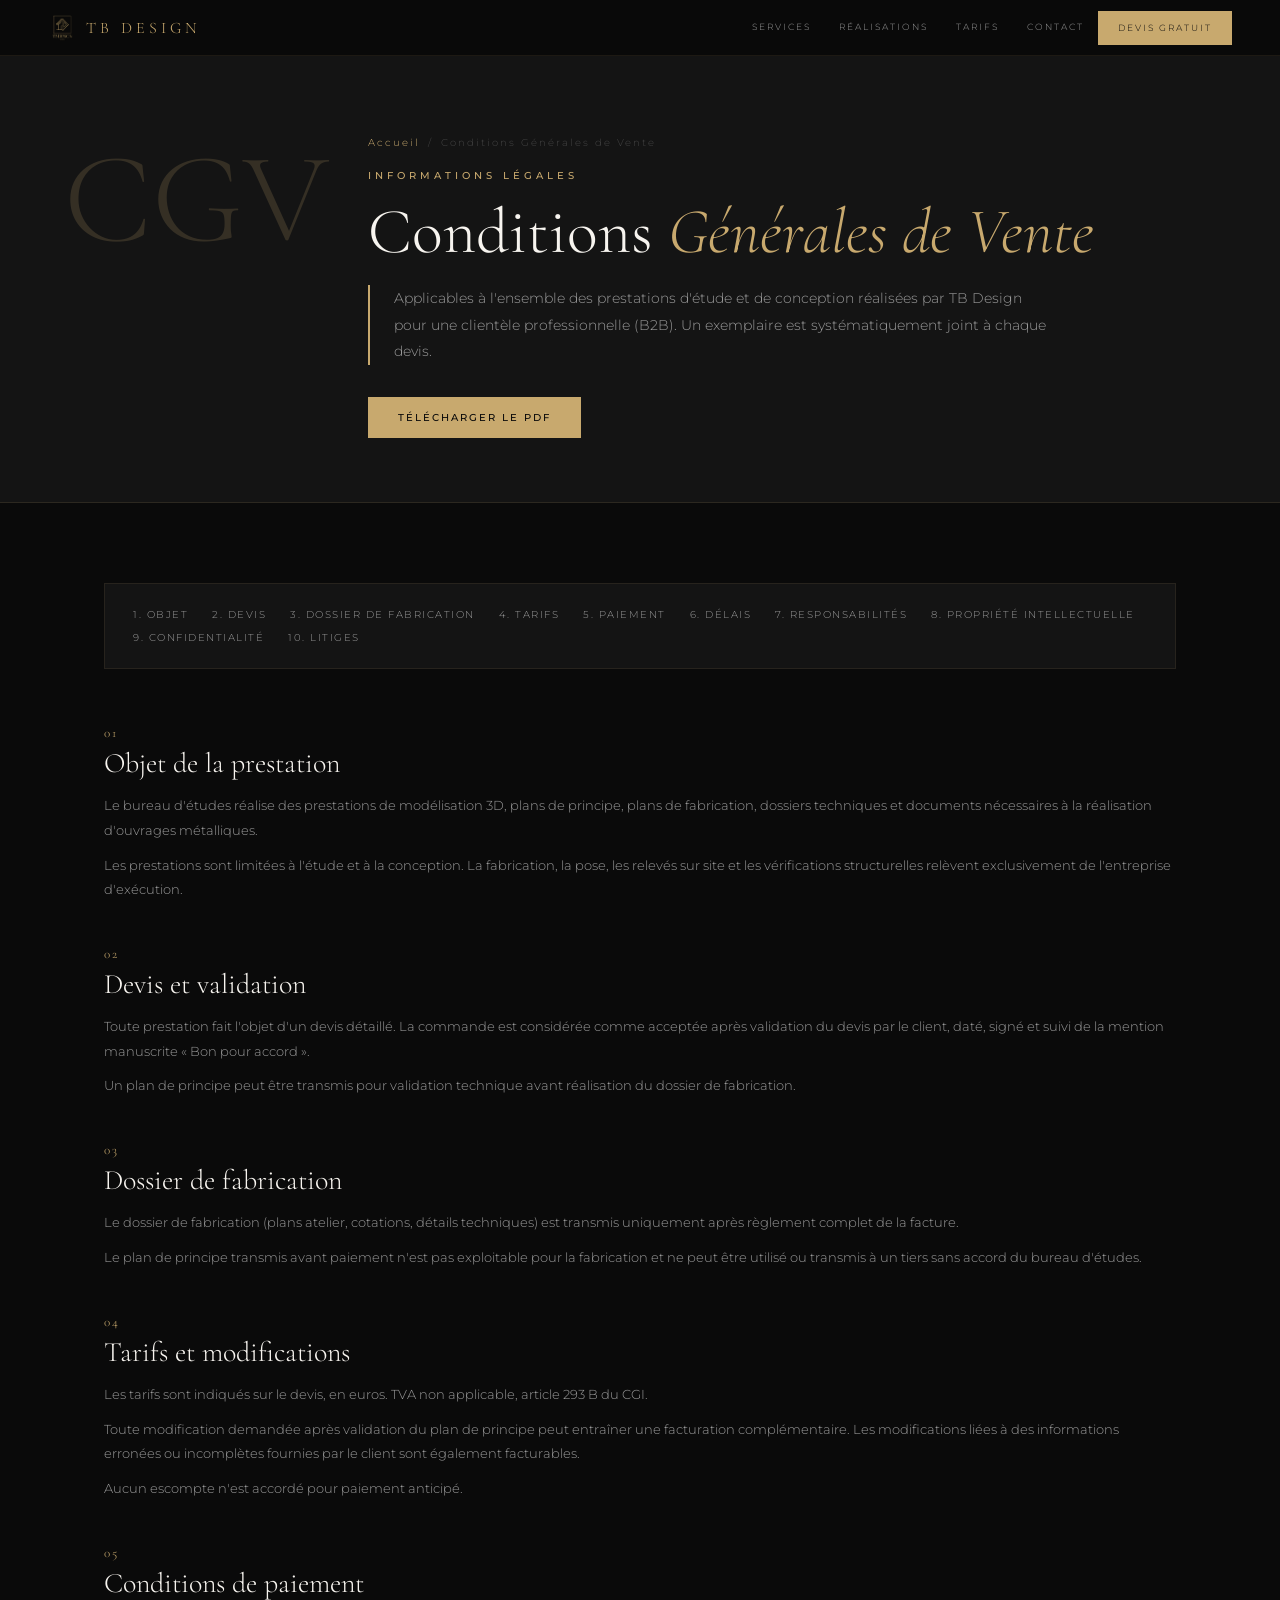
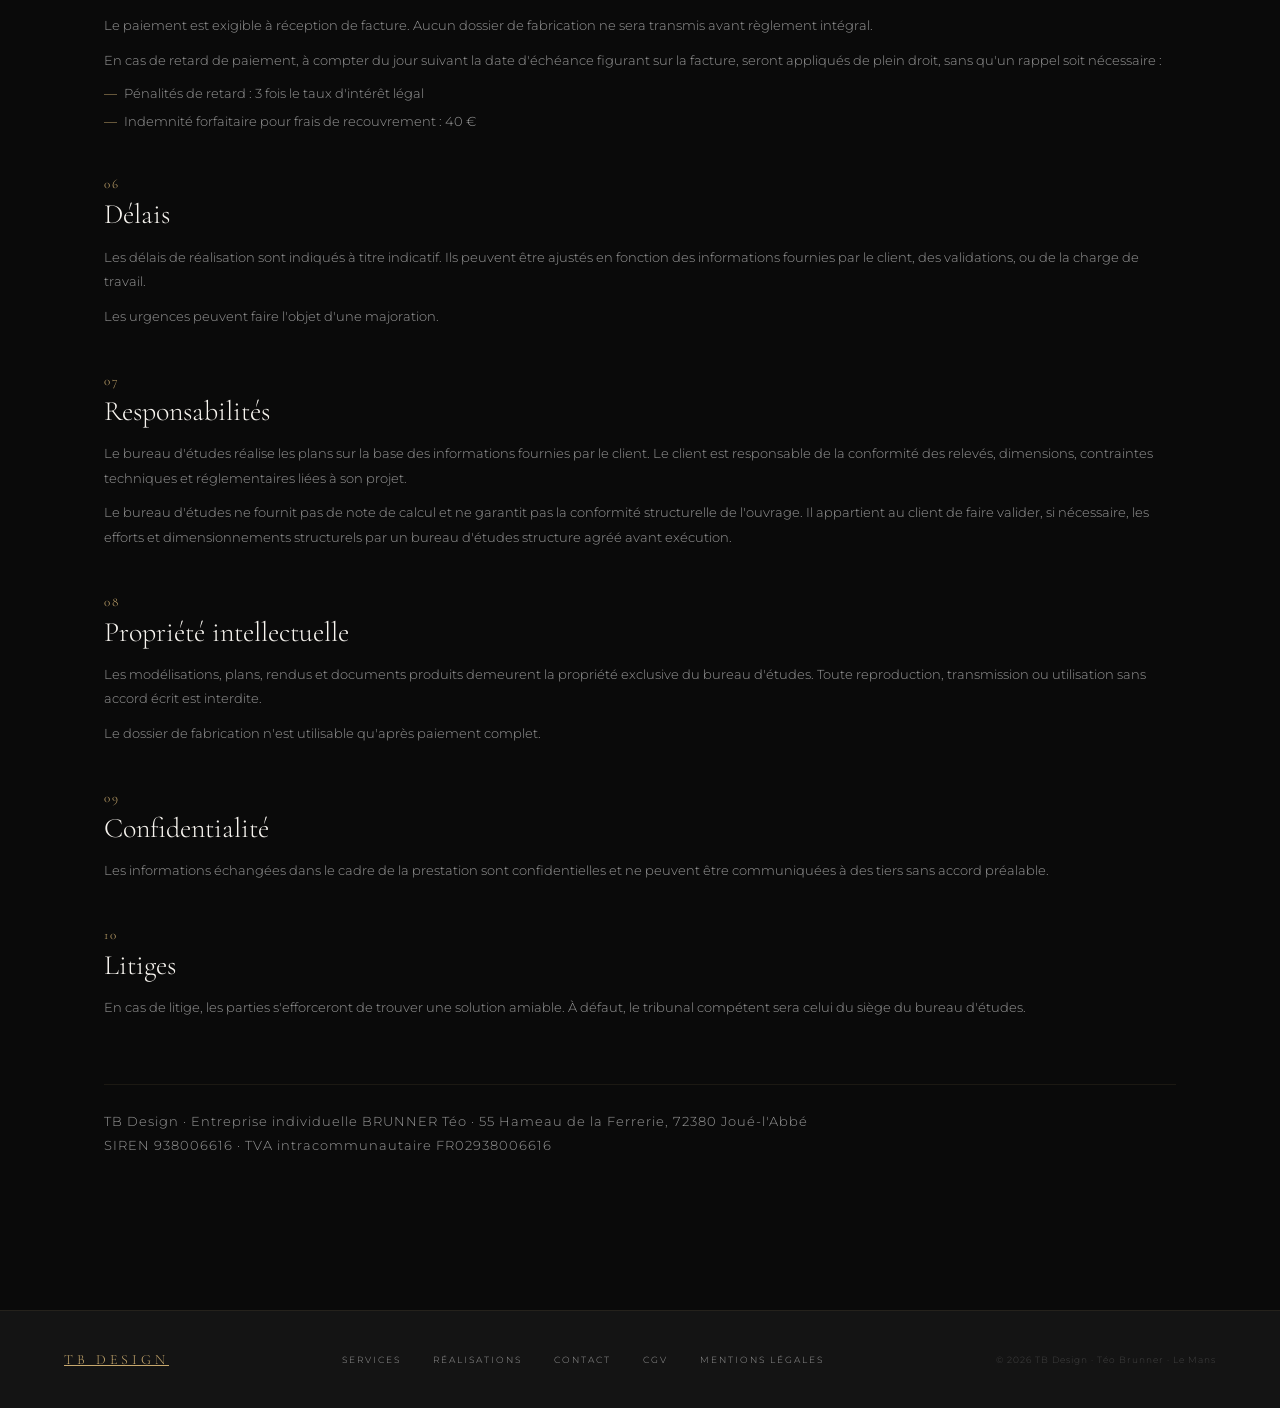
<file: cgv.html>
<!DOCTYPE html>
<html lang="fr">
<head>
<meta charset="UTF-8">
<meta name="viewport" content="width=device-width,initial-scale=1">
<title>Conditions Générales de Vente – TB Design</title>
<meta name="description" content="Conditions Générales de Vente du bureau d'études métallerie TB Design – Téo Brunner, Le Mans.">
<meta name="robots" content="index, follow">
<link rel="canonical" href="https://tbdesign-metal.com/cgv.html">
<link rel="icon" type="image/png" sizes="32x32" href="images/favicon-32.png">
<link rel="preload" as="style" href="shared.css?v=20261013c">
<link rel="stylesheet" href="shared.css?v=20261013c">
<link rel="preconnect" href="https://fonts.googleapis.com">
<link rel="preconnect" href="https://fonts.gstatic.com" crossorigin>
<link href="https://fonts.googleapis.com/css2?family=Cormorant+Garamond:ital,wght@0,300;0,500;1,400&family=Montserrat:wght@300;400;500&display=swap" rel="stylesheet">
<style>
/* Styles propres à la page CGV — s'appuient sur les tokens de shared.css */
.cgv-toc{
  display:flex;flex-wrap:wrap;gap:10px 24px;
  margin-bottom:56px;padding:24px 28px;
  background:var(--anth);border:1px solid #c8a96e1a;
}
.cgv-toc a{
  font-size:10px;letter-spacing:1.5px;text-transform:uppercase;
  color:var(--gris);text-decoration:none;transition:color .3s;
  white-space:nowrap;
}
.cgv-toc a:hover{color:var(--or);}
.cgv-art{margin-bottom:44px;scroll-margin-top:80px;}
.cgv-art-num{
  font-family:'Cormorant Garamond',serif;
  font-size:13px;color:var(--or);letter-spacing:2px;
  display:block;margin-bottom:6px;
}
.cgv-art h2{
  font-family:'Cormorant Garamond',serif;
  font-size:clamp(20px,2.4vw,28px);font-weight:300;
  color:var(--blanc);margin-bottom:14px;line-height:1.15;
}
.cgv-art p{font-size:13px;line-height:1.9;color:var(--gris);margin-bottom:10px;}
.cgv-art ul{list-style:none;display:flex;flex-direction:column;gap:6px;margin:10px 0 12px;}
.cgv-art ul li{font-size:13px;color:var(--gris);line-height:1.7;padding-left:20px;position:relative;}
.cgv-art ul li::before{content:'—';position:absolute;left:0;color:var(--or);}
.cgv-meta{
  font-size:11px;color:#555;letter-spacing:1px;line-height:1.9;
  border-top:1px solid #c8a96e18;padding-top:24px;margin-top:64px;
}
.cgv-download{
  display:inline-flex;align-items:center;gap:10px;
  font-size:10px;letter-spacing:2px;text-transform:uppercase;
  color:var(--noir);background:var(--or);
  padding:14px 30px;text-decoration:none;font-weight:500;
  transition:background .3s;
}
.cgv-download:hover{background:var(--or2);}
.nav-logo-full{display:flex;align-items:center;gap:10px;text-decoration:none;}
.nav-logo-full img{height:28px;width:auto;display:block;}
</style>
</head>
<body>

<nav class="top-nav">
  <a href="/index.html" class="nav-logo-full">
    <img src="images/logo.webp" alt="TB Design" loading="lazy">
    <span class="nav-logo">TB Design</span>
  </a>
  <div class="nav-links">
    <a href="/#services">Services</a>
    <a href="/#realisations">Réalisations</a>
    <a href="/#tarifs">Tarifs</a>
    <a href="/#contact-form">Contact</a>
    <a href="/#contact-form" class="nav-cta">Devis gratuit</a>
  </div>
</nav>

<header class="page-hero">
  <div class="page-hero-nb">CGV</div>
  <div class="page-hero-content">
    <div class="page-breadcrumb">
      <a href="/index.html">Accueil</a><span>/</span><span>Conditions Générales de Vente</span>
    </div>
    <div class="page-eyebrow">Informations légales</div>
    <h1 class="page-h1">Conditions <em>Générales de Vente</em></h1>
    <p class="page-intro">
      Applicables à l'ensemble des prestations d'étude et de conception réalisées par TB Design
      pour une clientèle professionnelle (B2B). Un exemplaire est systématiquement joint à chaque devis.
    </p>
    <a href="CGV_TB_Design_Metal.pdf" class="cgv-download" download>Télécharger le PDF</a>
  </div>
</header>

<main class="page-body">

  <nav class="cgv-toc" aria-label="Sommaire des CGV">
    <a href="#art1">1. Objet</a>
    <a href="#art2">2. Devis</a>
    <a href="#art3">3. Dossier de fabrication</a>
    <a href="#art4">4. Tarifs</a>
    <a href="#art5">5. Paiement</a>
    <a href="#art6">6. Délais</a>
    <a href="#art7">7. Responsabilités</a>
    <a href="#art8">8. Propriété intellectuelle</a>
    <a href="#art9">9. Confidentialité</a>
    <a href="#art10">10. Litiges</a>
  </nav>

  <section class="page-section">

    <article class="cgv-art" id="art1">
      <span class="cgv-art-num">01</span>
      <h2>Objet de la prestation</h2>
      <p>Le bureau d'études réalise des prestations de modélisation 3D, plans de principe, plans de fabrication, dossiers techniques et documents nécessaires à la réalisation d'ouvrages métalliques.</p>
      <p>Les prestations sont limitées à l'étude et à la conception. La fabrication, la pose, les relevés sur site et les vérifications structurelles relèvent exclusivement de l'entreprise d'exécution.</p>
    </article>

    <article class="cgv-art" id="art2">
      <span class="cgv-art-num">02</span>
      <h2>Devis et validation</h2>
      <p>Toute prestation fait l'objet d'un devis détaillé. La commande est considérée comme acceptée après validation du devis par le client, daté, signé et suivi de la mention manuscrite « Bon pour accord ».</p>
      <p>Un plan de principe peut être transmis pour validation technique avant réalisation du dossier de fabrication.</p>
    </article>

    <article class="cgv-art" id="art3">
      <span class="cgv-art-num">03</span>
      <h2>Dossier de fabrication</h2>
      <p>Le dossier de fabrication (plans atelier, cotations, détails techniques) est transmis uniquement après règlement complet de la facture.</p>
      <p>Le plan de principe transmis avant paiement n'est pas exploitable pour la fabrication et ne peut être utilisé ou transmis à un tiers sans accord du bureau d'études.</p>
    </article>

    <article class="cgv-art" id="art4">
      <span class="cgv-art-num">04</span>
      <h2>Tarifs et modifications</h2>
      <p>Les tarifs sont indiqués sur le devis, en euros. TVA non applicable, article 293 B du CGI.</p>
      <p>Toute modification demandée après validation du plan de principe peut entraîner une facturation complémentaire. Les modifications liées à des informations erronées ou incomplètes fournies par le client sont également facturables.</p>
      <p>Aucun escompte n'est accordé pour paiement anticipé.</p>
    </article>

    <article class="cgv-art" id="art5">
      <span class="cgv-art-num">05</span>
      <h2>Conditions de paiement</h2>
      <p>Le paiement est exigible à réception de facture. Aucun dossier de fabrication ne sera transmis avant règlement intégral.</p>
      <p>En cas de retard de paiement, à compter du jour suivant la date d'échéance figurant sur la facture, seront appliqués de plein droit, sans qu'un rappel soit nécessaire :</p>
      <ul>
        <li>Pénalités de retard : 3 fois le taux d'intérêt légal</li>
        <li>Indemnité forfaitaire pour frais de recouvrement : 40 €</li>
      </ul>
    </article>

    <article class="cgv-art" id="art6">
      <span class="cgv-art-num">06</span>
      <h2>Délais</h2>
      <p>Les délais de réalisation sont indiqués à titre indicatif. Ils peuvent être ajustés en fonction des informations fournies par le client, des validations, ou de la charge de travail.</p>
      <p>Les urgences peuvent faire l'objet d'une majoration.</p>
    </article>

    <article class="cgv-art" id="art7">
      <span class="cgv-art-num">07</span>
      <h2>Responsabilités</h2>
      <p>Le bureau d'études réalise les plans sur la base des informations fournies par le client. Le client est responsable de la conformité des relevés, dimensions, contraintes techniques et réglementaires liées à son projet.</p>
      <p>Le bureau d'études ne fournit pas de note de calcul et ne garantit pas la conformité structurelle de l'ouvrage. Il appartient au client de faire valider, si nécessaire, les efforts et dimensionnements structurels par un bureau d'études structure agréé avant exécution.</p>
    </article>

    <article class="cgv-art" id="art8">
      <span class="cgv-art-num">08</span>
      <h2>Propriété intellectuelle</h2>
      <p>Les modélisations, plans, rendus et documents produits demeurent la propriété exclusive du bureau d'études. Toute reproduction, transmission ou utilisation sans accord écrit est interdite.</p>
      <p>Le dossier de fabrication n'est utilisable qu'après paiement complet.</p>
    </article>

    <article class="cgv-art" id="art9">
      <span class="cgv-art-num">09</span>
      <h2>Confidentialité</h2>
      <p>Les informations échangées dans le cadre de la prestation sont confidentielles et ne peuvent être communiquées à des tiers sans accord préalable.</p>
    </article>

    <article class="cgv-art" id="art10">
      <span class="cgv-art-num">10</span>
      <h2>Litiges</h2>
      <p>En cas de litige, les parties s'efforceront de trouver une solution amiable. À défaut, le tribunal compétent sera celui du siège du bureau d'études.</p>
    </article>

    <p class="cgv-meta">
      TB Design · Entreprise individuelle BRUNNER Téo · 55 Hameau de la Ferrerie, 72380 Joué-l'Abbé<br>
      SIREN 938006616 · TVA intracommunautaire FR02938006616
    </p>

  </section>
</main>

<footer class="sp-footer">
  <a href="/index.html" class="sp-footer-logo">TB Design</a>
  <div class="sp-footer-links">
    <a href="/#services">Services</a>
    <a href="/#realisations">Réalisations</a>
    <a href="/#contact-form">Contact</a>
    <a href="/cgv.html">CGV</a>
    <a href="/mentions-legales.html">Mentions légales</a>
  </div>
  <div class="sp-footer-legal">© 2026 TB Design · Téo Brunner · Le Mans</div>
</footer>

</body>
</html>
</file>
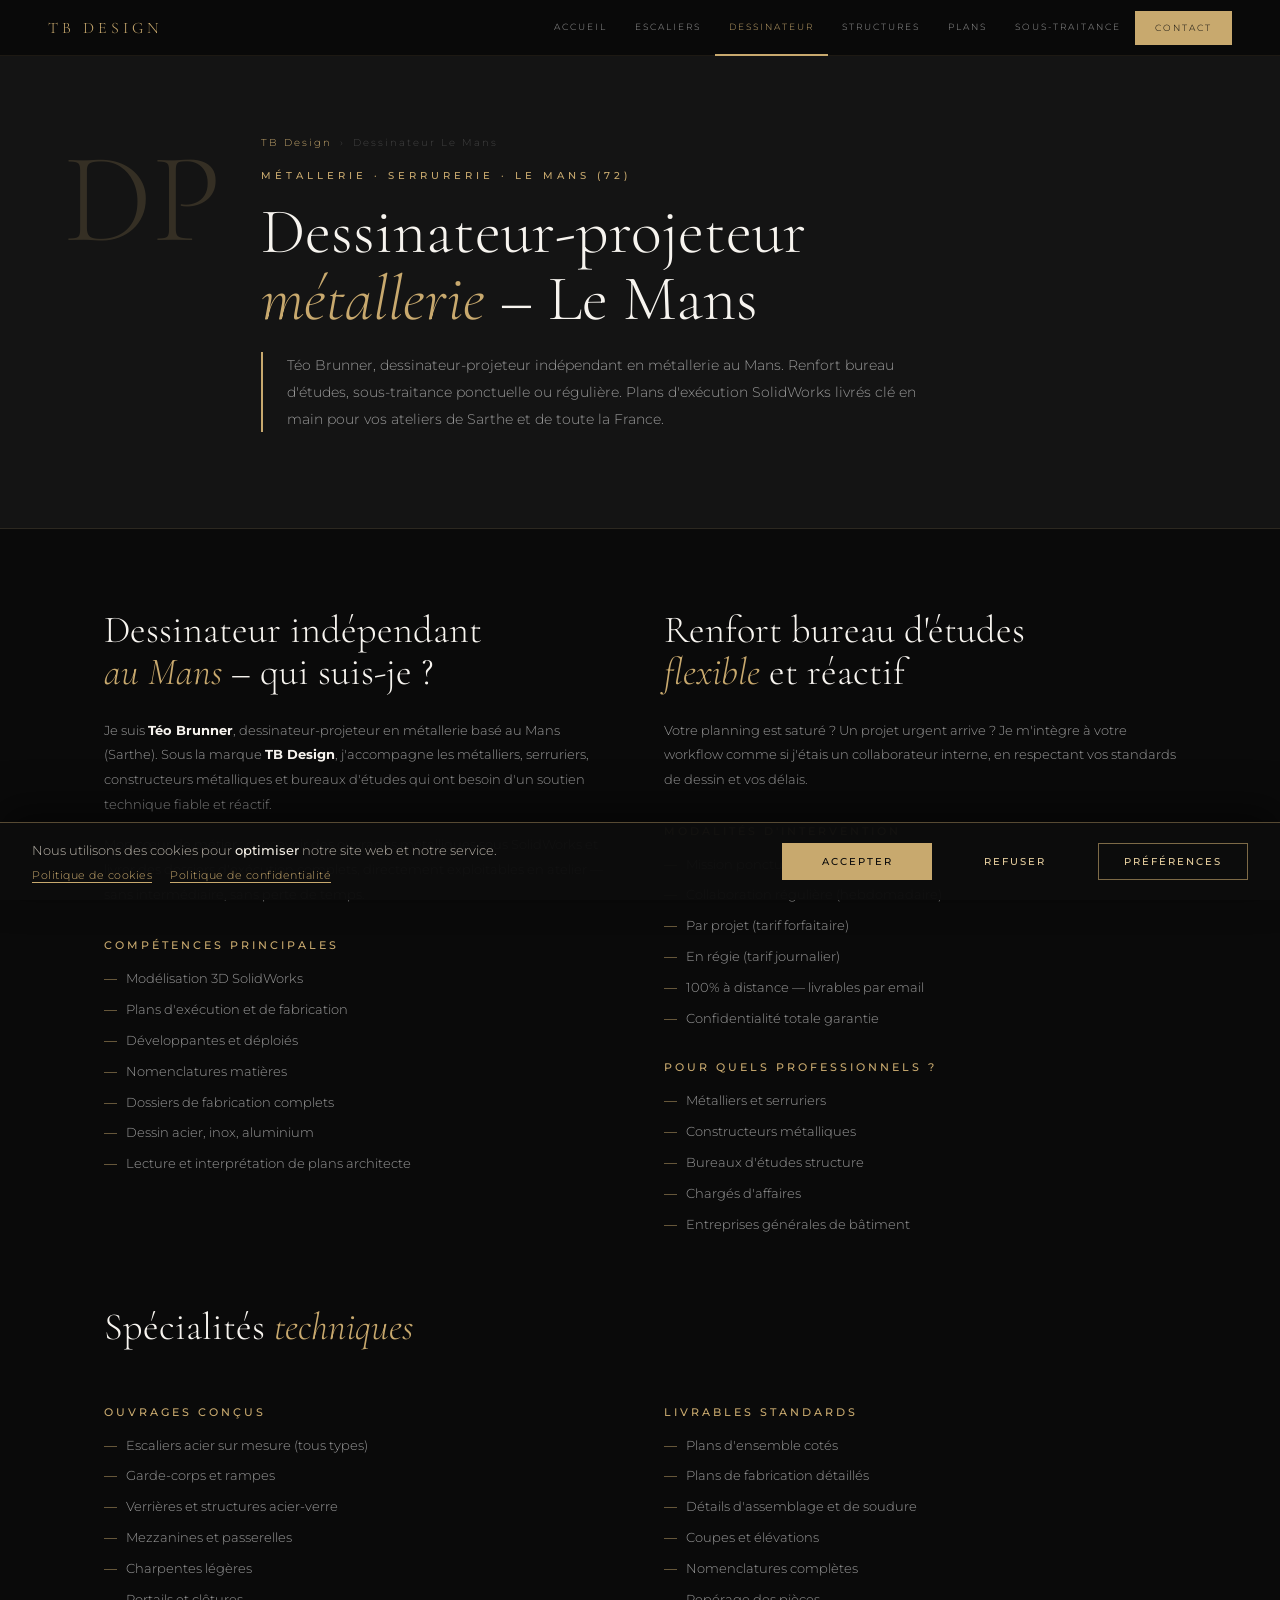
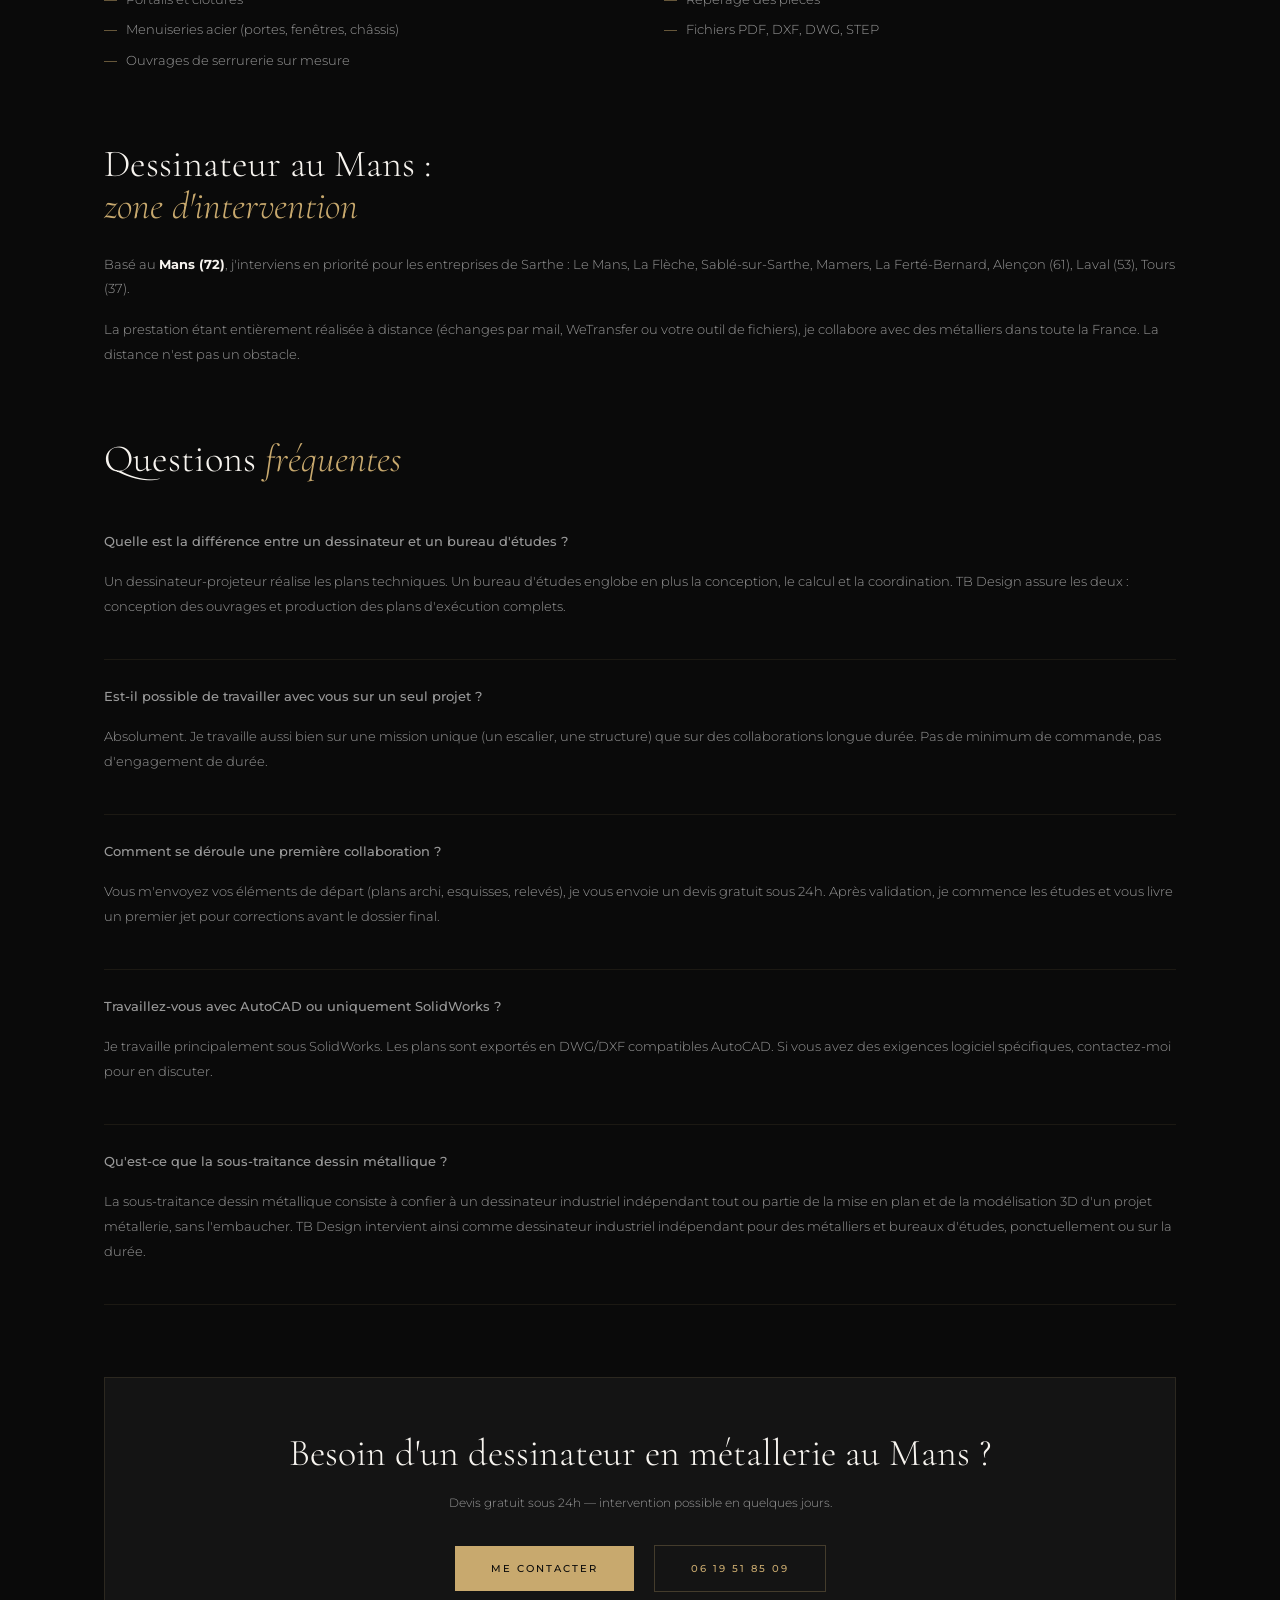
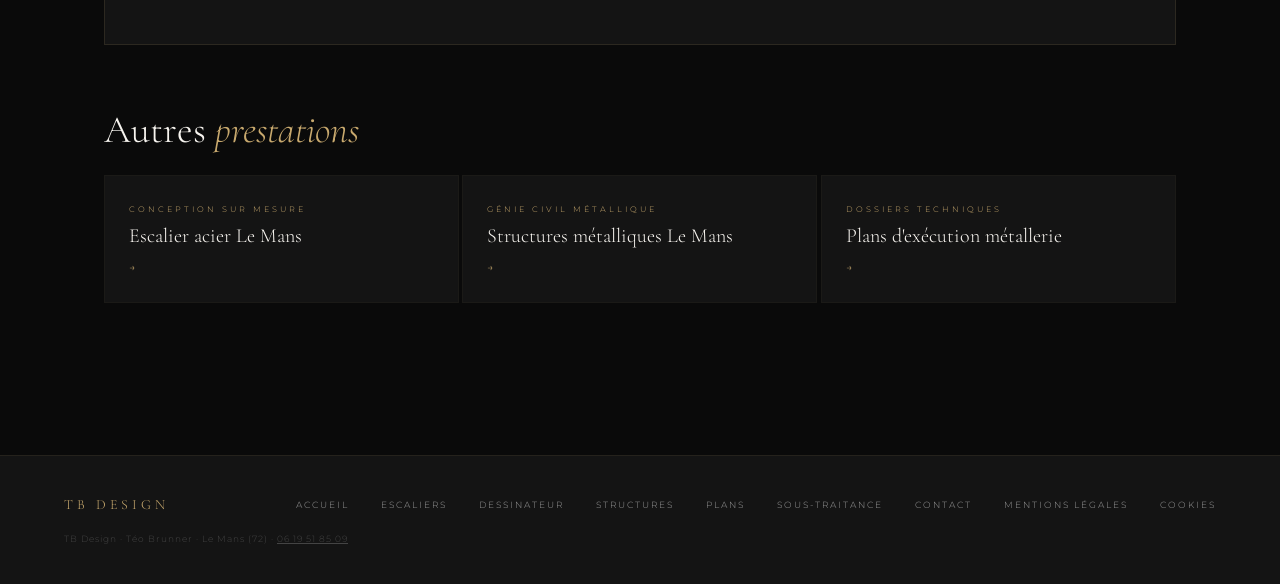
<file: dessinateur-le-mans.html>
<!DOCTYPE html>
<html lang="fr" itemscope itemtype="https://schema.org/WebPage">
<head>
<meta charset="UTF-8">
<meta name="viewport" content="width=device-width,initial-scale=1">
<meta http-equiv="X-UA-Compatible" content="IE=edge">

<meta name="google-site-verification" content="zKkUdioFWcerhonzq8w-6QCOoOw8YY6nelFGJ5gLgmU">
<meta name="google-site-verification" content="Z1g_IOotUqsZV13qw9h60hh3mnwIiUVwLW_GYfSAke8">
<meta name="google-site-verification" content="YbAQI19L79-0IoMfg_6T5nLG2MvOTgDhn5ZzpacTx84">

<!-- ══ SEO PRIMAIRE ══ -->
<title>Dessinateur Projeteur Métallerie Le Mans – TB Design</title>
<meta name="description" content="Dessinateur-projeteur indépendant en métallerie au Mans. TB Design : sous-traitance DAO, SolidWorks, plans d'exécution acier, renfort ponctuel ou régulier. Sarthe & France.">
<meta name="author" content="Téo Brunner – TB Design">
<meta name="robots" content="index, follow, max-image-preview:large, max-snippet:-1, max-video-preview:-1">
<meta name="geo.region" content="FR-72">
<meta name="geo.placename" content="Le Mans, Sarthe, France">
<meta name="geo.position" content="47.995810;0.192060">
<meta name="ICBM" content="47.995810, 0.192060">
<link rel="icon" type="image/x-icon" href="favicon.ico">
<link rel="icon" type="image/png" sizes="32x32" href="images/favicon-32.png">
<link rel="icon" type="image/png" sizes="96x96" href="images/favicon-96.png">
<link rel="icon" type="image/png" sizes="192x192" href="images/favicon-192.png">
<link rel="apple-touch-icon" sizes="180x180" href="images/favicon-180.png">
<link rel="canonical" href="https://tbdesign-metal.com/dessinateur-le-mans.html">
<link rel="alternate" hreflang="fr" href="https://tbdesign-metal.com/dessinateur-le-mans.html">

<meta property="og:type" content="article">
<meta property="og:url" content="https://tbdesign-metal.com/dessinateur-le-mans.html">
<meta property="og:title" content="Dessinateur Projeteur Métallerie Le Mans – TB Design">
<meta property="og:description" content="Dessinateur-projeteur indépendant au Mans. Sous-traitance bureau d'études métallerie, plans d'exécution SolidWorks, renfort ponctuel ou régulier. Sarthe & France.">
<meta property="og:locale" content="fr_FR">
<meta property="og:site_name" content="TB Design">
<meta property="og:image" content="https://tbdesign-metal.com/og-image.jpg">

<script type="application/ld+json">
{
  "@context": "https://schema.org",
  "@graph": [
  {
    "@type": "Service",
    "name": "Dessinateur-projeteur métallerie – Le Mans",
    "description": "Téo Brunner, dessinateur-projeteur indépendant en métallerie basé au Mans. Sous-traitance bureau d'études : plans d'exécution, modélisation SolidWorks, renfort ponctuel ou régulier pour métalliers et bureaux d'études en Sarthe et France.",
    "provider": {
      "@type": "LocalBusiness",
      "name": "TB Design – Bureau d'Études",
      "telephone": "+33619518509",
      "email": "teo@tbdesign-metal.com",
      "url": "https://tbdesign-metal.com",
      "address": {
        "@type": "PostalAddress",
        "addressLocality": "Le Mans",
        "addressRegion": "Sarthe",
        "postalCode": "72000",
        "addressCountry": "FR"
      }
    },
    "areaServed": ["Le Mans", "Sarthe", "Pays de la Loire", "France"],
    "serviceType": "Dessinateur-projeteur métallerie indépendant",
    "url": "https://tbdesign-metal.com/dessinateur-le-mans.html"
  },
  {
    "@type": "Person",
    "name": "Téo Brunner",
    "jobTitle": "Dessinateur-projeteur en métallerie",
    "worksFor": {"@type": "Organization", "name": "TB Design"},
    "address": {
      "@type": "PostalAddress",
      "addressLocality": "Le Mans",
      "addressRegion": "Sarthe",
      "addressCountry": "FR"
    },
    "telephone": "+33619518509",
    "email": "teo@tbdesign-metal.com",
    "url": "https://tbdesign-metal.com",
    "sameAs": ["https://www.linkedin.com/in/tb-design-téo-brunner-7b0030b6"]
  },
  {
    "@type": "BreadcrumbList",
    "itemListElement": [
      {"@type":"ListItem","position":1,"name":"Accueil","item":"https://tbdesign-metal.com"},
      {"@type":"ListItem","position":2,"name":"Dessinateur Le Mans","item":"https://tbdesign-metal.com/dessinateur-le-mans.html"}
    ]
  },
  {
    "@type": "FAQPage",
    "mainEntity": [
      {
        "@type": "Question",
        "name": "Quelle est la différence entre un dessinateur et un bureau d'études ?",
        "acceptedAnswer": {"@type":"Answer","text":"Un dessinateur-projeteur réalise les plans techniques. Un bureau d'études englobe en plus la conception, le calcul et la coordination. TB Design assure les deux : conception des ouvrages et production des plans d'exécution complets."}
      },
      {
        "@type": "Question",
        "name": "Est-il possible de travailler avec vous sur un seul projet ?",
        "acceptedAnswer": {"@type":"Answer","text":"Absolument. Je travaille aussi bien sur une mission unique (un escalier, une structure) que sur des collaborations longue durée. Pas de minimum de commande, pas d'engagement de durée."}
      },
      {
        "@type": "Question",
        "name": "Comment se déroule une première collaboration ?",
        "acceptedAnswer": {"@type":"Answer","text":"Vous m'envoyez vos éléments de départ (plans archi, esquisses, relevés), je vous envoie un devis gratuit sous 24h. Après validation, je commence les études et vous livre un premier jet pour corrections avant le dossier final."}
      },
      {
        "@type": "Question",
        "name": "Travaillez-vous avec AutoCAD ou uniquement SolidWorks ?",
        "acceptedAnswer": {"@type":"Answer","text":"Je travaille principalement sous SolidWorks. Les plans sont exportés en DWG/DXF compatibles AutoCAD. Si vous avez des exigences logiciel spécifiques, contactez-moi pour en discuter."}
      },
      {
        "@type": "Question",
        "name": "Qu'est-ce que la sous-traitance dessin métallique ?",
        "acceptedAnswer": {"@type":"Answer","text":"La sous-traitance dessin métallique consiste à confier à un dessinateur industriel indépendant tout ou partie de la mise en plan et de la modélisation 3D d'un projet métallerie, sans l'embaucher. TB Design intervient ainsi comme dessinateur industriel indépendant pour des métalliers et bureaux d'études, ponctuellement ou sur la durée."}
      }
    ]
  }
  ]
}
</script>

<!-- ══ MESURE D'AUDIENCE : Google Analytics chargé seulement après accord (consentement.js) ══ -->
<script src="consentement.js?v=20261013b" defer></script>

<link rel="preconnect" href="https://fonts.googleapis.com">
<link rel="preconnect" href="https://fonts.gstatic.com" crossorigin>
<link href="https://fonts.googleapis.com/css2?family=Cormorant+Garamond:ital,wght@0,300;0,400;0,600;1,300;1,400&family=Montserrat:wght@300;400;500&display=swap" rel="stylesheet">
<link rel="stylesheet" href="shared.css?v=20261013c">
</head>
<body>

<nav class="top-nav" aria-label="Navigation principale">
  <a href="/" class="nav-logo">TB Design</a>
  <div class="nav-links">
    <a href="/">Accueil</a>
    <a href="escalier-le-mans.html">Escaliers</a>
    <a href="dessinateur-le-mans.html" class="active">Dessinateur</a>
    <a href="structures-metalliques-le-mans.html">Structures</a>
    <a href="plans-execution-metallerie.html">Plans</a>
    <a href="sous-traitance-bureau-etudes-metallerie.html">Sous-traitance</a>
    <a href="/#contact-form" class="nav-cta">Contact</a>
  </div>
</nav>

<header class="page-hero">
  <div class="page-hero-nb">DP</div>
  <div class="page-hero-content">
    <nav class="page-breadcrumb" aria-label="Fil d'Ariane">
      <a href="/">TB Design</a>
      <span>›</span>
      <span>Dessinateur Le Mans</span>
    </nav>
    <p class="page-eyebrow">Métallerie · Serrurerie · Le Mans (72)</p>
    <h1 class="page-h1">Dessinateur-projeteur<br><em>métallerie</em> – Le Mans</h1>
    <p class="page-intro">Téo Brunner, dessinateur-projeteur indépendant en métallerie au Mans. Renfort bureau d'études, sous-traitance ponctuelle ou régulière. Plans d'exécution SolidWorks livrés clé en main pour vos ateliers de Sarthe et de toute la France.</p>
  </div>
</header>

<main class="page-body">

  <div class="two-col page-section">
    <div>
      <h2>Dessinateur indépendant<br><em>au Mans</em> – qui suis-je ?</h2>
      <p>Je suis <strong style="color:var(--blanc)">Téo Brunner</strong>, dessinateur-projeteur en métallerie basé au Mans (Sarthe). Sous la marque <strong style="color:var(--blanc)">TB Design</strong>, j'accompagne les métalliers, serruriers, constructeurs métalliques et bureaux d'études qui ont besoin d'un soutien technique fiable et réactif.</p>
      <p>Mon cœur de métier : concevoir des ouvrages métalliques sous SolidWorks et livrer des dossiers d'exécution complets, directement exploitables en atelier — sans intermédiaire, sans perte de temps.</p>

      <h3>Compétences principales</h3>
      <ul>
        <li>Modélisation 3D SolidWorks</li>
        <li>Plans d'exécution et de fabrication</li>
        <li>Développantes et déploiés</li>
        <li>Nomenclatures matières</li>
        <li>Dossiers de fabrication complets</li>
        <li>Dessin acier, inox, aluminium</li>
        <li>Lecture et interprétation de plans architecte</li>
      </ul>
    </div>
    <div>
      <h2>Renfort bureau d'études<br><em>flexible</em> et réactif</h2>
      <p>Votre planning est saturé ? Un projet urgent arrive ? Je m'intègre à votre workflow comme si j'étais un collaborateur interne, en respectant vos standards de dessin et vos délais.</p>

      <h3>Modalités d'intervention</h3>
      <ul>
        <li>Mission ponctuelle (quelques jours)</li>
        <li>Collaboration régulière (hebdomadaire)</li>
        <li>Par projet (tarif forfaitaire)</li>
        <li>En régie (tarif journalier)</li>
        <li>100% à distance — livrables par email</li>
        <li>Confidentialité totale garantie</li>
      </ul>

      <h3>Pour quels professionnels ?</h3>
      <ul>
        <li>Métalliers et serruriers</li>
        <li>Constructeurs métalliques</li>
        <li>Bureaux d'études structure</li>
        <li>Chargés d'affaires</li>
        <li>Entreprises générales de bâtiment</li>
      </ul>
    </div>
  </div>

  <div class="page-section">
    <h2>Spécialités <em>techniques</em></h2>
    <div class="two-col">
      <div>
        <h3>Ouvrages conçus</h3>
        <ul>
          <li>Escaliers acier sur mesure (tous types)</li>
          <li>Garde-corps et rampes</li>
          <li>Verrières et structures acier-verre</li>
          <li>Mezzanines et passerelles</li>
          <li>Charpentes légères</li>
          <li>Portails et clôtures</li>
          <li>Menuiseries acier (portes, fenêtres, châssis)</li>
          <li>Ouvrages de serrurerie sur mesure</li>
        </ul>
      </div>
      <div>
        <h3>Livrables standards</h3>
        <ul>
          <li>Plans d'ensemble cotés</li>
          <li>Plans de fabrication détaillés</li>
          <li>Détails d'assemblage et de soudure</li>
          <li>Coupes et élévations</li>
          <li>Nomenclatures complètes</li>
          <li>Repérage des pièces</li>
          <li>Fichiers PDF, DXF, DWG, STEP</li>
        </ul>
      </div>
    </div>
  </div>

  <div class="page-section">
    <h2>Dessinateur au Mans :<br><em>zone d'intervention</em></h2>
    <p>Basé au <strong style="color:var(--blanc)">Mans (72)</strong>, j'interviens en priorité pour les entreprises de Sarthe : Le Mans, La Flèche, Sablé-sur-Sarthe, Mamers, La Ferté-Bernard, Alençon (61), Laval (53), Tours (37).</p>
    <p>La prestation étant entièrement réalisée à distance (échanges par mail, WeTransfer ou votre outil de fichiers), je collabore avec des métalliers dans toute la France. La distance n'est pas un obstacle.</p>
  </div>

  <!-- FAQ -->
  <div class="page-section">
    <h2>Questions <em>fréquentes</em></h2>

    <div class="faq-item">
      <p class="faq-q">Quelle est la différence entre un dessinateur et un bureau d'études ?</p>
      <p class="faq-a">Un dessinateur-projeteur réalise les plans techniques. Un bureau d'études englobe en plus la conception, le calcul et la coordination. TB Design assure les deux : conception des ouvrages et production des plans d'exécution complets.</p>
    </div>
    <div class="faq-item">
      <p class="faq-q">Est-il possible de travailler avec vous sur un seul projet ?</p>
      <p class="faq-a">Absolument. Je travaille aussi bien sur une mission unique (un escalier, une structure) que sur des collaborations longue durée. Pas de minimum de commande, pas d'engagement de durée.</p>
    </div>
    <div class="faq-item">
      <p class="faq-q">Comment se déroule une première collaboration ?</p>
      <p class="faq-a">Vous m'envoyez vos éléments de départ (plans archi, esquisses, relevés), je vous envoie un devis gratuit sous 24h. Après validation, je commence les études et vous livre un premier jet pour corrections avant le dossier final.</p>
    </div>
    <div class="faq-item">
      <p class="faq-q">Travaillez-vous avec AutoCAD ou uniquement SolidWorks ?</p>
      <p class="faq-a">Je travaille principalement sous SolidWorks. Les plans sont exportés en DWG/DXF compatibles AutoCAD. Si vous avez des exigences logiciel spécifiques, contactez-moi pour en discuter.</p>
    </div>
    <div class="faq-item">
      <p class="faq-q">Qu'est-ce que la sous-traitance dessin métallique ?</p>
      <p class="faq-a">La sous-traitance dessin métallique consiste à confier à un dessinateur industriel indépendant tout ou partie de la mise en plan et de la modélisation 3D d'un projet métallerie, sans l'embaucher. TB Design intervient ainsi comme dessinateur industriel indépendant pour des métalliers et bureaux d'études, ponctuellement ou sur la durée.</p>
    </div>
  </div>

  <div class="cta-block">
    <h2>Besoin d'un dessinateur en métallerie au Mans ?</h2>
    <p>Devis gratuit sous 24h — intervention possible en quelques jours.</p>
    <a href="/#contact-form" class="cta-btn">Me contacter</a>
    <a href="tel:+33619518509" class="cta-btn-ghost">06 19 51 85 09</a>
  </div>

  <div class="page-section">
    <h2>Autres <em>prestations</em></h2>
    <div class="related-grid">
      <a href="escalier-le-mans.html" class="related-card">
        <span class="related-card-label">Conception sur mesure</span>
        <div class="related-card-title">Escalier acier Le Mans</div>
        <span class="related-card-arrow">→</span>
      </a>
      <a href="structures-metalliques-le-mans.html" class="related-card">
        <span class="related-card-label">Génie civil métallique</span>
        <div class="related-card-title">Structures métalliques Le Mans</div>
        <span class="related-card-arrow">→</span>
      </a>
      <a href="plans-execution-metallerie.html" class="related-card">
        <span class="related-card-label">Dossiers techniques</span>
        <div class="related-card-title">Plans d'exécution métallerie</div>
        <span class="related-card-arrow">→</span>
      </a>
    </div>
  </div>

</main>

<footer class="sp-footer">
  <span class="sp-footer-logo">TB Design</span>
  <div class="sp-footer-links">
    <a href="/">Accueil</a>
    <a href="escalier-le-mans.html">Escaliers</a>
    <a href="dessinateur-le-mans.html">Dessinateur</a>
    <a href="structures-metalliques-le-mans.html">Structures</a>
    <a href="plans-execution-metallerie.html">Plans</a>
    <a href="sous-traitance-bureau-etudes-metallerie.html">Sous-traitance</a>
    <a href="/#contact-form">Contact</a>
    <a href="/mentions-legales.html">Mentions légales</a>
    <a href="/mentions-legales.html#cookies" data-tb-cookies>Cookies</a>
  </div>
  <p class="sp-footer-legal">TB Design · Téo Brunner · Le Mans (72) · <a href="tel:+33619518509" style="color:inherit">06 19 51 85 09</a></p>
</footer>

</body>
</html>
</file>
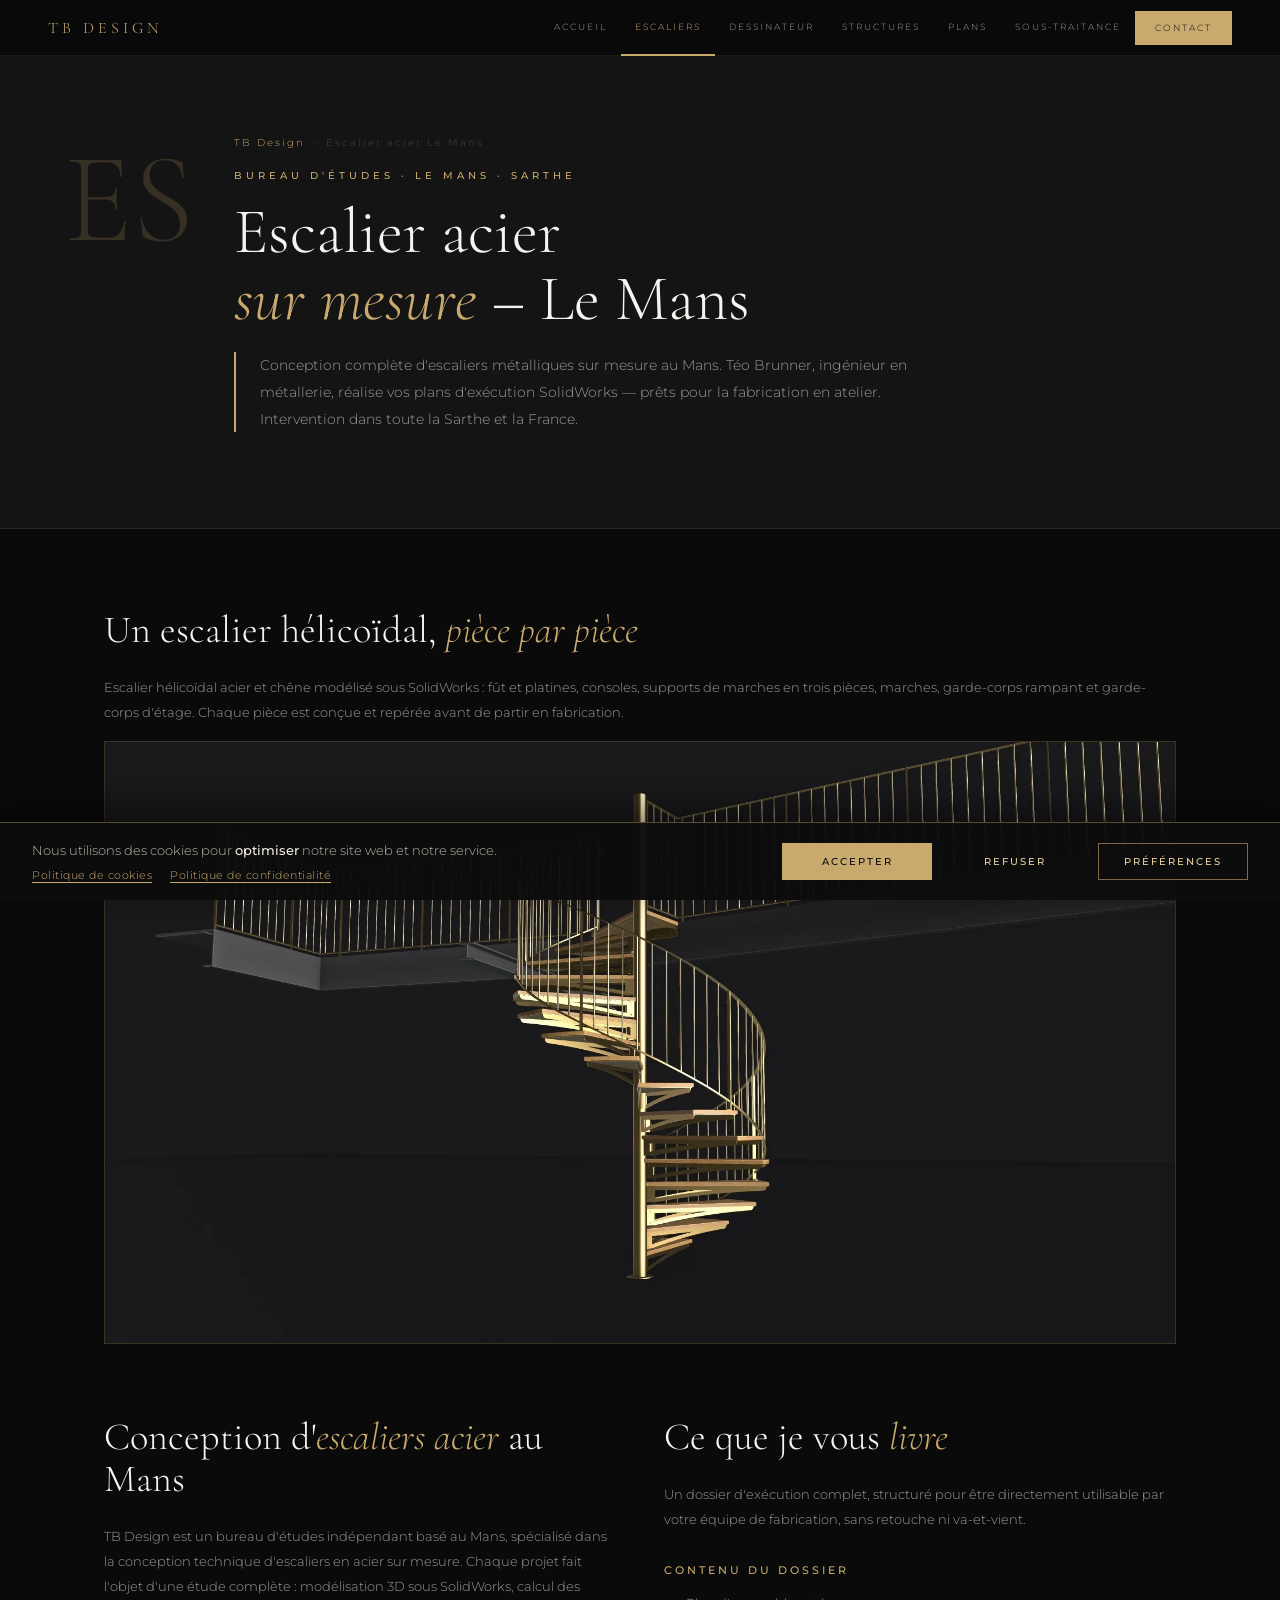
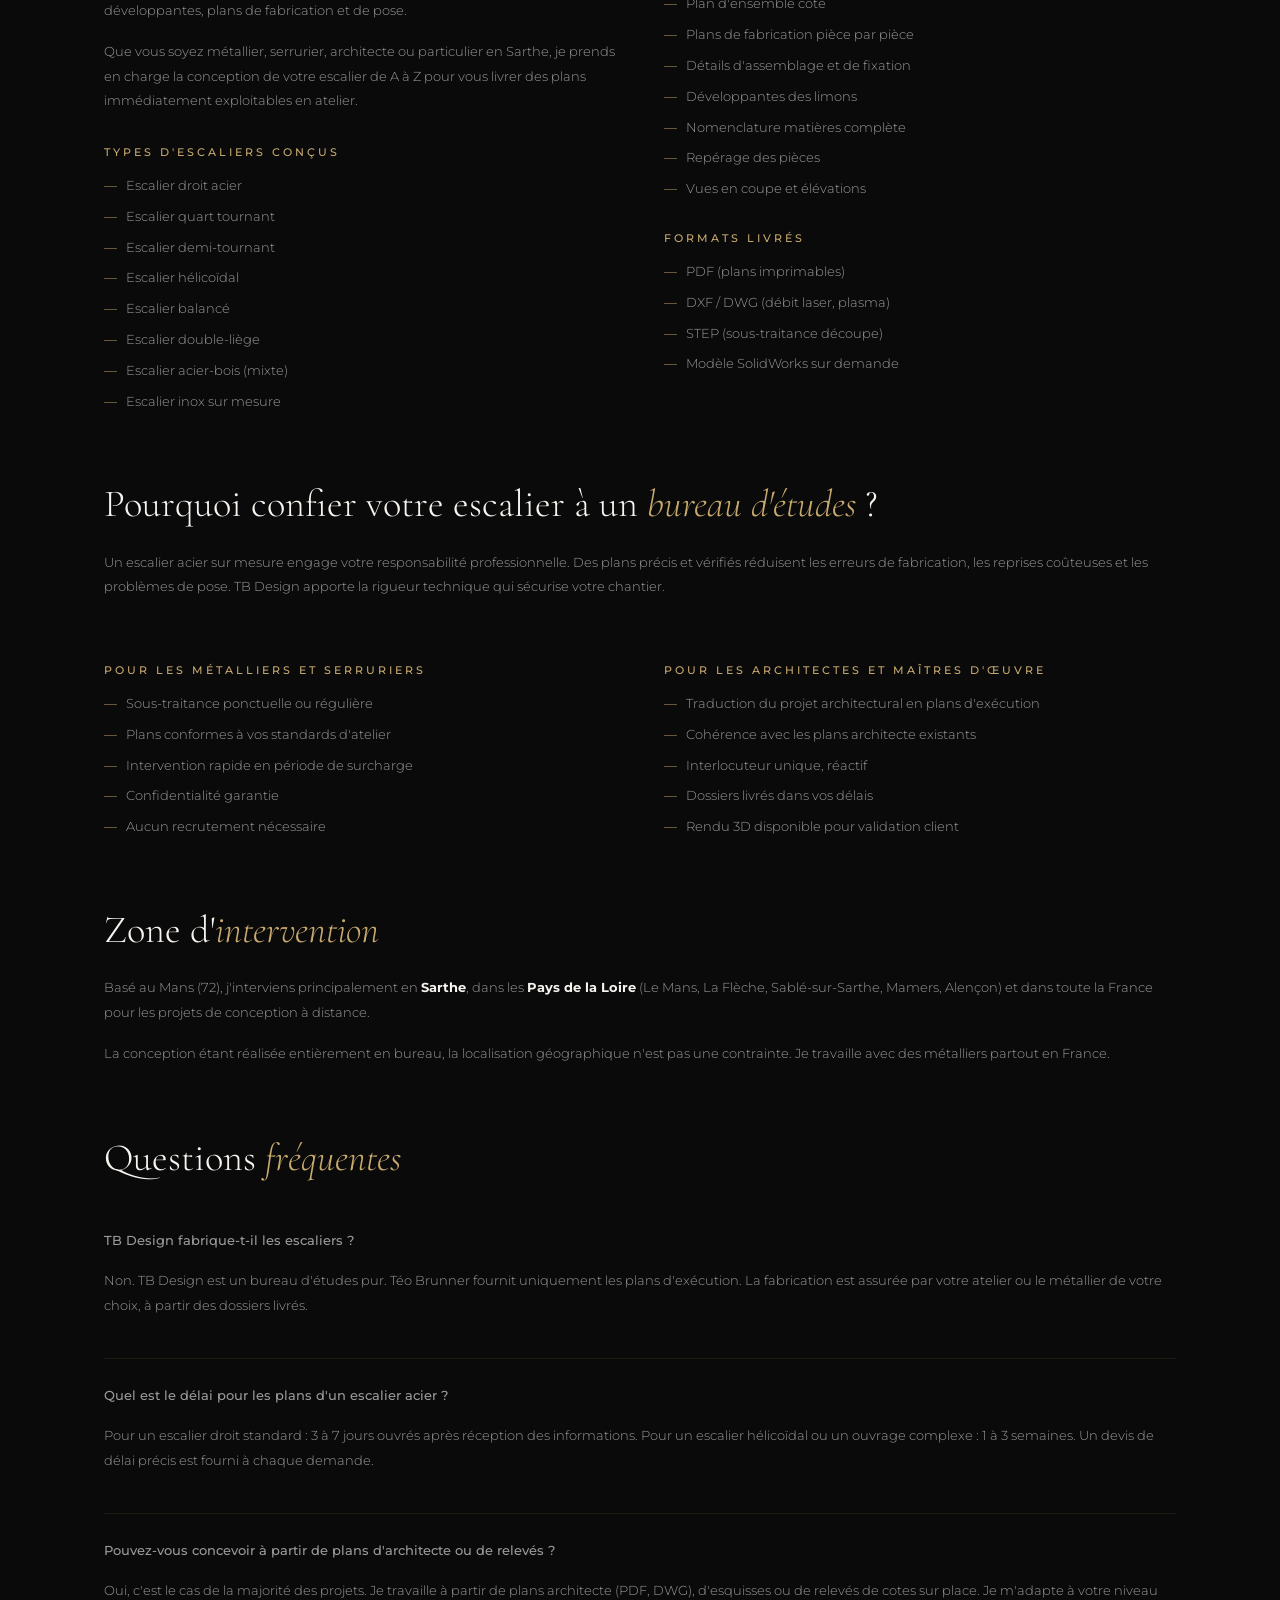
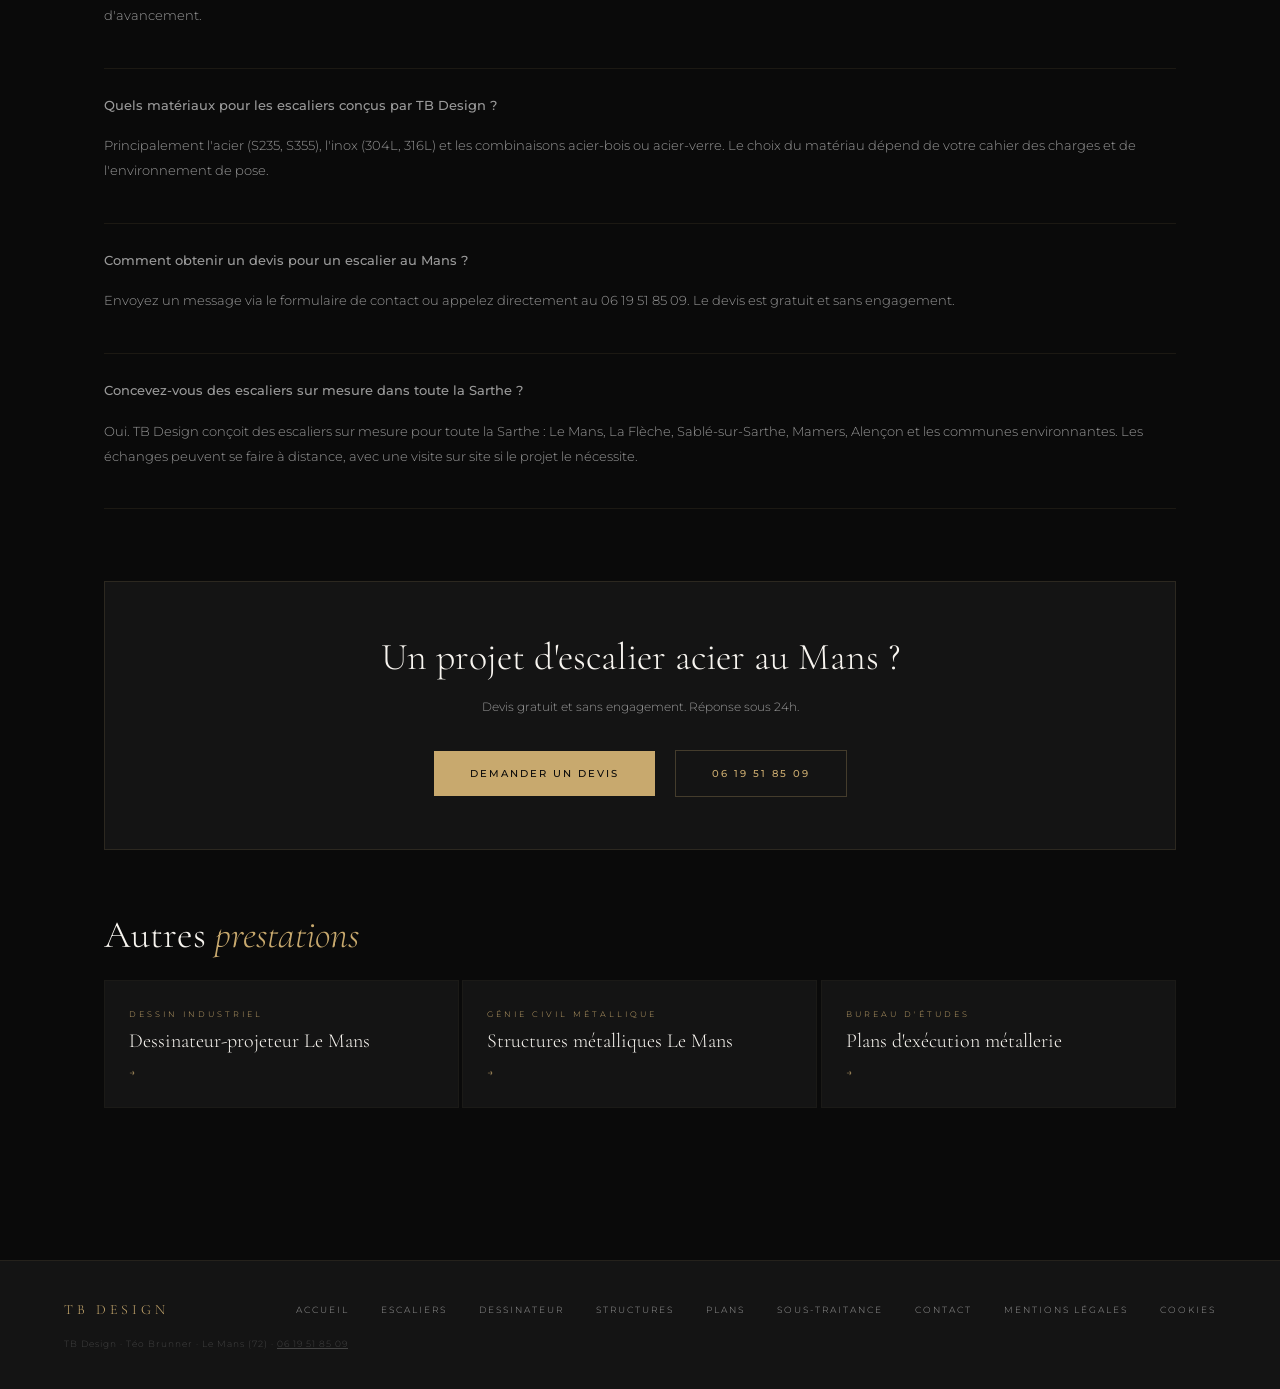
<file: escalier-le-mans.html>
<!DOCTYPE html>
<html lang="fr" itemscope itemtype="https://schema.org/WebPage">
<head>
<meta charset="UTF-8">
<meta name="viewport" content="width=device-width,initial-scale=1">
<meta http-equiv="X-UA-Compatible" content="IE=edge">

<!-- ══ VERIFICATION GOOGLE ══ -->
<meta name="google-site-verification" content="zKkUdioFWcerhonzq8w-6QCOoOw8YY6nelFGJ5gLgmU">
<meta name="google-site-verification" content="Z1g_IOotUqsZV13qw9h60hh3mnwIiUVwLW_GYfSAke8">
<meta name="google-site-verification" content="YbAQI19L79-0IoMfg_6T5nLG2MvOTgDhn5ZzpacTx84">

<!-- ══ SEO PRIMAIRE ══ -->
<title>Escalier Acier Sur Mesure Le Mans – Plans d'Exécution | TB Design</title>
<meta name="description" content="Conception d'escaliers acier sur mesure au Mans. TB Design : plans d'exécution SolidWorks, escaliers droits, quart tournant, hélicoïdaux. Bureau d'études métallerie. Devis gratuit.">
<meta name="author" content="Téo Brunner – TB Design">
<meta name="robots" content="index, follow, max-image-preview:large, max-snippet:-1, max-video-preview:-1">
<meta name="geo.region" content="FR-72">
<meta name="geo.placename" content="Le Mans, Sarthe, France">
<meta name="geo.position" content="47.995810;0.192060">
<meta name="ICBM" content="47.995810, 0.192060">
<link rel="icon" type="image/x-icon" href="favicon.ico">
<link rel="icon" type="image/png" sizes="32x32" href="images/favicon-32.png">
<link rel="icon" type="image/png" sizes="96x96" href="images/favicon-96.png">
<link rel="icon" type="image/png" sizes="192x192" href="images/favicon-192.png">
<link rel="apple-touch-icon" sizes="180x180" href="images/favicon-180.png">
<link rel="canonical" href="https://tbdesign-metal.com/escalier-le-mans.html">
<link rel="alternate" hreflang="fr" href="https://tbdesign-metal.com/escalier-le-mans.html">

<!-- ══ OPEN GRAPH ══ -->
<meta property="og:type" content="article">
<meta property="og:url" content="https://tbdesign-metal.com/escalier-le-mans.html">
<meta property="og:title" content="Escalier acier sur mesure Le Mans – TB Design | Téo Brunner">
<meta property="og:description" content="Conception d'escaliers acier sur mesure au Mans. Bureau d'études métallerie indépendant : plans d'exécution SolidWorks prêts pour fabrication. Téo Brunner.">
<meta property="og:locale" content="fr_FR">
<meta property="og:site_name" content="TB Design">
<meta property="og:image" content="https://tbdesign-metal.com/og-image.jpg">

<!-- ══ DONNÉES STRUCTURÉES JSON-LD ══ -->
<script type="application/ld+json">
{
  "@context": "https://schema.org",
  "@graph": [
  {
    "@type": "Service",
    "name": "Conception d'escaliers acier sur mesure – Le Mans",
    "description": "Bureau d'études indépendant spécialisé dans la conception d'escaliers en acier sur mesure au Mans et en Sarthe. Plans d'exécution SolidWorks complets : escaliers droits, quart tournant, demi-tournant, hélicoïdaux.",
    "provider": {
      "@type": "LocalBusiness",
      "name": "TB Design – Bureau d'Études",
      "telephone": "+33619518509",
      "email": "teo@tbdesign-metal.com",
      "url": "https://tbdesign-metal.com",
      "address": {
        "@type": "PostalAddress",
        "addressLocality": "Le Mans",
        "addressRegion": "Sarthe",
        "postalCode": "72000",
        "addressCountry": "FR"
      }
    },
    "areaServed": ["Le Mans", "Sarthe", "Pays de la Loire", "France"],
    "serviceType": "Conception escalier acier sur mesure",
    "url": "https://tbdesign-metal.com/escalier-le-mans.html"
  },
  {
    "@type": "BreadcrumbList",
    "itemListElement": [
      {"@type":"ListItem","position":1,"name":"Accueil","item":"https://tbdesign-metal.com"},
      {"@type":"ListItem","position":2,"name":"Escalier acier Le Mans","item":"https://tbdesign-metal.com/escalier-le-mans.html"}
    ]
  },
  {
    "@type": "FAQPage",
    "mainEntity": [
      {
        "@type": "Question",
        "name": "TB Design fabrique-t-il les escaliers ?",
        "acceptedAnswer": {"@type":"Answer","text":"Non. TB Design est un bureau d'études pur. Téo Brunner fournit uniquement les plans d'exécution. La fabrication est assurée par votre atelier ou le métallier de votre choix, à partir des dossiers livrés."}
      },
      {
        "@type": "Question",
        "name": "Quel est le délai pour les plans d'un escalier acier ?",
        "acceptedAnswer": {"@type":"Answer","text":"Pour un escalier droit standard : 3 à 7 jours ouvrés après réception des informations. Pour un escalier hélicoïdal ou un ouvrage complexe : 1 à 3 semaines. Un devis de délai précis est fourni à chaque demande."}
      },
      {
        "@type": "Question",
        "name": "Pouvez-vous concevoir à partir de plans d'architecte ou de relevés ?",
        "acceptedAnswer": {"@type":"Answer","text":"Oui, c'est le cas de la majorité des projets. Je travaille à partir de plans architecte (PDF, DWG), d'esquisses ou de relevés de cotes sur place. Je m'adapte à votre niveau d'avancement."}
      },
      {
        "@type": "Question",
        "name": "Quels matériaux pour les escaliers conçus par TB Design ?",
        "acceptedAnswer": {"@type":"Answer","text":"Principalement l'acier (S235, S355), l'inox (304L, 316L) et les combinaisons acier-bois ou acier-verre. Le choix du matériau dépend de votre cahier des charges et de l'environnement de pose."}
      },
      {
        "@type": "Question",
        "name": "Comment obtenir un devis pour un escalier au Mans ?",
        "acceptedAnswer": {"@type":"Answer","text":"Envoyez un message via le formulaire de contact ou appelez directement au 06 19 51 85 09. Le devis est gratuit et sans engagement."}
      },
      {
        "@type": "Question",
        "name": "Concevez-vous des escaliers sur mesure dans toute la Sarthe ?",
        "acceptedAnswer": {"@type":"Answer","text":"Oui. TB Design conçoit des escaliers sur mesure pour toute la Sarthe : Le Mans, La Flèche, Sablé-sur-Sarthe, Mamers, Alençon et les communes environnantes. Les échanges peuvent se faire à distance, avec une visite sur site si le projet le nécessite."}
      }
    ]
  }
  ]
}
</script>

<!-- ══ MESURE D'AUDIENCE : Google Analytics chargé seulement après accord (consentement.js) ══ -->
<script src="consentement.js?v=20261013b" defer></script>

<link rel="preconnect" href="https://fonts.googleapis.com">
<link rel="preconnect" href="https://fonts.gstatic.com" crossorigin>
<link href="https://fonts.googleapis.com/css2?family=Cormorant+Garamond:ital,wght@0,300;0,400;0,600;1,300;1,400&family=Montserrat:wght@300;400;500&display=swap" rel="stylesheet">
<link rel="stylesheet" href="shared.css?v=20261013c">
<!-- Vidéo escalier hélicoïdal (fichiers dans videos/) -->
<style>
.tbv-cadre{position:relative;aspect-ratio:16/9;max-width:1100px;margin:0 auto;border:1px solid #c8a96e40;background:#0a0a0a;overflow:hidden}
.tbv-media{display:block;width:100%;height:100%;object-fit:cover}
.tbv-legende{max-width:1100px;margin:14px auto 0;font-size:11px;letter-spacing:2px;text-transform:uppercase;color:var(--gris,#9a9a9a);text-align:center}
.tbv-intro{max-width:640px;color:var(--gris,#9a9a9a);font-size:14px;line-height:1.8;margin:0 0 40px}
@media(max-width:700px) and (orientation:portrait){.tbv-cadre{aspect-ratio:9/16;max-width:420px}}
</style>
</head>
<body>

<!-- NAV -->
<nav class="top-nav" aria-label="Navigation principale">
  <a href="/" class="nav-logo">TB Design</a>
  <div class="nav-links">
    <a href="/">Accueil</a>
    <a href="escalier-le-mans.html" class="active">Escaliers</a>
    <a href="dessinateur-le-mans.html">Dessinateur</a>
    <a href="structures-metalliques-le-mans.html">Structures</a>
    <a href="plans-execution-metallerie.html">Plans</a>
    <a href="sous-traitance-bureau-etudes-metallerie.html">Sous-traitance</a>
    <a href="/#contact-form" class="nav-cta">Contact</a>
  </div>
</nav>

<!-- HERO -->
<header class="page-hero">
  <div class="page-hero-nb">ES</div>
  <div class="page-hero-content">
    <nav class="page-breadcrumb" aria-label="Fil d'Ariane">
      <a href="/">TB Design</a>
      <span>›</span>
      <span>Escalier acier Le Mans</span>
    </nav>
    <p class="page-eyebrow">Bureau d'études · Le Mans · Sarthe</p>
    <h1 class="page-h1">Escalier acier<br><em>sur mesure</em> – Le Mans</h1>
    <p class="page-intro">Conception complète d'escaliers métalliques sur mesure au Mans. Téo Brunner, ingénieur en métallerie, réalise vos plans d'exécution SolidWorks — prêts pour la fabrication en atelier. Intervention dans toute la Sarthe et la France.</p>
  </div>
</header>

<!-- CONTENU PRINCIPAL -->
<main class="page-body">

  <!-- VIDÉO — conception de l'escalier hélicoïdal (fichiers dans videos/) -->
  <div class="page-section">
    <h2>Un escalier hélicoïdal, <em>pièce par pièce</em></h2>
    <p>Escalier hélicoïdal acier et chêne modélisé sous SolidWorks : fût et platines, consoles, supports de marches en trois pièces, marches, garde-corps rampant et garde-corps d'étage. Chaque pièce est conçue et repérée avant de partir en fabrication.</p>
    <div class="tbv-cadre">
    <video class="tbv-media" muted loop playsinline preload="none" poster="videos/escalier-helicoidal-montage-poster.webp" aria-label="Animation de conception d'un escalier hélicoïdal acier et chêne, modélisé pièce par pièce sous SolidWorks">
      <source src="videos/escalier-helicoidal-montage.mp4" type="video/mp4">
    </video>
  </div>
  </div>

  <div class="two-col page-section">
    <div>
      <h2>Conception d'<em>escaliers acier</em> au Mans</h2>
      <p>TB Design est un bureau d'études indépendant basé au Mans, spécialisé dans la conception technique d'escaliers en acier sur mesure. Chaque projet fait l'objet d'une étude complète : modélisation 3D sous SolidWorks, calcul des développantes, plans de fabrication et de pose.</p>
      <p>Que vous soyez métallier, serrurier, architecte ou particulier en Sarthe, je prends en charge la conception de votre escalier de A à Z pour vous livrer des plans immédiatement exploitables en atelier.</p>

      <h3>Types d'escaliers conçus</h3>
      <ul>
        <li>Escalier droit acier</li>
        <li>Escalier quart tournant</li>
        <li>Escalier demi-tournant</li>
        <li>Escalier hélicoïdal</li>
        <li>Escalier balancé</li>
        <li>Escalier double-liège</li>
        <li>Escalier acier-bois (mixte)</li>
        <li>Escalier inox sur mesure</li>
      </ul>
    </div>
    <div>
      <h2>Ce que je vous <em>livre</em></h2>
      <p>Un dossier d'exécution complet, structuré pour être directement utilisable par votre équipe de fabrication, sans retouche ni va-et-vient.</p>

      <h3>Contenu du dossier</h3>
      <ul>
        <li>Plan d'ensemble coté</li>
        <li>Plans de fabrication pièce par pièce</li>
        <li>Détails d'assemblage et de fixation</li>
        <li>Développantes des limons</li>
        <li>Nomenclature matières complète</li>
        <li>Repérage des pièces</li>
        <li>Vues en coupe et élévations</li>
      </ul>

      <h3>Formats livrés</h3>
      <ul>
        <li>PDF (plans imprimables)</li>
        <li>DXF / DWG (débit laser, plasma)</li>
        <li>STEP (sous-traitance découpe)</li>
        <li>Modèle SolidWorks sur demande</li>
      </ul>
    </div>
  </div>

  <div class="page-section">
    <h2>Pourquoi confier votre escalier à un <em>bureau d'études</em> ?</h2>
    <p>Un escalier acier sur mesure engage votre responsabilité professionnelle. Des plans précis et vérifiés réduisent les erreurs de fabrication, les reprises coûteuses et les problèmes de pose. TB Design apporte la rigueur technique qui sécurise votre chantier.</p>

    <div class="two-col" style="margin-top:32px;">
      <div>
        <h3>Pour les métalliers et serruriers</h3>
        <ul>
          <li>Sous-traitance ponctuelle ou régulière</li>
          <li>Plans conformes à vos standards d'atelier</li>
          <li>Intervention rapide en période de surcharge</li>
          <li>Confidentialité garantie</li>
          <li>Aucun recrutement nécessaire</li>
        </ul>
      </div>
      <div>
        <h3>Pour les architectes et maîtres d'œuvre</h3>
        <ul>
          <li>Traduction du projet architectural en plans d'exécution</li>
          <li>Cohérence avec les plans architecte existants</li>
          <li>Interlocuteur unique, réactif</li>
          <li>Dossiers livrés dans vos délais</li>
          <li>Rendu 3D disponible pour validation client</li>
        </ul>
      </div>
    </div>
  </div>

  <div class="page-section">
    <h2>Zone d'<em>intervention</em></h2>
    <p>Basé au Mans (72), j'interviens principalement en <strong style="color:var(--blanc)">Sarthe</strong>, dans les <strong style="color:var(--blanc)">Pays de la Loire</strong> (Le Mans, La Flèche, Sablé-sur-Sarthe, Mamers, Alençon) et dans toute la France pour les projets de conception à distance.</p>
    <p>La conception étant réalisée entièrement en bureau, la localisation géographique n'est pas une contrainte. Je travaille avec des métalliers partout en France.</p>
  </div>

  <!-- FAQ -->
  <div class="page-section">
    <h2>Questions <em>fréquentes</em></h2>

    <div class="faq-item">
      <p class="faq-q">TB Design fabrique-t-il les escaliers ?</p>
      <p class="faq-a">Non. TB Design est un bureau d'études pur. Téo Brunner fournit uniquement les plans d'exécution. La fabrication est assurée par votre atelier ou le métallier de votre choix, à partir des dossiers livrés.</p>
    </div>
    <div class="faq-item">
      <p class="faq-q">Quel est le délai pour les plans d'un escalier acier ?</p>
      <p class="faq-a">Pour un escalier droit standard : 3 à 7 jours ouvrés après réception des informations. Pour un escalier hélicoïdal ou un ouvrage complexe : 1 à 3 semaines. Un devis de délai précis est fourni à chaque demande.</p>
    </div>
    <div class="faq-item">
      <p class="faq-q">Pouvez-vous concevoir à partir de plans d'architecte ou de relevés ?</p>
      <p class="faq-a">Oui, c'est le cas de la majorité des projets. Je travaille à partir de plans architecte (PDF, DWG), d'esquisses ou de relevés de cotes sur place. Je m'adapte à votre niveau d'avancement.</p>
    </div>
    <div class="faq-item">
      <p class="faq-q">Quels matériaux pour les escaliers conçus par TB Design ?</p>
      <p class="faq-a">Principalement l'acier (S235, S355), l'inox (304L, 316L) et les combinaisons acier-bois ou acier-verre. Le choix du matériau dépend de votre cahier des charges et de l'environnement de pose.</p>
    </div>
    <div class="faq-item">
      <p class="faq-q">Comment obtenir un devis pour un escalier au Mans ?</p>
      <p class="faq-a">Envoyez un message via le formulaire de contact ou appelez directement au 06 19 51 85 09. Le devis est gratuit et sans engagement.</p>
    </div>
    <div class="faq-item">
      <p class="faq-q">Concevez-vous des escaliers sur mesure dans toute la Sarthe ?</p>
      <p class="faq-a">Oui. TB Design conçoit des escaliers sur mesure pour toute la Sarthe : Le Mans, La Flèche, Sablé-sur-Sarthe, Mamers, Alençon et les communes environnantes. Les échanges peuvent se faire à distance, avec une visite sur site si le projet le nécessite.</p>
    </div>
  </div>

  <!-- CTA -->
  <div class="cta-block">
    <h2>Un projet d'escalier acier au Mans ?</h2>
    <p>Devis gratuit et sans engagement. Réponse sous 24h.</p>
    <a href="/#contact-form" class="cta-btn">Demander un devis</a>
    <a href="tel:+33619518509" class="cta-btn-ghost">06 19 51 85 09</a>
  </div>

  <!-- PAGES LIÉES -->
  <div class="page-section">
    <h2>Autres <em>prestations</em></h2>
    <div class="related-grid">
      <a href="dessinateur-le-mans.html" class="related-card">
        <span class="related-card-label">Dessin industriel</span>
        <div class="related-card-title">Dessinateur-projeteur Le Mans</div>
        <span class="related-card-arrow">→</span>
      </a>
      <a href="structures-metalliques-le-mans.html" class="related-card">
        <span class="related-card-label">Génie civil métallique</span>
        <div class="related-card-title">Structures métalliques Le Mans</div>
        <span class="related-card-arrow">→</span>
      </a>
      <a href="plans-execution-metallerie.html" class="related-card">
        <span class="related-card-label">Bureau d'études</span>
        <div class="related-card-title">Plans d'exécution métallerie</div>
        <span class="related-card-arrow">→</span>
      </a>
    </div>
  </div>

</main>

<!-- FOOTER -->
<footer class="sp-footer" itemscope itemtype="https://schema.org/WPFooter">
  <span class="sp-footer-logo">TB Design</span>
  <div class="sp-footer-links">
    <a href="/">Accueil</a>
    <a href="escalier-le-mans.html">Escaliers</a>
    <a href="dessinateur-le-mans.html">Dessinateur</a>
    <a href="structures-metalliques-le-mans.html">Structures</a>
    <a href="plans-execution-metallerie.html">Plans</a>
    <a href="sous-traitance-bureau-etudes-metallerie.html">Sous-traitance</a>
    <a href="/#contact-form">Contact</a>
    <a href="/mentions-legales.html">Mentions légales</a>
    <a href="/mentions-legales.html#cookies" data-tb-cookies>Cookies</a>
  </div>
  <p class="sp-footer-legal">TB Design · Téo Brunner · Le Mans (72) · <a href="tel:+33619518509" style="color:inherit">06 19 51 85 09</a></p>
</footer>

<!-- Vidéo escalier hélicoïdal : version verticale sur mobile, lecture seulement quand la vidéo est visible -->
<script>
(function(){
  var vids=document.querySelectorAll('.tbv-media'); if(!vids.length) return;
  var mob=window.matchMedia('(max-width:700px) and (orientation:portrait)').matches;
  var reduit=window.matchMedia('(prefers-reduced-motion: reduce)').matches;
  vids.forEach(function(v){
    v.poster = mob ? 'videos/escalier-helicoidal-montage-mobile-poster.webp' : 'videos/escalier-helicoidal-montage-poster.webp';
    var s=v.querySelector('source'); if(s) s.src = mob ? 'videos/escalier-helicoidal-montage-mobile.mp4' : 'videos/escalier-helicoidal-montage.mp4';
    if(reduit){ v.controls=true; return; }
    if(!('IntersectionObserver' in window)){ v.preload='auto'; v.autoplay=true; v.load(); return; }
    new IntersectionObserver(function(es){ es.forEach(function(e){
      if(e.isIntersecting){ if(v.preload==='none'){ v.preload='auto'; v.load(); } var p=v.play(); if(p&&p.catch) p.catch(function(){}); }
      else v.pause();
    }); },{threshold:0.35}).observe(v);
  });
})();
</script>
<script type="application/ld+json">
{
  "@context": "https://schema.org",
  "@type": "VideoObject",
  "name": "Escalier hélicoïdal acier et chêne, décomposé pièce par pièce",
  "description": "Conception d'un escalier hélicoïdal acier et chêne modélisé sous SolidWorks : fût et platines, consoles, supports de marches en trois pièces, marches et garde-corps. Modélisation 3D et plans d'exécution par TB Design, bureau d'études au Mans.",
  "thumbnailUrl": "https://tbdesign-metal.com/videos/escalier-helicoidal-montage-poster.webp",
  "contentUrl": "https://tbdesign-metal.com/videos/escalier-helicoidal-montage.mp4",
  "uploadDate": "2026-10-20T12:00:00+02:00",
  "duration": "PT30S",
  "inLanguage": "fr",
  "url": "https://tbdesign-metal.com/escalier-le-mans.html"
}
</script>
</body>
</html>
</file>
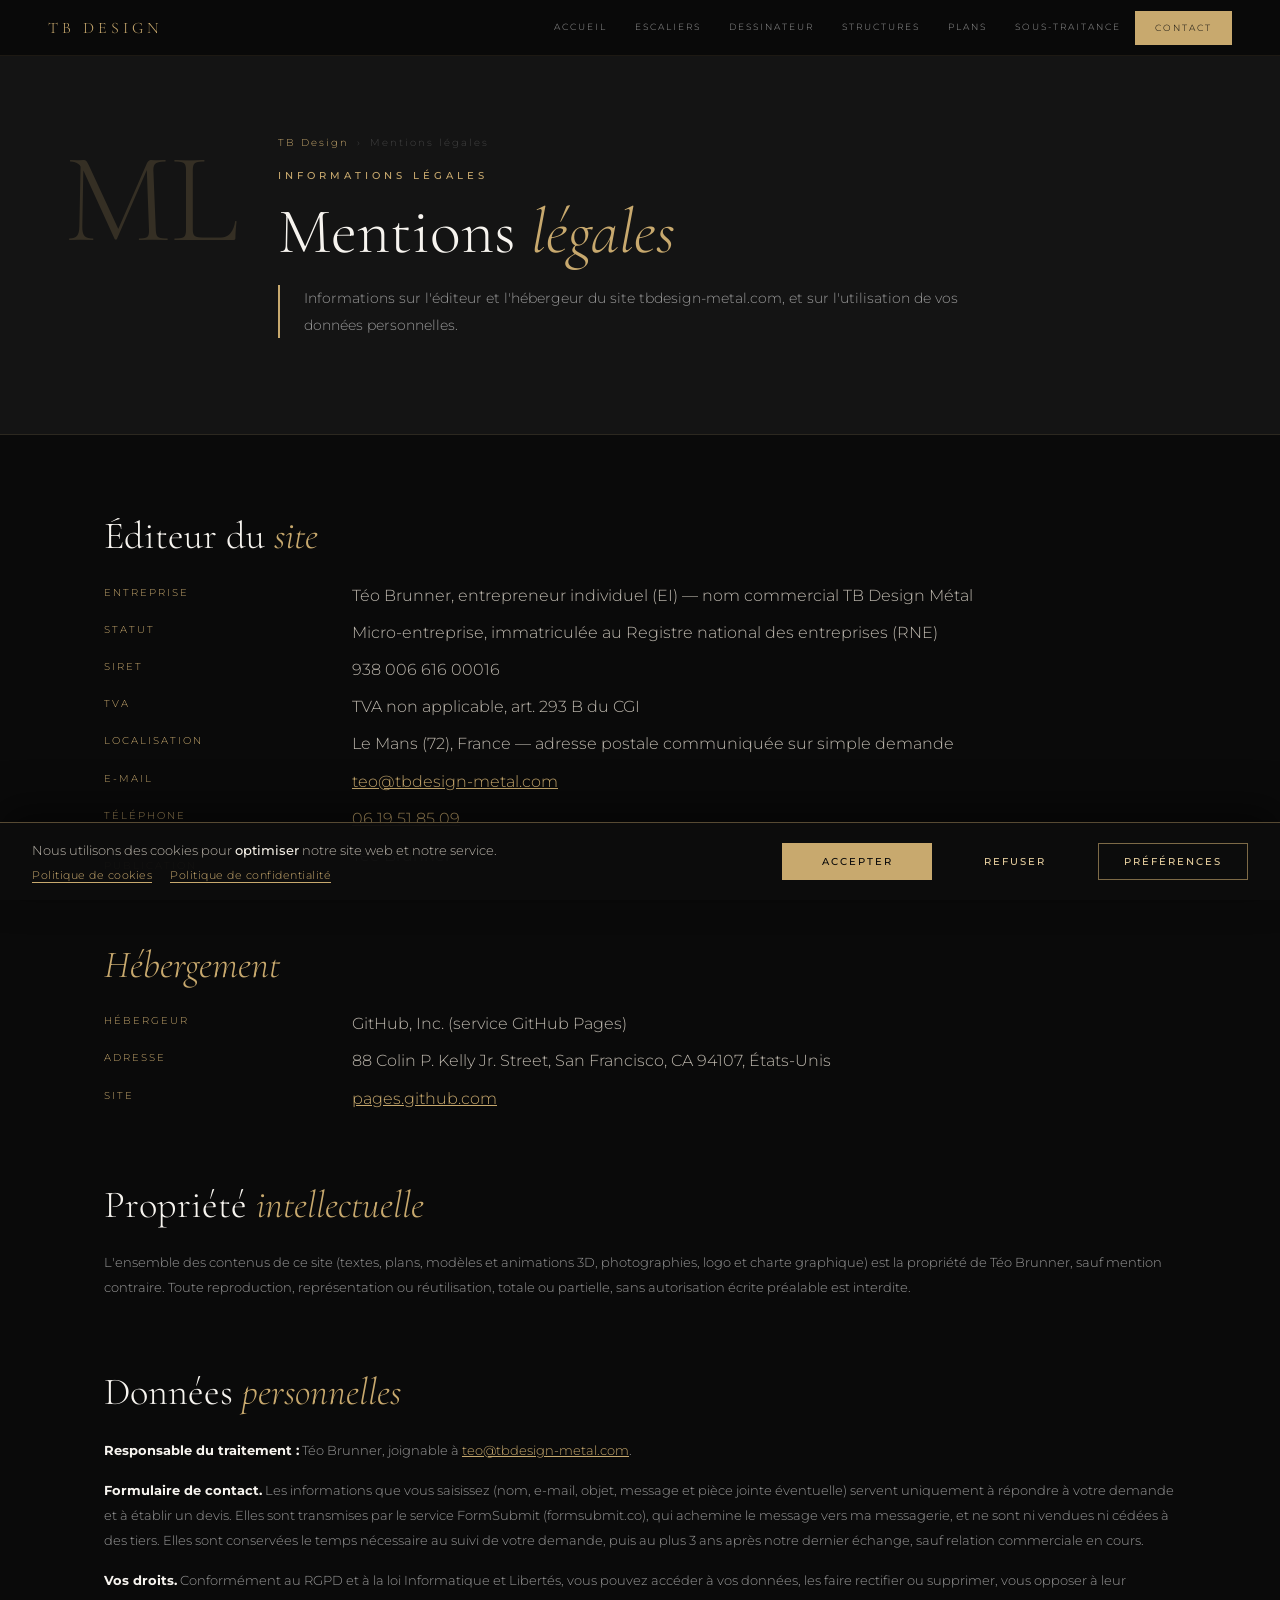
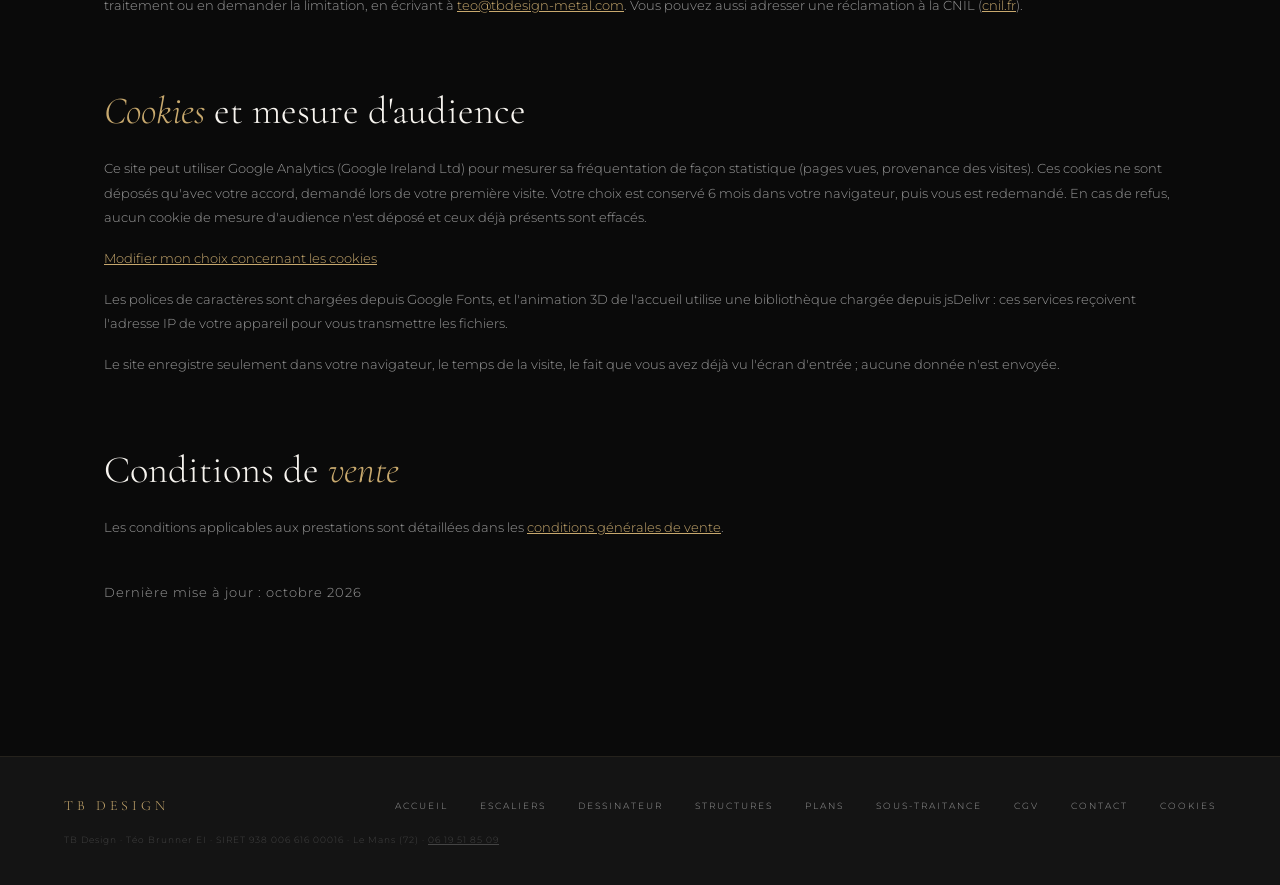
<file: mentions-legales.html>
<!DOCTYPE html>
<html lang="fr">
<head>
<meta charset="UTF-8">
<meta name="viewport" content="width=device-width,initial-scale=1">
<title>Mentions légales et confidentialité | TB Design</title>
<meta name="description" content="Mentions légales du site tbdesign-metal.com : éditeur, hébergeur, propriété intellectuelle, données personnelles et cookies.">
<meta name="author" content="Téo Brunner – TB Design">
<meta name="robots" content="noindex, follow">
<link rel="canonical" href="https://tbdesign-metal.com/mentions-legales.html">

<!-- ══ MESURE D'AUDIENCE : Google Analytics chargé seulement après accord (consentement.js) ══ -->
<script src="consentement.js?v=20261013b" defer></script>

<link rel="preconnect" href="https://fonts.googleapis.com">
<link rel="preconnect" href="https://fonts.gstatic.com" crossorigin>
<link href="https://fonts.googleapis.com/css2?family=Cormorant+Garamond:ital,wght@0,300;0,400;0,600;1,300;1,400&family=Montserrat:wght@300;400;500&display=swap" rel="stylesheet">
<link rel="stylesheet" href="shared.css?v=20261013c">
<style>
  .ml-bloc{display:grid;grid-template-columns:minmax(140px,220px) 1fr;gap:10px 28px;margin-top:18px}
  .ml-bloc dt{font-size:10px;letter-spacing:2px;text-transform:uppercase;color:var(--or,#c8a96e);padding-top:4px}
  .ml-bloc dd{margin:0;color:#bdb7ad;line-height:1.7}
  .ml-bloc a,.page-section p a{color:var(--or,#c8a96e)}
  .ml-maj{font-size:11px;letter-spacing:1px;color:#777;margin-top:40px}
  @media(max-width:640px){.ml-bloc{grid-template-columns:1fr;gap:2px}.ml-bloc dd{margin-bottom:12px}}
</style>
</head>
<body>

<!-- NAV -->
<nav class="top-nav" aria-label="Navigation principale">
  <a href="/" class="nav-logo">TB Design</a>
  <div class="nav-links">
    <a href="/">Accueil</a>
    <a href="escalier-le-mans.html">Escaliers</a>
    <a href="dessinateur-le-mans.html">Dessinateur</a>
    <a href="structures-metalliques-le-mans.html">Structures</a>
    <a href="plans-execution-metallerie.html">Plans</a>
    <a href="sous-traitance-bureau-etudes-metallerie.html">Sous-traitance</a>
    <a href="/#contact-form" class="nav-cta">Contact</a>
  </div>
</nav>

<!-- HERO -->
<header class="page-hero">
  <div class="page-hero-nb">ML</div>
  <div class="page-hero-content">
    <nav class="page-breadcrumb" aria-label="Fil d'Ariane">
      <a href="/">TB Design</a>
      <span>›</span>
      <span>Mentions légales</span>
    </nav>
    <p class="page-eyebrow">Informations légales</p>
    <h1 class="page-h1">Mentions <em>légales</em></h1>
    <p class="page-intro">Informations sur l'éditeur et l'hébergeur du site tbdesign-metal.com, et sur l'utilisation de vos données personnelles.</p>
  </div>
</header>

<main class="page-body">

  <div class="page-section">
    <h2>Éditeur du <em>site</em></h2>
    <dl class="ml-bloc">
      <dt>Entreprise</dt><dd>Téo Brunner, entrepreneur individuel (EI) — nom commercial TB Design Métal</dd>
      <dt>Statut</dt><dd>Micro-entreprise, immatriculée au Registre national des entreprises (RNE)</dd>
      <dt>SIRET</dt><dd>938 006 616 00016</dd>
      <dt>TVA</dt><dd>TVA non applicable, art. 293 B du CGI</dd>
      <dt>Localisation</dt><dd>Le Mans (72), France — adresse postale communiquée sur simple demande</dd>
      <dt>E-mail</dt><dd><a href="mailto:teo@tbdesign-metal.com">teo@tbdesign-metal.com</a></dd>
      <dt>Téléphone</dt><dd><a href="tel:+33619518509">06 19 51 85 09</a></dd>
      <dt>Directeur de la publication</dt><dd>Téo Brunner</dd>
    </dl>
  </div>

  <div class="page-section">
    <h2><em>Hébergement</em></h2>
    <dl class="ml-bloc">
      <dt>Hébergeur</dt><dd>GitHub, Inc. (service GitHub Pages)</dd>
      <dt>Adresse</dt><dd>88 Colin P. Kelly Jr. Street, San Francisco, CA 94107, États-Unis</dd>
      <dt>Site</dt><dd><a href="https://pages.github.com" rel="noopener">pages.github.com</a></dd>
    </dl>
  </div>

  <div class="page-section">
    <h2>Propriété <em>intellectuelle</em></h2>
    <p>L'ensemble des contenus de ce site (textes, plans, modèles et animations 3D, photographies, logo et charte graphique) est la propriété de Téo Brunner, sauf mention contraire. Toute reproduction, représentation ou réutilisation, totale ou partielle, sans autorisation écrite préalable est interdite.</p>
  </div>

  <div class="page-section" id="donnees">
    <h2>Données <em>personnelles</em></h2>
    <p><strong style="color:var(--blanc)">Responsable du traitement :</strong> Téo Brunner, joignable à <a href="mailto:teo@tbdesign-metal.com">teo@tbdesign-metal.com</a>.</p>
    <p><strong style="color:var(--blanc)">Formulaire de contact.</strong> Les informations que vous saisissez (nom, e-mail, objet, message et pièce jointe éventuelle) servent uniquement à répondre à votre demande et à établir un devis. Elles sont transmises par le service FormSubmit (formsubmit.co), qui achemine le message vers ma messagerie, et ne sont ni vendues ni cédées à des tiers. Elles sont conservées le temps nécessaire au suivi de votre demande, puis au plus 3 ans après notre dernier échange, sauf relation commerciale en cours.</p>
    <p><strong style="color:var(--blanc)">Vos droits.</strong> Conformément au RGPD et à la loi Informatique et Libertés, vous pouvez accéder à vos données, les faire rectifier ou supprimer, vous opposer à leur traitement ou en demander la limitation, en écrivant à <a href="mailto:teo@tbdesign-metal.com">teo@tbdesign-metal.com</a>. Vous pouvez aussi adresser une réclamation à la CNIL (<a href="https://www.cnil.fr" rel="noopener">cnil.fr</a>).</p>
  </div>

  <div class="page-section" id="cookies">
    <h2><em>Cookies</em> et mesure d'audience</h2>
    <p>Ce site peut utiliser Google Analytics (Google Ireland Ltd) pour mesurer sa fréquentation de façon statistique (pages vues, provenance des visites). Ces cookies ne sont déposés qu'avec votre accord, demandé lors de votre première visite. Votre choix est conservé 6 mois dans votre navigateur, puis vous est redemandé. En cas de refus, aucun cookie de mesure d'audience n'est déposé et ceux déjà présents sont effacés.</p>
    <p><a href="#cookies" data-tb-cookies>Modifier mon choix concernant les cookies</a></p>
    <p>Les polices de caractères sont chargées depuis Google Fonts, et l'animation 3D de l'accueil utilise une bibliothèque chargée depuis jsDelivr : ces services reçoivent l'adresse IP de votre appareil pour vous transmettre les fichiers.</p>
    <p>Le site enregistre seulement dans votre navigateur, le temps de la visite, le fait que vous avez déjà vu l'écran d'entrée ; aucune donnée n'est envoyée.</p>
  </div>

  <div class="page-section">
    <h2>Conditions de <em>vente</em></h2>
    <p>Les conditions applicables aux prestations sont détaillées dans les <a href="/cgv.html">conditions générales de vente</a>.</p>
    <p class="ml-maj">Dernière mise à jour : octobre 2026</p>
  </div>

</main>

<!-- FOOTER -->
<footer class="sp-footer" itemscope itemtype="https://schema.org/WPFooter">
  <span class="sp-footer-logo">TB Design</span>
  <div class="sp-footer-links">
    <a href="/">Accueil</a>
    <a href="escalier-le-mans.html">Escaliers</a>
    <a href="dessinateur-le-mans.html">Dessinateur</a>
    <a href="structures-metalliques-le-mans.html">Structures</a>
    <a href="plans-execution-metallerie.html">Plans</a>
    <a href="sous-traitance-bureau-etudes-metallerie.html">Sous-traitance</a>
    <a href="/cgv.html">CGV</a>
    <a href="/#contact-form">Contact</a>
    <a href="#cookies" data-tb-cookies>Cookies</a>
  </div>
  <p class="sp-footer-legal">TB Design · Téo Brunner EI · SIRET 938 006 616 00016 · Le Mans (72) · <a href="tel:+33619518509" style="color:inherit">06 19 51 85 09</a></p>
</footer>

</body>
</html>
</file>
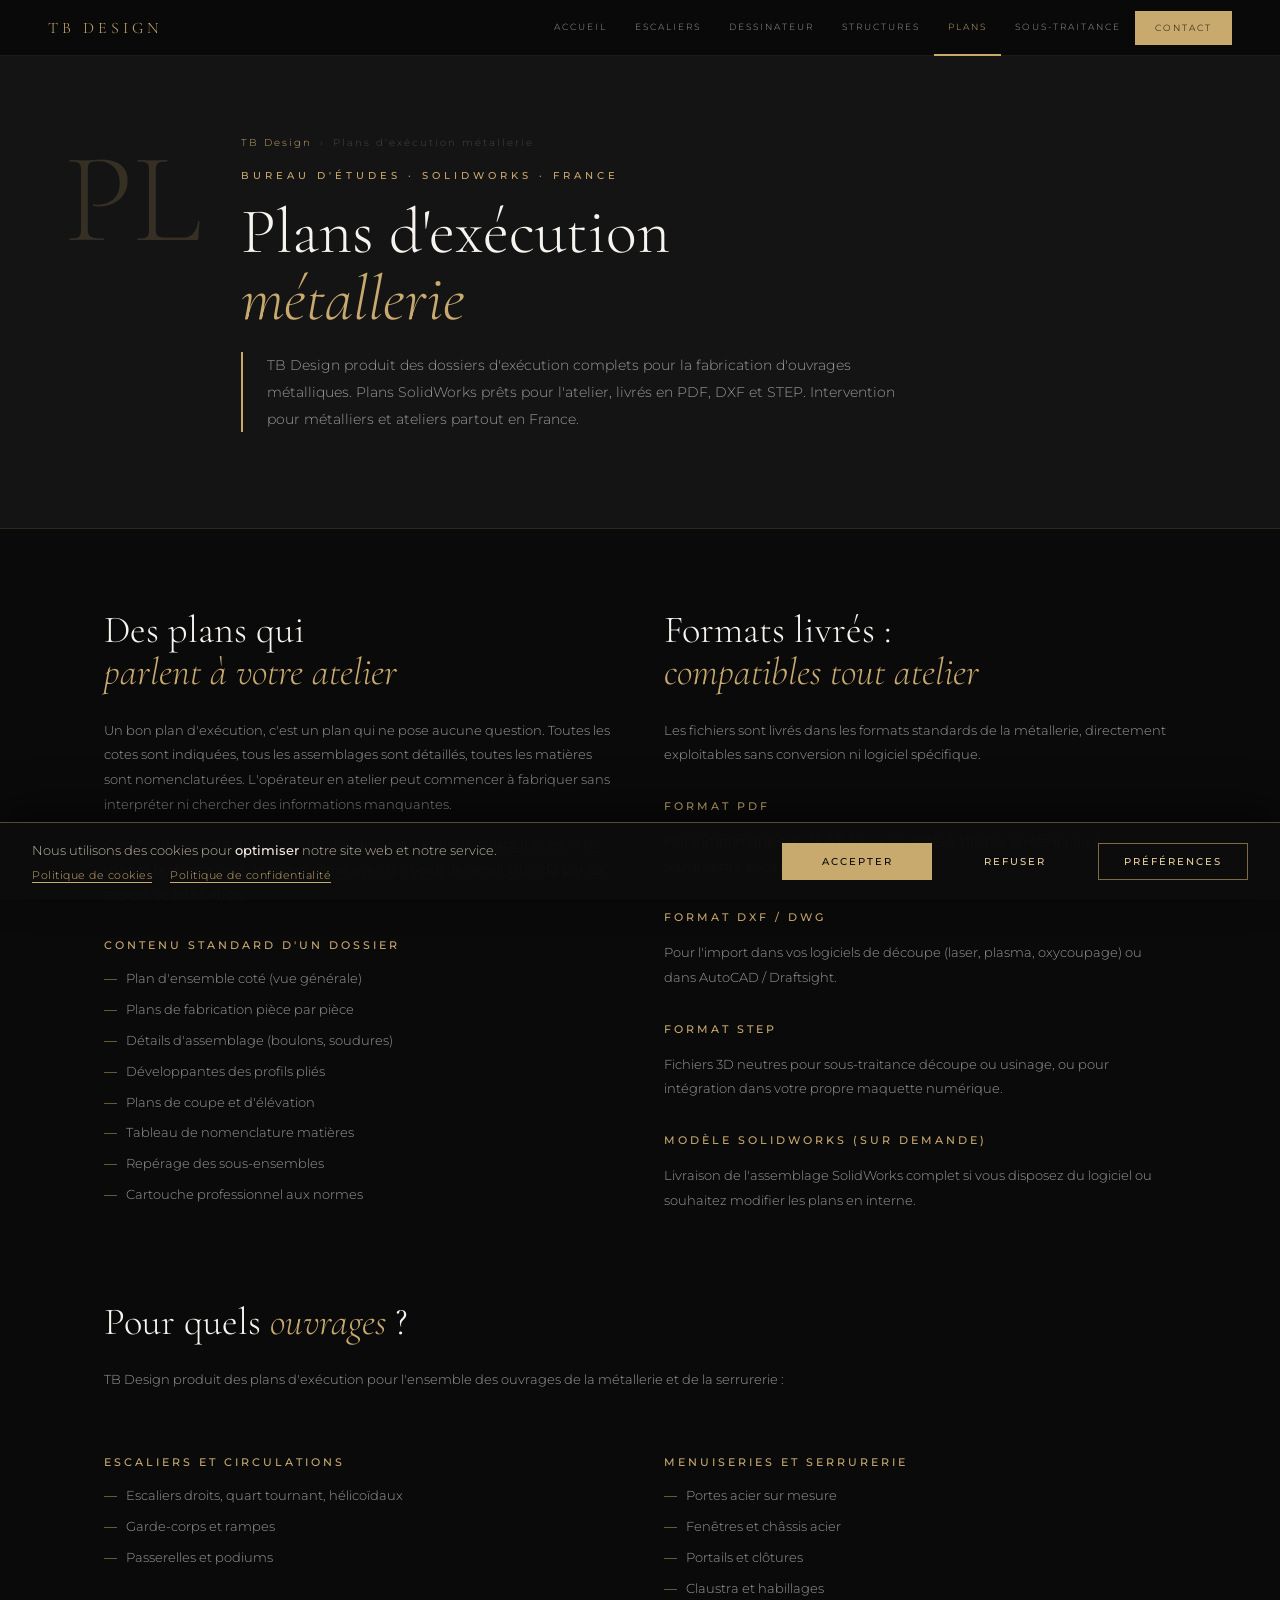
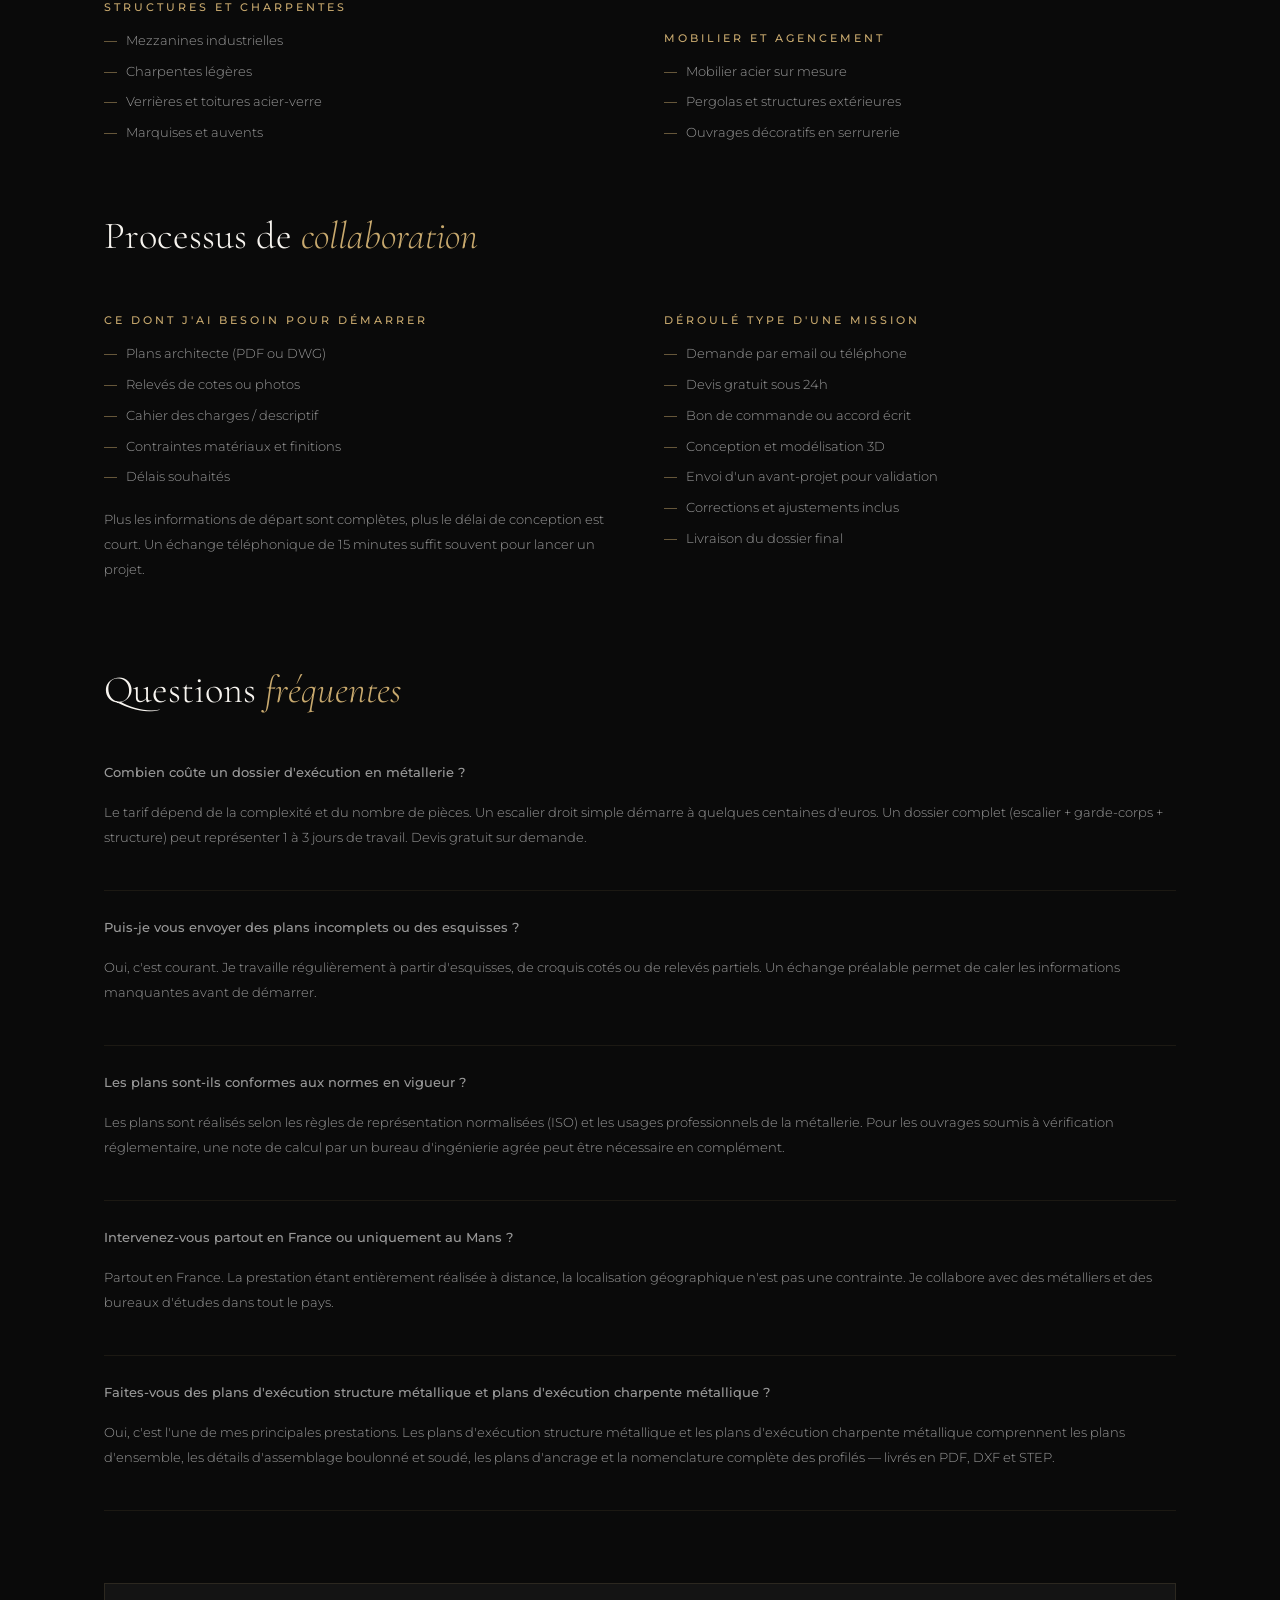
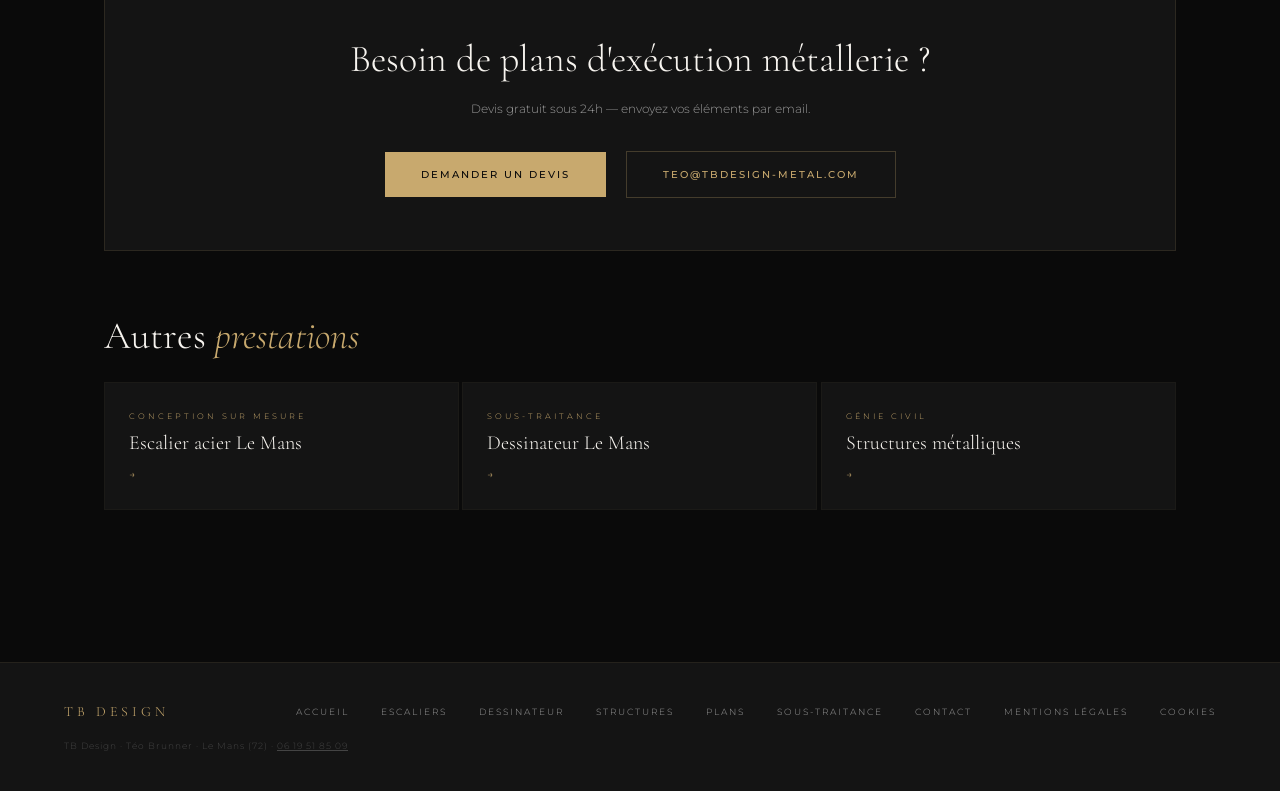
<file: plans-execution-metallerie.html>
<!DOCTYPE html>
<html lang="fr" itemscope itemtype="https://schema.org/WebPage">
<head>
<meta charset="UTF-8">
<meta name="viewport" content="width=device-width,initial-scale=1">
<meta http-equiv="X-UA-Compatible" content="IE=edge">

<meta name="google-site-verification" content="zKkUdioFWcerhonzq8w-6QCOoOw8YY6nelFGJ5gLgmU">
<meta name="google-site-verification" content="Z1g_IOotUqsZV13qw9h60hh3mnwIiUVwLW_GYfSAke8">
<meta name="google-site-verification" content="YbAQI19L79-0IoMfg_6T5nLG2MvOTgDhn5ZzpacTx84">

<title>Plans d'Exécution Métallerie – Bureau d'Études Le Mans | TB Design</title>
<meta name="description" content="Plans d'exécution métallerie au Mans et en France. TB Design : dossiers SolidWorks complets (PDF, DXF, STEP) pour escaliers, structures, menuiseries acier. Sous-traitance DAO.">
<meta name="author" content="Téo Brunner – TB Design">
<meta name="robots" content="index, follow, max-image-preview:large, max-snippet:-1, max-video-preview:-1">
<meta name="geo.region" content="FR-72">
<meta name="geo.placename" content="Le Mans, Sarthe, France">
<meta name="geo.position" content="47.995810;0.192060">
<meta name="ICBM" content="47.995810, 0.192060">
<link rel="icon" type="image/x-icon" href="favicon.ico">
<link rel="icon" type="image/png" sizes="32x32" href="images/favicon-32.png">
<link rel="icon" type="image/png" sizes="96x96" href="images/favicon-96.png">
<link rel="icon" type="image/png" sizes="192x192" href="images/favicon-192.png">
<link rel="apple-touch-icon" sizes="180x180" href="images/favicon-180.png">
<link rel="canonical" href="https://tbdesign-metal.com/plans-execution-metallerie.html">

<meta property="og:type" content="article">
<meta property="og:url" content="https://tbdesign-metal.com/plans-execution-metallerie.html">
<meta property="og:title" content="Plans d'Exécution Métallerie – Bureau d'Études Le Mans | TB Design">
<meta property="og:description" content="Plans d'exécution métallerie complets (PDF, DXF, STEP). TB Design, bureau d'études au Mans, sous-traitance pour métalliers et ateliers partout en France.">
<meta property="og:locale" content="fr_FR">
<meta property="og:site_name" content="TB Design">
<meta property="og:image" content="https://tbdesign-metal.com/og-image.jpg">

<script type="application/ld+json">
{
  "@context": "https://schema.org",
  "@graph": [
  {
    "@type": "Service",
    "name": "Plans d'exécution métallerie",
    "description": "Production de dossiers d'exécution complets pour la fabrication d'ouvrages métalliques. Plans SolidWorks, PDF, DXF, STEP. TB Design, bureau d'études indépendant au Mans.",
    "provider": {
      "@type": "LocalBusiness",
      "name": "TB Design – Bureau d'Études",
      "telephone": "+33619518509",
      "email": "teo@tbdesign-metal.com",
      "url": "https://tbdesign-metal.com",
      "address": {
        "@type": "PostalAddress",
        "addressLocality": "Le Mans",
        "addressRegion": "Sarthe",
        "postalCode": "72000",
        "addressCountry": "FR"
      }
    },
    "areaServed": "France",
    "serviceType": "Plans d'exécution métallerie",
    "url": "https://tbdesign-metal.com/plans-execution-metallerie.html"
  },
  {
    "@type": "BreadcrumbList",
    "itemListElement": [
      {"@type":"ListItem","position":1,"name":"Accueil","item":"https://tbdesign-metal.com"},
      {"@type":"ListItem","position":2,"name":"Plans d'exécution métallerie","item":"https://tbdesign-metal.com/plans-execution-metallerie.html"}
    ]
  },
  {
    "@type": "FAQPage",
    "mainEntity": [
      {
        "@type": "Question",
        "name": "Combien coûte un dossier d'exécution en métallerie ?",
        "acceptedAnswer": {"@type":"Answer","text":"Le tarif dépend de la complexité et du nombre de pièces. Un escalier droit simple démarre à quelques centaines d'euros. Un dossier complet (escalier + garde-corps + structure) peut représenter 1 à 3 jours de travail. Devis gratuit sur demande."}
      },
      {
        "@type": "Question",
        "name": "Puis-je vous envoyer des plans incomplets ou des esquisses ?",
        "acceptedAnswer": {"@type":"Answer","text":"Oui, c'est courant. Je travaille régulièrement à partir d'esquisses, de croquis cotés ou de relevés partiels. Un échange préalable permet de caler les informations manquantes avant de démarrer."}
      },
      {
        "@type": "Question",
        "name": "Les plans sont-ils conformes aux normes en vigueur ?",
        "acceptedAnswer": {"@type":"Answer","text":"Les plans sont réalisés selon les règles de représentation normalisées (ISO) et les usages professionnels de la métallerie. Pour les ouvrages soumis à vérification réglementaire, une note de calcul par un bureau d'ingénierie agrée peut être nécessaire en complément."}
      },
      {
        "@type": "Question",
        "name": "Intervenez-vous partout en France ou uniquement au Mans ?",
        "acceptedAnswer": {"@type":"Answer","text":"Partout en France. La prestation étant entièrement réalisée à distance, la localisation géographique n'est pas une contrainte. Je collabore avec des métalliers et des bureaux d'études dans tout le pays."}
      },
      {
        "@type": "Question",
        "name": "Faites-vous des plans d'exécution structure métallique et plans d'exécution charpente métallique ?",
        "acceptedAnswer": {"@type":"Answer","text":"Oui, c'est l'une de mes principales prestations. Les plans d'exécution structure métallique et les plans d'exécution charpente métallique comprennent les plans d'ensemble, les détails d'assemblage boulonné et soudé, les plans d'ancrage et la nomenclature complète des profilés — livrés en PDF, DXF et STEP."}
      }
    ]
  }
  ]
}
</script>

<!-- ══ MESURE D'AUDIENCE : Google Analytics chargé seulement après accord (consentement.js) ══ -->
<script src="consentement.js?v=20261013b" defer></script>

<link rel="preconnect" href="https://fonts.googleapis.com">
<link rel="preconnect" href="https://fonts.gstatic.com" crossorigin>
<link href="https://fonts.googleapis.com/css2?family=Cormorant+Garamond:ital,wght@0,300;0,400;0,600;1,300;1,400&family=Montserrat:wght@300;400;500&display=swap" rel="stylesheet">
<link rel="stylesheet" href="shared.css?v=20261013c">
</head>
<body>

<nav class="top-nav" aria-label="Navigation principale">
  <a href="/" class="nav-logo">TB Design</a>
  <div class="nav-links">
    <a href="/">Accueil</a>
    <a href="escalier-le-mans.html">Escaliers</a>
    <a href="dessinateur-le-mans.html">Dessinateur</a>
    <a href="structures-metalliques-le-mans.html">Structures</a>
    <a href="plans-execution-metallerie.html" class="active">Plans</a>
    <a href="sous-traitance-bureau-etudes-metallerie.html">Sous-traitance</a>
    <a href="/#contact-form" class="nav-cta">Contact</a>
  </div>
</nav>

<header class="page-hero">
  <div class="page-hero-nb">PL</div>
  <div class="page-hero-content">
    <nav class="page-breadcrumb" aria-label="Fil d'Ariane">
      <a href="/">TB Design</a>
      <span>›</span>
      <span>Plans d'exécution métallerie</span>
    </nav>
    <p class="page-eyebrow">Bureau d'études · SolidWorks · France</p>
    <h1 class="page-h1">Plans d'exécution<br><em>métallerie</em></h1>
    <p class="page-intro">TB Design produit des dossiers d'exécution complets pour la fabrication d'ouvrages métalliques. Plans SolidWorks prêts pour l'atelier, livrés en PDF, DXF et STEP. Intervention pour métalliers et ateliers partout en France.</p>
  </div>
</header>

<main class="page-body">

  <div class="two-col page-section">
    <div>
      <h2>Des plans qui<br><em>parlent à votre atelier</em></h2>
      <p>Un bon plan d'exécution, c'est un plan qui ne pose aucune question. Toutes les cotes sont indiquées, tous les assemblages sont détaillés, toutes les matières sont nomenclaturées. L'opérateur en atelier peut commencer à fabriquer sans interpréter ni chercher des informations manquantes.</p>
      <p>C'est l'engagement de TB Design : des dossiers rigoureux, structurés selon les usages professionnels de la métallerie, avec le niveau de détail attendu par les ateliers de fabrication.</p>

      <h3>Contenu standard d'un dossier</h3>
      <ul>
        <li>Plan d'ensemble coté (vue générale)</li>
        <li>Plans de fabrication pièce par pièce</li>
        <li>Détails d'assemblage (boulons, soudures)</li>
        <li>Développantes des profils pliés</li>
        <li>Plans de coupe et d'élévation</li>
        <li>Tableau de nomenclature matières</li>
        <li>Repérage des sous-ensembles</li>
        <li>Cartouche professionnel aux normes</li>
      </ul>
    </div>
    <div>
      <h2>Formats livrés :<br><em>compatibles tout atelier</em></h2>
      <p>Les fichiers sont livrés dans les formats standards de la métallerie, directement exploitables sans conversion ni logiciel spécifique.</p>

      <h3>Format PDF</h3>
      <p>Plans imprimables en A1, A2, A3 ou A4. Prêts à afficher en atelier ou à transmettre à vos sous-traitants.</p>

      <h3>Format DXF / DWG</h3>
      <p>Pour l'import dans vos logiciels de découpe (laser, plasma, oxycoupage) ou dans AutoCAD / Draftsight.</p>

      <h3>Format STEP</h3>
      <p>Fichiers 3D neutres pour sous-traitance découpe ou usinage, ou pour intégration dans votre propre maquette numérique.</p>

      <h3>Modèle SolidWorks (sur demande)</h3>
      <p>Livraison de l'assemblage SolidWorks complet si vous disposez du logiciel ou souhaitez modifier les plans en interne.</p>
    </div>
  </div>

  <div class="page-section">
    <h2>Pour quels <em>ouvrages</em> ?</h2>
    <p>TB Design produit des plans d'exécution pour l'ensemble des ouvrages de la métallerie et de la serrurerie :</p>

    <div class="two-col" style="margin-top:32px;">
      <div>
        <h3>Escaliers et circulations</h3>
        <ul>
          <li>Escaliers droits, quart tournant, hélicoïdaux</li>
          <li>Garde-corps et rampes</li>
          <li>Passerelles et podiums</li>
        </ul>

        <h3>Structures et charpentes</h3>
        <ul>
          <li>Mezzanines industrielles</li>
          <li>Charpentes légères</li>
          <li>Verrières et toitures acier-verre</li>
          <li>Marquises et auvents</li>
        </ul>
      </div>
      <div>
        <h3>Menuiseries et serrurerie</h3>
        <ul>
          <li>Portes acier sur mesure</li>
          <li>Fenêtres et châssis acier</li>
          <li>Portails et clôtures</li>
          <li>Claustra et habillages</li>
        </ul>

        <h3>Mobilier et agencement</h3>
        <ul>
          <li>Mobilier acier sur mesure</li>
          <li>Pergolas et structures extérieures</li>
          <li>Ouvrages décoratifs en serrurerie</li>
        </ul>
      </div>
    </div>
  </div>

  <div class="page-section">
    <h2>Processus de <em>collaboration</em></h2>

    <div class="two-col">
      <div>
        <h3>Ce dont j'ai besoin pour démarrer</h3>
        <ul>
          <li>Plans architecte (PDF ou DWG)</li>
          <li>Relevés de cotes ou photos</li>
          <li>Cahier des charges / descriptif</li>
          <li>Contraintes matériaux et finitions</li>
          <li>Délais souhaités</li>
        </ul>
        <p style="margin-top:20px;">Plus les informations de départ sont complètes, plus le délai de conception est court. Un échange téléphonique de 15 minutes suffit souvent pour lancer un projet.</p>
      </div>
      <div>
        <h3>Déroulé type d'une mission</h3>
        <ul>
          <li>Demande par email ou téléphone</li>
          <li>Devis gratuit sous 24h</li>
          <li>Bon de commande ou accord écrit</li>
          <li>Conception et modélisation 3D</li>
          <li>Envoi d'un avant-projet pour validation</li>
          <li>Corrections et ajustements inclus</li>
          <li>Livraison du dossier final</li>
        </ul>
      </div>
    </div>
  </div>

  <!-- FAQ -->
  <div class="page-section">
    <h2>Questions <em>fréquentes</em></h2>

    <div class="faq-item">
      <p class="faq-q">Combien coûte un dossier d'exécution en métallerie ?</p>
      <p class="faq-a">Le tarif dépend de la complexité et du nombre de pièces. Un escalier droit simple démarre à quelques centaines d'euros. Un dossier complet (escalier + garde-corps + structure) peut représenter 1 à 3 jours de travail. Devis gratuit sur demande.</p>
    </div>
    <div class="faq-item">
      <p class="faq-q">Puis-je vous envoyer des plans incomplets ou des esquisses ?</p>
      <p class="faq-a">Oui, c'est courant. Je travaille régulièrement à partir d'esquisses, de croquis cotés ou de relevés partiels. Un échange préalable permet de caler les informations manquantes avant de démarrer.</p>
    </div>
    <div class="faq-item">
      <p class="faq-q">Les plans sont-ils conformes aux normes en vigueur ?</p>
      <p class="faq-a">Les plans sont réalisés selon les règles de représentation normalisées (ISO) et les usages professionnels de la métallerie. Pour les ouvrages soumis à vérification réglementaire, une note de calcul par un bureau d'ingénierie agrée peut être nécessaire en complément.</p>
    </div>
    <div class="faq-item">
      <p class="faq-q">Intervenez-vous partout en France ou uniquement au Mans ?</p>
      <p class="faq-a">Partout en France. La prestation étant entièrement réalisée à distance, la localisation géographique n'est pas une contrainte. Je collabore avec des métalliers et des bureaux d'études dans tout le pays.</p>
    </div>
    <div class="faq-item">
      <p class="faq-q">Faites-vous des plans d'exécution structure métallique et plans d'exécution charpente métallique ?</p>
      <p class="faq-a">Oui, c'est l'une de mes principales prestations. Les plans d'exécution structure métallique et les plans d'exécution charpente métallique comprennent les plans d'ensemble, les détails d'assemblage boulonné et soudé, les plans d'ancrage et la nomenclature complète des profilés — livrés en PDF, DXF et STEP.</p>
    </div>
  </div>

  <div class="cta-block">
    <h2>Besoin de plans d'exécution métallerie ?</h2>
    <p>Devis gratuit sous 24h — envoyez vos éléments par email.</p>
    <a href="/#contact-form" class="cta-btn">Demander un devis</a>
    <a href="mailto:teo@tbdesign-metal.com" class="cta-btn-ghost">teo@tbdesign-metal.com</a>
  </div>

  <div class="page-section">
    <h2>Autres <em>prestations</em></h2>
    <div class="related-grid">
      <a href="escalier-le-mans.html" class="related-card">
        <span class="related-card-label">Conception sur mesure</span>
        <div class="related-card-title">Escalier acier Le Mans</div>
        <span class="related-card-arrow">→</span>
      </a>
      <a href="dessinateur-le-mans.html" class="related-card">
        <span class="related-card-label">Sous-traitance</span>
        <div class="related-card-title">Dessinateur Le Mans</div>
        <span class="related-card-arrow">→</span>
      </a>
      <a href="structures-metalliques-le-mans.html" class="related-card">
        <span class="related-card-label">Génie civil</span>
        <div class="related-card-title">Structures métalliques</div>
        <span class="related-card-arrow">→</span>
      </a>
    </div>
  </div>

</main>

<footer class="sp-footer">
  <span class="sp-footer-logo">TB Design</span>
  <div class="sp-footer-links">
    <a href="/">Accueil</a>
    <a href="escalier-le-mans.html">Escaliers</a>
    <a href="dessinateur-le-mans.html">Dessinateur</a>
    <a href="structures-metalliques-le-mans.html">Structures</a>
    <a href="plans-execution-metallerie.html">Plans</a>
    <a href="sous-traitance-bureau-etudes-metallerie.html">Sous-traitance</a>
    <a href="/#contact-form">Contact</a>
    <a href="/mentions-legales.html">Mentions légales</a>
    <a href="/mentions-legales.html#cookies" data-tb-cookies>Cookies</a>
  </div>
  <p class="sp-footer-legal">TB Design · Téo Brunner · Le Mans (72) · <a href="tel:+33619518509" style="color:inherit">06 19 51 85 09</a></p>
</footer>

</body>
</html>
</file>
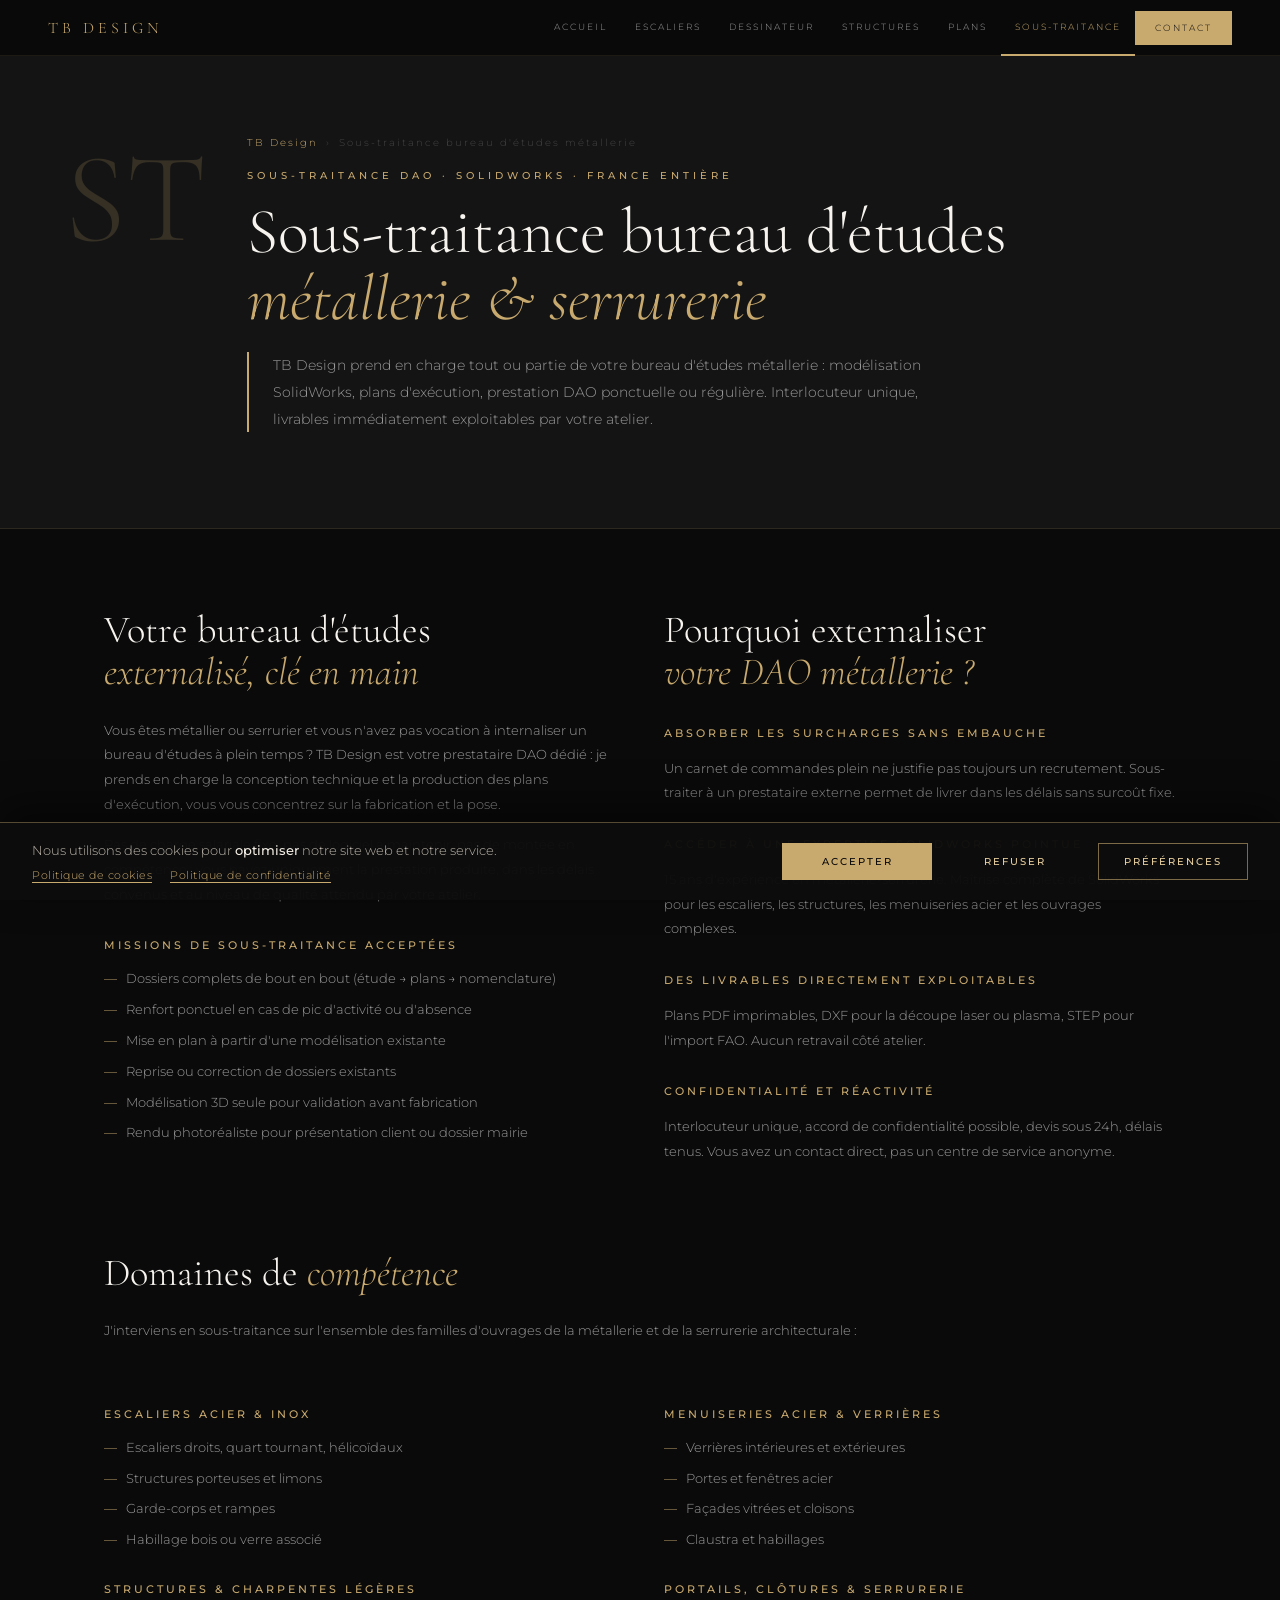
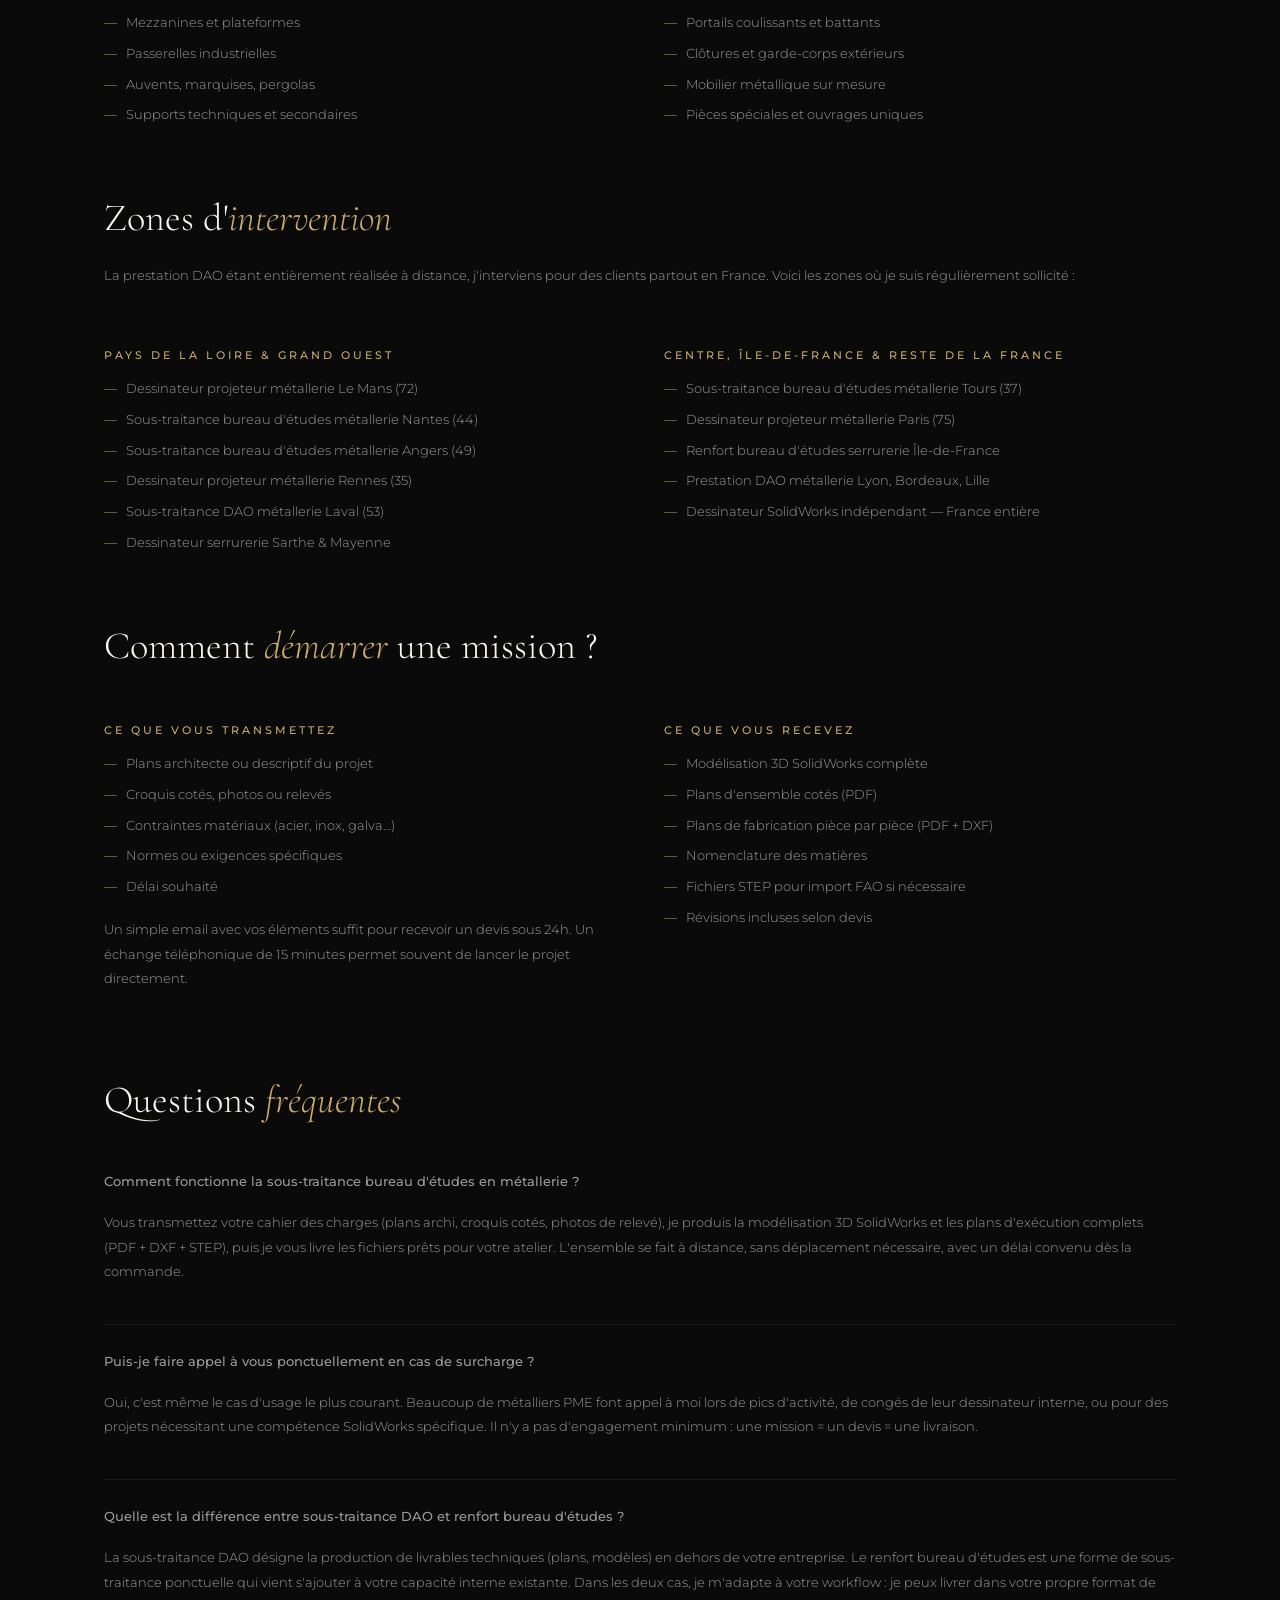
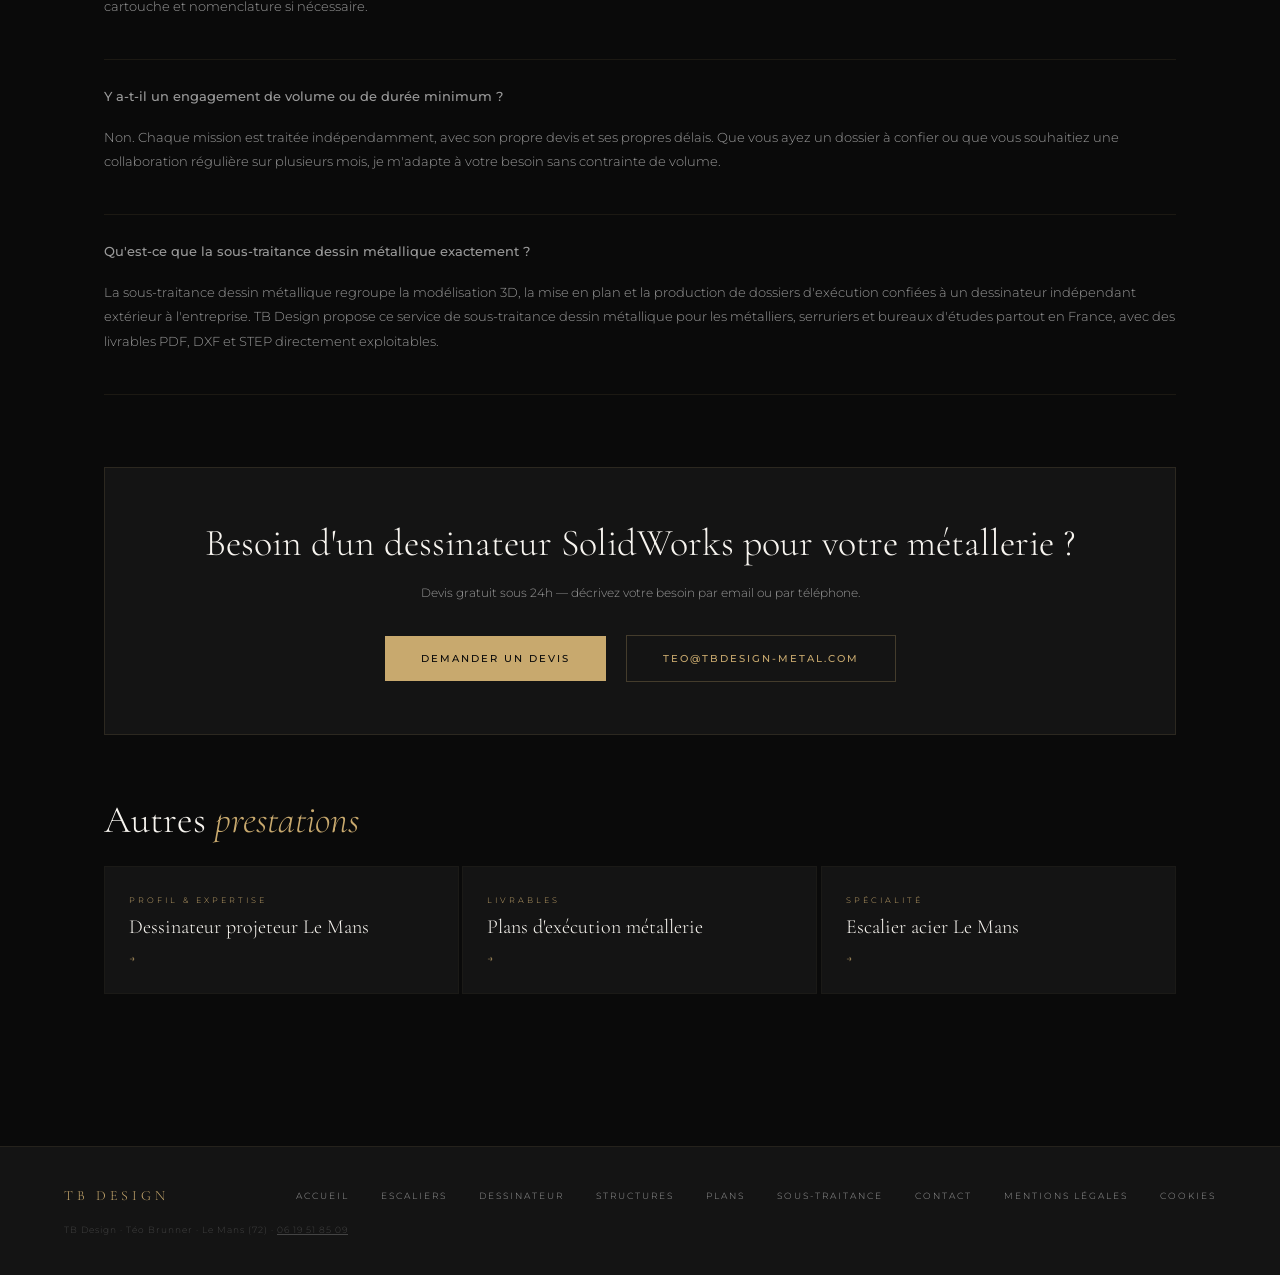
<file: sous-traitance-bureau-etudes-metallerie.html>
<!DOCTYPE html>
<html lang="fr" itemscope itemtype="https://schema.org/WebPage">
<head>
<meta charset="UTF-8">
<meta name="viewport" content="width=device-width,initial-scale=1">
<meta http-equiv="X-UA-Compatible" content="IE=edge">

<meta name="google-site-verification" content="zKkUdioFWcerhonzq8w-6QCOoOw8YY6nelFGJ5gLgmU">
<meta name="google-site-verification" content="Z1g_IOotUqsZV13qw9h60hh3mnwIiUVwLW_GYfSAke8">
<meta name="google-site-verification" content="YbAQI19L79-0IoMfg_6T5nLG2MvOTgDhn5ZzpacTx84">

<!-- ══ SEO PRIMAIRE ══ -->
<title>Sous-traitance Bureau d'Études Métallerie – SolidWorks | TB Design</title>
<meta name="description" content="Sous-traitance bureau d'études métallerie et serrurerie. TB Design : dessinateur SolidWorks indépendant, plans d'exécution, renfort DAO ponctuel ou régulier. Le Mans & France.">
<meta name="author" content="Téo Brunner – TB Design">
<meta name="robots" content="index, follow, max-image-preview:large, max-snippet:-1, max-video-preview:-1">
<meta name="geo.region" content="FR-72">
<meta name="geo.placename" content="Le Mans, Sarthe, France">
<meta name="geo.position" content="47.995810;0.192060">
<meta name="ICBM" content="47.995810, 0.192060">
<link rel="icon" type="image/x-icon" href="favicon.ico">
<link rel="icon" type="image/png" sizes="32x32" href="images/favicon-32.png">
<link rel="icon" type="image/png" sizes="96x96" href="images/favicon-96.png">
<link rel="icon" type="image/png" sizes="192x192" href="images/favicon-192.png">
<link rel="apple-touch-icon" sizes="180x180" href="images/favicon-180.png">
<link rel="canonical" href="https://tbdesign-metal.com/sous-traitance-bureau-etudes-metallerie.html">
<link rel="alternate" hreflang="fr" href="https://tbdesign-metal.com/sous-traitance-bureau-etudes-metallerie.html">

<meta property="og:type" content="article">
<meta property="og:url" content="https://tbdesign-metal.com/sous-traitance-bureau-etudes-metallerie.html">
<meta property="og:title" content="Sous-traitance Bureau d'Études Métallerie – SolidWorks | TB Design">
<meta property="og:description" content="Externalisez votre bureau d'études métallerie. Dessinateur projeteur SolidWorks freelance, plans d'exécution, renfort DAO ponctuel ou régulier. TB Design, Le Mans & toute la France.">
<meta property="og:locale" content="fr_FR">
<meta property="og:site_name" content="TB Design">
<meta property="og:image" content="https://tbdesign-metal.com/og-image.jpg">

<script type="application/ld+json">
{
  "@context": "https://schema.org",
  "@graph": [
  {
    "@type": "Service",
    "name": "Sous-traitance bureau d'études métallerie",
    "description": "Téo Brunner, dessinateur projeteur SolidWorks freelance. Sous-traitance complète ou renfort ponctuel pour métalliers, serruriers et bureaux d'études. Plans d'exécution, modélisation 3D, prestation DAO. Le Mans & France entière.",
    "provider": {
      "@type": "LocalBusiness",
      "name": "TB Design – Bureau d'Études",
      "telephone": "+33619518509",
      "email": "teo@tbdesign-metal.com",
      "url": "https://tbdesign-metal.com",
      "address": {
        "@type": "PostalAddress",
        "addressLocality": "Le Mans",
        "addressRegion": "Sarthe",
        "postalCode": "72000",
        "addressCountry": "FR"
      },
      "sameAs": [
        "https://www.linkedin.com/in/tb-design-téo-brunner-7b0030b6"
      ]
    },
    "areaServed": ["Le Mans", "Nantes", "Rennes", "Angers", "Tours", "Paris", "France"],
    "serviceType": [
      "Sous-traitance bureau d'études métallerie",
      "Dessinateur projeteur freelance métallerie",
      "Prestation DAO serrurerie",
      "Renfort bureau d'études ponctuel",
      "Plans d'exécution SolidWorks"
    ],
    "url": "https://tbdesign-metal.com/sous-traitance-bureau-etudes-metallerie.html"
  },
  {
    "@type": "Person",
    "name": "Téo Brunner",
    "jobTitle": "Dessinateur-projeteur freelance en métallerie",
    "worksFor": {"@type": "Organization", "name": "TB Design"},
    "address": {
      "@type": "PostalAddress",
      "addressLocality": "Le Mans",
      "addressRegion": "Sarthe",
      "addressCountry": "FR"
    },
    "telephone": "+33619518509",
    "email": "teo@tbdesign-metal.com",
    "url": "https://tbdesign-metal.com",
    "sameAs": ["https://www.linkedin.com/in/tb-design-téo-brunner-7b0030b6"]
  },
  {
    "@type": "BreadcrumbList",
    "itemListElement": [
      {"@type":"ListItem","position":1,"name":"Accueil","item":"https://tbdesign-metal.com"},
      {"@type":"ListItem","position":2,"name":"Sous-traitance bureau d'études métallerie","item":"https://tbdesign-metal.com/sous-traitance-bureau-etudes-metallerie.html"}
    ]
  },
  {
    "@type": "FAQPage",
    "mainEntity": [
      {
        "@type": "Question",
        "name": "Comment fonctionne la sous-traitance bureau d'études en métallerie ?",
        "acceptedAnswer": {"@type": "Answer", "text": "Vous transmettez votre cahier des charges (plans archi, croquis cotés, photos de relevé), je produis la modélisation 3D SolidWorks et les plans d'exécution complets (PDF + DXF + STEP), puis je vous livre les fichiers prêts pour votre atelier. L'ensemble se fait à distance, sans déplacement nécessaire, avec un délai convenu dès la commande."}
      },
      {
        "@type": "Question",
        "name": "Puis-je faire appel à vous ponctuellement en cas de surcharge ?",
        "acceptedAnswer": {"@type": "Answer", "text": "Oui, c'est même le cas d'usage le plus courant. Beaucoup de métalliers PME font appel à moi lors de pics d'activité, de congés de leur dessinateur interne, ou pour des projets nécessitant une compétence SolidWorks spécifique. Il n'y a pas d'engagement minimum : une mission = un devis = une livraison."}
      },
      {
        "@type": "Question",
        "name": "Quelle est la différence entre sous-traitance DAO et renfort bureau d'études ?",
        "acceptedAnswer": {"@type": "Answer", "text": "La sous-traitance DAO désigne la production de livrables techniques (plans, modèles) en dehors de votre entreprise. Le renfort bureau d'études est une forme de sous-traitance ponctuelle qui vient s'ajouter à votre capacité interne existante. Dans les deux cas, je m'adapte à votre workflow : je peux livrer dans votre propre format de cartouche et nomenclature si nécessaire."}
      },
      {
        "@type": "Question",
        "name": "Y a-t-il un engagement de volume ou de durée minimum ?",
        "acceptedAnswer": {"@type": "Answer", "text": "Non. Chaque mission est traitée indépendamment, avec son propre devis et ses propres délais. Que vous ayez un dossier à confier ou que vous souhaitiez une collaboration régulière sur plusieurs mois, je m'adapte à votre besoin sans contrainte de volume."}
      },
      {
        "@type": "Question",
        "name": "Qu'est-ce que la sous-traitance dessin métallique exactement ?",
        "acceptedAnswer": {"@type": "Answer", "text": "La sous-traitance dessin métallique regroupe la modélisation 3D, la mise en plan et la production de dossiers d'exécution confiées à un dessinateur indépendant extérieur à l'entreprise. TB Design propose ce service de sous-traitance dessin métallique pour les métalliers, serruriers et bureaux d'études partout en France, avec des livrables PDF, DXF et STEP directement exploitables."}
      }
    ]
  }
  ]
}
</script>

<!-- ══ MESURE D'AUDIENCE : Google Analytics chargé seulement après accord (consentement.js) ══ -->
<script src="consentement.js?v=20261013b" defer></script>

<link rel="preconnect" href="https://fonts.googleapis.com">
<link rel="preconnect" href="https://fonts.gstatic.com" crossorigin>
<link href="https://fonts.googleapis.com/css2?family=Cormorant+Garamond:ital,wght@0,300;0,400;0,600;1,300;1,400&family=Montserrat:wght@300;400;500&display=swap" rel="stylesheet">
<link rel="stylesheet" href="shared.css?v=20261013c">
</head>
<body>

<nav class="top-nav" aria-label="Navigation principale">
  <a href="/" class="nav-logo">TB Design</a>
  <div class="nav-links">
    <a href="/">Accueil</a>
    <a href="escalier-le-mans.html">Escaliers</a>
    <a href="dessinateur-le-mans.html">Dessinateur</a>
    <a href="structures-metalliques-le-mans.html">Structures</a>
    <a href="plans-execution-metallerie.html">Plans</a>
    <a href="sous-traitance-bureau-etudes-metallerie.html" class="active">Sous-traitance</a>
    <a href="/#contact-form" class="nav-cta">Contact</a>
  </div>
</nav>

<header class="page-hero">
  <div class="page-hero-nb">ST</div>
  <div class="page-hero-content">
    <nav class="page-breadcrumb" aria-label="Fil d'Ariane">
      <a href="/">TB Design</a>
      <span>›</span>
      <span>Sous-traitance bureau d'études métallerie</span>
    </nav>
    <p class="page-eyebrow">Sous-traitance DAO · SolidWorks · France entière</p>
    <h1 class="page-h1">Sous-traitance bureau d'études<br><em>métallerie & serrurerie</em></h1>
    <p class="page-intro">TB Design prend en charge tout ou partie de votre bureau d'études métallerie : modélisation SolidWorks, plans d'exécution, prestation DAO ponctuelle ou régulière. Interlocuteur unique, livrables immédiatement exploitables par votre atelier.</p>
  </div>
</header>

<main class="page-body">

  <div class="two-col page-section">
    <div>
      <h2>Votre bureau d'études<br><em>externalisé, clé en main</em></h2>
      <p>Vous êtes métallier ou serrurier et vous n'avez pas vocation à internaliser un bureau d'études à plein temps ? TB Design est votre prestataire DAO dédié : je prends en charge la conception technique et la production des plans d'exécution, vous vous concentrez sur la fabrication et la pose.</p>
      <p>Pas de charge salariale fixe, pas de logiciel à maintenir, pas de montée en compétence : vous payez uniquement la prestation produite, dans les délais convenus et au niveau de qualité attendu par votre atelier.</p>

      <h3>Missions de sous-traitance acceptées</h3>
      <ul>
        <li>Dossiers complets de bout en bout (étude → plans → nomenclature)</li>
        <li>Renfort ponctuel en cas de pic d'activité ou d'absence</li>
        <li>Mise en plan à partir d'une modélisation existante</li>
        <li>Reprise ou correction de dossiers existants</li>
        <li>Modélisation 3D seule pour validation avant fabrication</li>
        <li>Rendu photoréaliste pour présentation client ou dossier mairie</li>
      </ul>
    </div>
    <div>
      <h2>Pourquoi externaliser<br><em>votre DAO métallerie ?</em></h2>

      <h3>Absorber les surcharges sans embauche</h3>
      <p>Un carnet de commandes plein ne justifie pas toujours un recrutement. Sous-traiter à un prestataire externe permet de livrer dans les délais sans surcoût fixe.</p>

      <h3>Accéder à une expertise SolidWorks pointue</h3>
      <p>15 ans d'expérience en métallerie-serrurerie. Maîtrise complète de SolidWorks pour les escaliers, les structures, les menuiseries acier et les ouvrages complexes.</p>

      <h3>Des livrables directement exploitables</h3>
      <p>Plans PDF imprimables, DXF pour la découpe laser ou plasma, STEP pour l'import FAO. Aucun retravail côté atelier.</p>

      <h3>Confidentialité et réactivité</h3>
      <p>Interlocuteur unique, accord de confidentialité possible, devis sous 24h, délais tenus. Vous avez un contact direct, pas un centre de service anonyme.</p>
    </div>
  </div>

  <div class="page-section">
    <h2>Domaines de <em>compétence</em></h2>
    <p>J'interviens en sous-traitance sur l'ensemble des familles d'ouvrages de la métallerie et de la serrurerie architecturale :</p>

    <div class="two-col" style="margin-top:32px;">
      <div>
        <h3>Escaliers acier & inox</h3>
        <ul>
          <li>Escaliers droits, quart tournant, hélicoïdaux</li>
          <li>Structures porteuses et limons</li>
          <li>Garde-corps et rampes</li>
          <li>Habillage bois ou verre associé</li>
        </ul>

        <h3>Structures & charpentes légères</h3>
        <ul>
          <li>Mezzanines et plateformes</li>
          <li>Passerelles industrielles</li>
          <li>Auvents, marquises, pergolas</li>
          <li>Supports techniques et secondaires</li>
        </ul>
      </div>
      <div>
        <h3>Menuiseries acier & verrières</h3>
        <ul>
          <li>Verrières intérieures et extérieures</li>
          <li>Portes et fenêtres acier</li>
          <li>Façades vitrées et cloisons</li>
          <li>Claustra et habillages</li>
        </ul>

        <h3>Portails, clôtures & serrurerie</h3>
        <ul>
          <li>Portails coulissants et battants</li>
          <li>Clôtures et garde-corps extérieurs</li>
          <li>Mobilier métallique sur mesure</li>
          <li>Pièces spéciales et ouvrages uniques</li>
        </ul>
      </div>
    </div>
  </div>

  <div class="page-section">
    <h2>Zones d'<em>intervention</em></h2>
    <p>La prestation DAO étant entièrement réalisée à distance, j'interviens pour des clients partout en France. Voici les zones où je suis régulièrement sollicité :</p>
    <div class="two-col" style="margin-top:28px;">
      <div>
        <h3>Pays de la Loire & grand Ouest</h3>
        <ul>
          <li>Dessinateur projeteur métallerie Le Mans (72)</li>
          <li>Sous-traitance bureau d'études métallerie Nantes (44)</li>
          <li>Sous-traitance bureau d'études métallerie Angers (49)</li>
          <li>Dessinateur projeteur métallerie Rennes (35)</li>
          <li>Sous-traitance DAO métallerie Laval (53)</li>
          <li>Dessinateur serrurerie Sarthe & Mayenne</li>
        </ul>
      </div>
      <div>
        <h3>Centre, Île-de-France & reste de la France</h3>
        <ul>
          <li>Sous-traitance bureau d'études métallerie Tours (37)</li>
          <li>Dessinateur projeteur métallerie Paris (75)</li>
          <li>Renfort bureau d'études serrurerie Île-de-France</li>
          <li>Prestation DAO métallerie Lyon, Bordeaux, Lille</li>
          <li>Dessinateur SolidWorks indépendant — France entière</li>
        </ul>
      </div>
    </div>
  </div>

  <div class="page-section">
    <h2>Comment <em>démarrer</em> une mission ?</h2>

    <div class="two-col">
      <div>
        <h3>Ce que vous transmettez</h3>
        <ul>
          <li>Plans architecte ou descriptif du projet</li>
          <li>Croquis cotés, photos ou relevés</li>
          <li>Contraintes matériaux (acier, inox, galva…)</li>
          <li>Normes ou exigences spécifiques</li>
          <li>Délai souhaité</li>
        </ul>
        <p style="margin-top:20px;">Un simple email avec vos éléments suffit pour recevoir un devis sous 24h. Un échange téléphonique de 15 minutes permet souvent de lancer le projet directement.</p>
      </div>
      <div>
        <h3>Ce que vous recevez</h3>
        <ul>
          <li>Modélisation 3D SolidWorks complète</li>
          <li>Plans d'ensemble cotés (PDF)</li>
          <li>Plans de fabrication pièce par pièce (PDF + DXF)</li>
          <li>Nomenclature des matières</li>
          <li>Fichiers STEP pour import FAO si nécessaire</li>
          <li>Révisions incluses selon devis</li>
        </ul>
      </div>
    </div>
  </div>

  <!-- FAQ -->
  <div class="page-section">
    <h2>Questions <em>fréquentes</em></h2>

    <div class="faq-item">
      <p class="faq-q">Comment fonctionne la sous-traitance bureau d'études en métallerie ?</p>
      <p class="faq-a">Vous transmettez votre cahier des charges (plans archi, croquis cotés, photos de relevé), je produis la modélisation 3D SolidWorks et les plans d'exécution complets (PDF + DXF + STEP), puis je vous livre les fichiers prêts pour votre atelier. L'ensemble se fait à distance, sans déplacement nécessaire, avec un délai convenu dès la commande.</p>
    </div>
    <div class="faq-item">
      <p class="faq-q">Puis-je faire appel à vous ponctuellement en cas de surcharge ?</p>
      <p class="faq-a">Oui, c'est même le cas d'usage le plus courant. Beaucoup de métalliers PME font appel à moi lors de pics d'activité, de congés de leur dessinateur interne, ou pour des projets nécessitant une compétence SolidWorks spécifique. Il n'y a pas d'engagement minimum : une mission = un devis = une livraison.</p>
    </div>
    <div class="faq-item">
      <p class="faq-q">Quelle est la différence entre sous-traitance DAO et renfort bureau d'études ?</p>
      <p class="faq-a">La sous-traitance DAO désigne la production de livrables techniques (plans, modèles) en dehors de votre entreprise. Le renfort bureau d'études est une forme de sous-traitance ponctuelle qui vient s'ajouter à votre capacité interne existante. Dans les deux cas, je m'adapte à votre workflow : je peux livrer dans votre propre format de cartouche et nomenclature si nécessaire.</p>
    </div>
    <div class="faq-item">
      <p class="faq-q">Y a-t-il un engagement de volume ou de durée minimum ?</p>
      <p class="faq-a">Non. Chaque mission est traitée indépendamment, avec son propre devis et ses propres délais. Que vous ayez un dossier à confier ou que vous souhaitiez une collaboration régulière sur plusieurs mois, je m'adapte à votre besoin sans contrainte de volume.</p>
    </div>
    <div class="faq-item">
      <p class="faq-q">Qu'est-ce que la sous-traitance dessin métallique exactement ?</p>
      <p class="faq-a">La sous-traitance dessin métallique regroupe la modélisation 3D, la mise en plan et la production de dossiers d'exécution confiées à un dessinateur indépendant extérieur à l'entreprise. TB Design propose ce service de sous-traitance dessin métallique pour les métalliers, serruriers et bureaux d'études partout en France, avec des livrables PDF, DXF et STEP directement exploitables.</p>
    </div>
  </div>

  <div class="cta-block">
    <h2>Besoin d'un dessinateur SolidWorks pour votre métallerie ?</h2>
    <p>Devis gratuit sous 24h — décrivez votre besoin par email ou par téléphone.</p>
    <a href="/#contact-form" class="cta-btn">Demander un devis</a>
    <a href="mailto:teo@tbdesign-metal.com" class="cta-btn-ghost">teo@tbdesign-metal.com</a>
  </div>

  <div class="page-section">
    <h2>Autres <em>prestations</em></h2>
    <div class="related-grid">
      <a href="dessinateur-le-mans.html" class="related-card">
        <span class="related-card-label">Profil & expertise</span>
        <div class="related-card-title">Dessinateur projeteur Le Mans</div>
        <span class="related-card-arrow">→</span>
      </a>
      <a href="plans-execution-metallerie.html" class="related-card">
        <span class="related-card-label">Livrables</span>
        <div class="related-card-title">Plans d'exécution métallerie</div>
        <span class="related-card-arrow">→</span>
      </a>
      <a href="escalier-le-mans.html" class="related-card">
        <span class="related-card-label">Spécialité</span>
        <div class="related-card-title">Escalier acier Le Mans</div>
        <span class="related-card-arrow">→</span>
      </a>
    </div>
  </div>

</main>

<footer class="sp-footer">
  <span class="sp-footer-logo">TB Design</span>
  <div class="sp-footer-links">
    <a href="/">Accueil</a>
    <a href="escalier-le-mans.html">Escaliers</a>
    <a href="dessinateur-le-mans.html">Dessinateur</a>
    <a href="structures-metalliques-le-mans.html">Structures</a>
    <a href="plans-execution-metallerie.html">Plans</a>
    <a href="sous-traitance-bureau-etudes-metallerie.html">Sous-traitance</a>
    <a href="/#contact-form">Contact</a>
    <a href="/mentions-legales.html">Mentions légales</a>
    <a href="/mentions-legales.html#cookies" data-tb-cookies>Cookies</a>
  </div>
  <p class="sp-footer-legal">TB Design · Téo Brunner · Le Mans (72) · <a href="tel:+33619518509" style="color:inherit">06 19 51 85 09</a></p>
</footer>

</body>
</html>
</file>
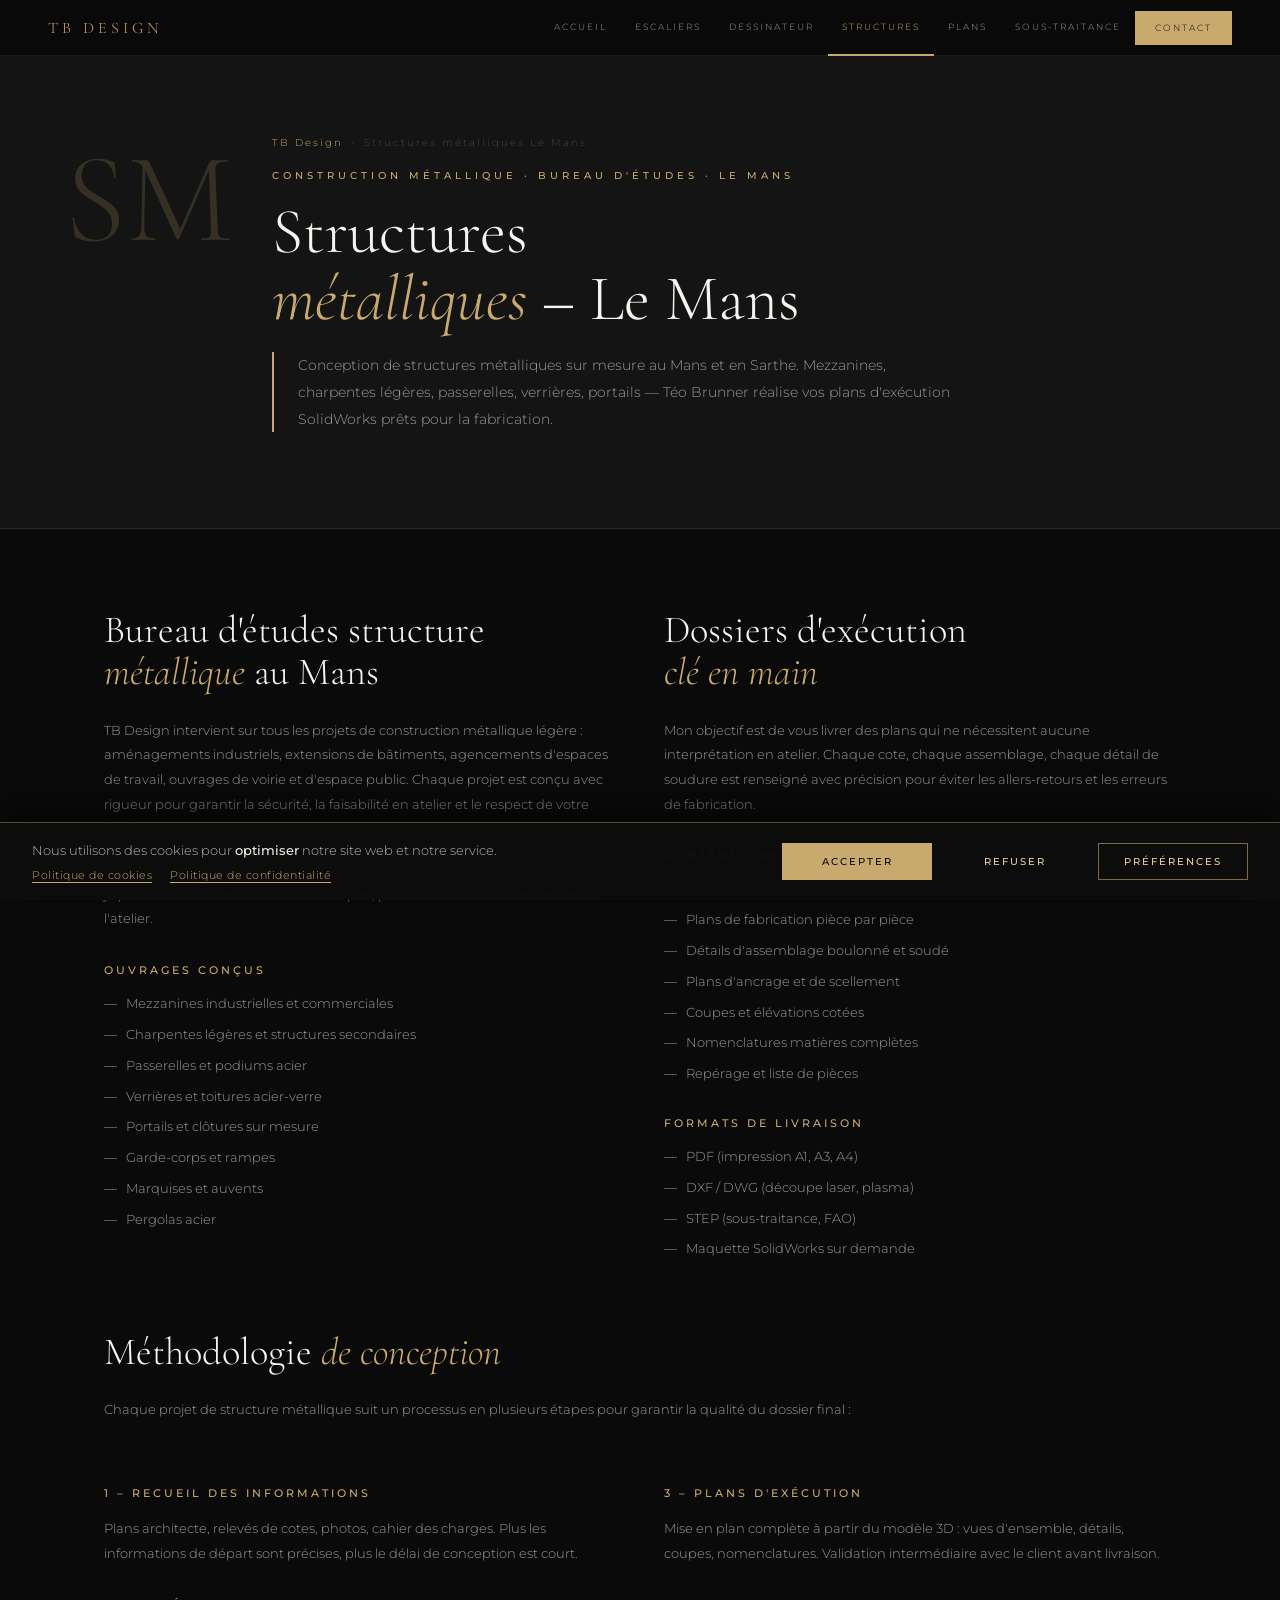
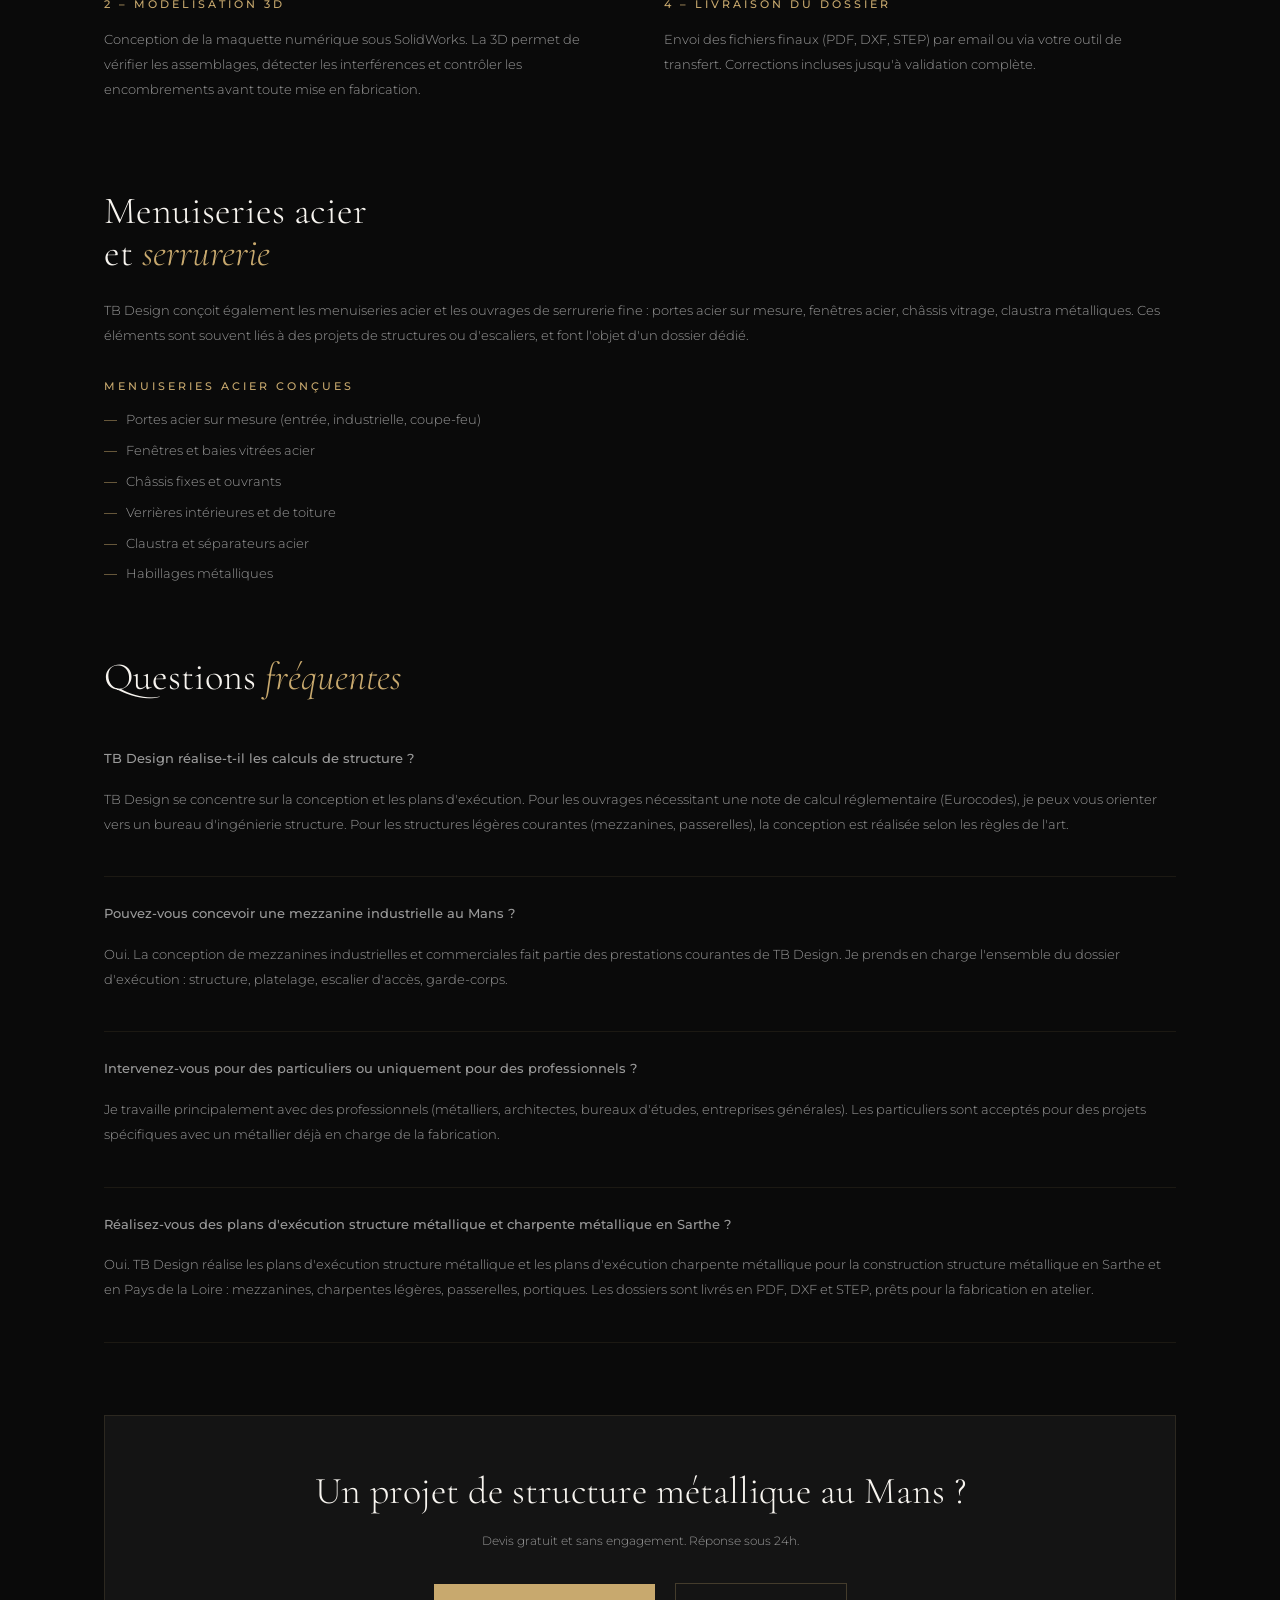
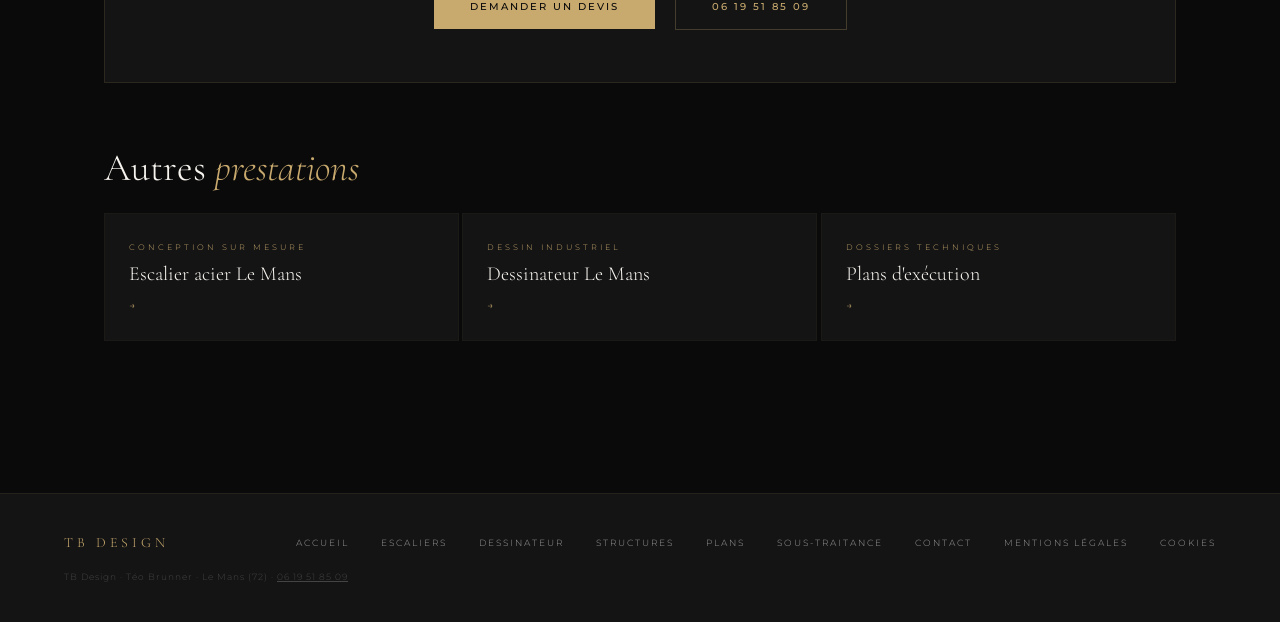
<file: structures-metalliques-le-mans.html>
<!DOCTYPE html>
<html lang="fr" itemscope itemtype="https://schema.org/WebPage">
<head>
<meta charset="UTF-8">
<meta name="viewport" content="width=device-width,initial-scale=1">
<meta http-equiv="X-UA-Compatible" content="IE=edge">

<meta name="google-site-verification" content="zKkUdioFWcerhonzq8w-6QCOoOw8YY6nelFGJ5gLgmU">
<meta name="google-site-verification" content="Z1g_IOotUqsZV13qw9h60hh3mnwIiUVwLW_GYfSAke8">
<meta name="google-site-verification" content="YbAQI19L79-0IoMfg_6T5nLG2MvOTgDhn5ZzpacTx84">

<title>Structures Métalliques Le Mans – Plans d'Exécution | TB Design</title>
<meta name="description" content="Conception de structures métalliques au Mans : mezzanines, charpentes légères, passerelles, verrières. TB Design – plans SolidWorks, bureau d'études métallerie. Devis gratuit.">
<meta name="author" content="Téo Brunner – TB Design">
<meta name="robots" content="index, follow, max-image-preview:large, max-snippet:-1, max-video-preview:-1">
<meta name="geo.region" content="FR-72">
<meta name="geo.placename" content="Le Mans, Sarthe, France">
<meta name="geo.position" content="47.995810;0.192060">
<meta name="ICBM" content="47.995810, 0.192060">
<link rel="icon" type="image/x-icon" href="favicon.ico">
<link rel="icon" type="image/png" sizes="32x32" href="images/favicon-32.png">
<link rel="icon" type="image/png" sizes="96x96" href="images/favicon-96.png">
<link rel="icon" type="image/png" sizes="192x192" href="images/favicon-192.png">
<link rel="apple-touch-icon" sizes="180x180" href="images/favicon-180.png">
<link rel="canonical" href="https://tbdesign-metal.com/structures-metalliques-le-mans.html">

<meta property="og:type" content="article">
<meta property="og:url" content="https://tbdesign-metal.com/structures-metalliques-le-mans.html">
<meta property="og:title" content="Structures Métalliques Le Mans – Plans d'Exécution | TB Design">
<meta property="og:description" content="Conception de structures métalliques au Mans. Mezzanines, charpentes légères, passerelles, verrières — plans d'exécution SolidWorks. TB Design, Téo Brunner.">
<meta property="og:locale" content="fr_FR">
<meta property="og:site_name" content="TB Design">
<meta property="og:image" content="https://tbdesign-metal.com/og-image.jpg">

<script type="application/ld+json">
{
  "@context": "https://schema.org",
  "@graph": [
  {
    "@type": "Service",
    "name": "Conception de structures métalliques – Le Mans",
    "description": "Bureau d'études indépendant au Mans spécialisé dans la conception de structures métalliques : mezzanines, charpentes légères, passerelles, verrières, portails. Plans d'exécution SolidWorks complets.",
    "provider": {
      "@type": "LocalBusiness",
      "name": "TB Design – Bureau d'Études",
      "telephone": "+33619518509",
      "email": "teo@tbdesign-metal.com",
      "url": "https://tbdesign-metal.com",
      "address": {
        "@type": "PostalAddress",
        "addressLocality": "Le Mans",
        "addressRegion": "Sarthe",
        "postalCode": "72000",
        "addressCountry": "FR"
      }
    },
    "areaServed": ["Le Mans", "Sarthe", "Pays de la Loire", "France"],
    "serviceType": "Conception structures métalliques",
    "url": "https://tbdesign-metal.com/structures-metalliques-le-mans.html"
  },
  {
    "@type": "BreadcrumbList",
    "itemListElement": [
      {"@type":"ListItem","position":1,"name":"Accueil","item":"https://tbdesign-metal.com"},
      {"@type":"ListItem","position":2,"name":"Structures métalliques Le Mans","item":"https://tbdesign-metal.com/structures-metalliques-le-mans.html"}
    ]
  },
  {
    "@type": "FAQPage",
    "mainEntity": [
      {
        "@type": "Question",
        "name": "TB Design réalise-t-il les calculs de structure ?",
        "acceptedAnswer": {"@type":"Answer","text":"TB Design se concentre sur la conception et les plans d'exécution. Pour les ouvrages nécessitant une note de calcul réglementaire (Eurocodes), je peux vous orienter vers un bureau d'ingénierie structure. Pour les structures légères courantes (mezzanines, passerelles), la conception est réalisée selon les règles de l'art."}
      },
      {
        "@type": "Question",
        "name": "Pouvez-vous concevoir une mezzanine industrielle au Mans ?",
        "acceptedAnswer": {"@type":"Answer","text":"Oui. La conception de mezzanines industrielles et commerciales fait partie des prestations courantes de TB Design. Je prends en charge l'ensemble du dossier d'exécution : structure, platelage, escalier d'accès, garde-corps."}
      },
      {
        "@type": "Question",
        "name": "Intervenez-vous pour des particuliers ou uniquement pour des professionnels ?",
        "acceptedAnswer": {"@type":"Answer","text":"Je travaille principalement avec des professionnels (métalliers, architectes, bureaux d'études, entreprises générales). Les particuliers sont acceptés pour des projets spécifiques avec un métallier déjà en charge de la fabrication."}
      },
      {
        "@type": "Question",
        "name": "Réalisez-vous des plans d'exécution structure métallique et charpente métallique en Sarthe ?",
        "acceptedAnswer": {"@type":"Answer","text":"Oui. TB Design réalise les plans d'exécution structure métallique et les plans d'exécution charpente métallique pour la construction structure métallique en Sarthe et en Pays de la Loire : mezzanines, charpentes légères, passerelles, portiques. Les dossiers sont livrés en PDF, DXF et STEP, prêts pour la fabrication en atelier."}
      }
    ]
  }
  ]
}
</script>

<!-- ══ MESURE D'AUDIENCE : Google Analytics chargé seulement après accord (consentement.js) ══ -->
<script src="consentement.js?v=20261013b" defer></script>

<link rel="preconnect" href="https://fonts.googleapis.com">
<link rel="preconnect" href="https://fonts.gstatic.com" crossorigin>
<link href="https://fonts.googleapis.com/css2?family=Cormorant+Garamond:ital,wght@0,300;0,400;0,600;1,300;1,400&family=Montserrat:wght@300;400;500&display=swap" rel="stylesheet">
<link rel="stylesheet" href="shared.css?v=20261013c">
</head>
<body>

<nav class="top-nav" aria-label="Navigation principale">
  <a href="/" class="nav-logo">TB Design</a>
  <div class="nav-links">
    <a href="/">Accueil</a>
    <a href="escalier-le-mans.html">Escaliers</a>
    <a href="dessinateur-le-mans.html">Dessinateur</a>
    <a href="structures-metalliques-le-mans.html" class="active">Structures</a>
    <a href="plans-execution-metallerie.html">Plans</a>
    <a href="sous-traitance-bureau-etudes-metallerie.html">Sous-traitance</a>
    <a href="/#contact-form" class="nav-cta">Contact</a>
  </div>
</nav>

<header class="page-hero">
  <div class="page-hero-nb">SM</div>
  <div class="page-hero-content">
    <nav class="page-breadcrumb" aria-label="Fil d'Ariane">
      <a href="/">TB Design</a>
      <span>›</span>
      <span>Structures métalliques Le Mans</span>
    </nav>
    <p class="page-eyebrow">Construction métallique · Bureau d'études · Le Mans</p>
    <h1 class="page-h1">Structures<br><em>métalliques</em> – Le Mans</h1>
    <p class="page-intro">Conception de structures métalliques sur mesure au Mans et en Sarthe. Mezzanines, charpentes légères, passerelles, verrières, portails — Téo Brunner réalise vos plans d'exécution SolidWorks prêts pour la fabrication.</p>
  </div>
</header>

<main class="page-body">

  <div class="two-col page-section">
    <div>
      <h2>Bureau d'études structure<br><em>métallique</em> au Mans</h2>
      <p>TB Design intervient sur tous les projets de construction métallique légère : aménagements industriels, extensions de bâtiments, agencements d'espaces de travail, ouvrages de voirie et d'espace public. Chaque projet est conçu avec rigueur pour garantir la sécurité, la faisabilité en atelier et le respect de votre budget.</p>
      <p>À partir de vos esquisses, de vos plans architecte ou de simples relevés de cotes, je produis un dossier d'exécution complet, prêt à être transmis directement à l'atelier.</p>

      <h3>Ouvrages conçus</h3>
      <ul>
        <li>Mezzanines industrielles et commerciales</li>
        <li>Charpentes légères et structures secondaires</li>
        <li>Passerelles et podiums acier</li>
        <li>Verrières et toitures acier-verre</li>
        <li>Portails et clôtures sur mesure</li>
        <li>Garde-corps et rampes</li>
        <li>Marquises et auvents</li>
        <li>Pergolas acier</li>
      </ul>
    </div>
    <div>
      <h2>Dossiers d'exécution<br><em>clé en main</em></h2>
      <p>Mon objectif est de vous livrer des plans qui ne nécessitent aucune interprétation en atelier. Chaque cote, chaque assemblage, chaque détail de soudure est renseigné avec précision pour éviter les allers-retours et les erreurs de fabrication.</p>

      <h3>Contenu des dossiers</h3>
      <ul>
        <li>Plans d'ensemble et d'implantation</li>
        <li>Plans de fabrication pièce par pièce</li>
        <li>Détails d'assemblage boulonné et soudé</li>
        <li>Plans d'ancrage et de scellement</li>
        <li>Coupes et élévations cotées</li>
        <li>Nomenclatures matières complètes</li>
        <li>Repérage et liste de pièces</li>
      </ul>

      <h3>Formats de livraison</h3>
      <ul>
        <li>PDF (impression A1, A3, A4)</li>
        <li>DXF / DWG (découpe laser, plasma)</li>
        <li>STEP (sous-traitance, FAO)</li>
        <li>Maquette SolidWorks sur demande</li>
      </ul>
    </div>
  </div>

  <div class="page-section">
    <h2>Méthodologie <em>de conception</em></h2>
    <p>Chaque projet de structure métallique suit un processus en plusieurs étapes pour garantir la qualité du dossier final :</p>

    <div class="two-col" style="margin-top:32px;">
      <div>
        <h3>1 – Recueil des informations</h3>
        <p>Plans architecte, relevés de cotes, photos, cahier des charges. Plus les informations de départ sont précises, plus le délai de conception est court.</p>

        <h3>2 – Modélisation 3D</h3>
        <p>Conception de la maquette numérique sous SolidWorks. La 3D permet de vérifier les assemblages, détecter les interférences et contrôler les encombrements avant toute mise en fabrication.</p>
      </div>
      <div>
        <h3>3 – Plans d'exécution</h3>
        <p>Mise en plan complète à partir du modèle 3D : vues d'ensemble, détails, coupes, nomenclatures. Validation intermédiaire avec le client avant livraison.</p>

        <h3>4 – Livraison du dossier</h3>
        <p>Envoi des fichiers finaux (PDF, DXF, STEP) par email ou via votre outil de transfert. Corrections incluses jusqu'à validation complète.</p>
      </div>
    </div>
  </div>

  <div class="page-section">
    <h2>Menuiseries acier<br>et <em>serrurerie</em></h2>
    <p>TB Design conçoit également les menuiseries acier et les ouvrages de serrurerie fine : portes acier sur mesure, fenêtres acier, châssis vitrage, claustra métalliques. Ces éléments sont souvent liés à des projets de structures ou d'escaliers, et font l'objet d'un dossier dédié.</p>

    <h3>Menuiseries acier conçues</h3>
    <ul>
      <li>Portes acier sur mesure (entrée, industrielle, coupe-feu)</li>
      <li>Fenêtres et baies vitrées acier</li>
      <li>Châssis fixes et ouvrants</li>
      <li>Verrières intérieures et de toiture</li>
      <li>Claustra et séparateurs acier</li>
      <li>Habillages métalliques</li>
    </ul>
  </div>

  <!-- FAQ -->
  <div class="page-section">
    <h2>Questions <em>fréquentes</em></h2>

    <div class="faq-item">
      <p class="faq-q">TB Design réalise-t-il les calculs de structure ?</p>
      <p class="faq-a">TB Design se concentre sur la conception et les plans d'exécution. Pour les ouvrages nécessitant une note de calcul réglementaire (Eurocodes), je peux vous orienter vers un bureau d'ingénierie structure. Pour les structures légères courantes (mezzanines, passerelles), la conception est réalisée selon les règles de l'art.</p>
    </div>
    <div class="faq-item">
      <p class="faq-q">Pouvez-vous concevoir une mezzanine industrielle au Mans ?</p>
      <p class="faq-a">Oui. La conception de mezzanines industrielles et commerciales fait partie des prestations courantes de TB Design. Je prends en charge l'ensemble du dossier d'exécution : structure, platelage, escalier d'accès, garde-corps.</p>
    </div>
    <div class="faq-item">
      <p class="faq-q">Intervenez-vous pour des particuliers ou uniquement pour des professionnels ?</p>
      <p class="faq-a">Je travaille principalement avec des professionnels (métalliers, architectes, bureaux d'études, entreprises générales). Les particuliers sont acceptés pour des projets spécifiques avec un métallier déjà en charge de la fabrication.</p>
    </div>
    <div class="faq-item">
      <p class="faq-q">Réalisez-vous des plans d'exécution structure métallique et charpente métallique en Sarthe ?</p>
      <p class="faq-a">Oui. TB Design réalise les plans d'exécution structure métallique et les plans d'exécution charpente métallique pour la construction structure métallique en Sarthe et en Pays de la Loire : mezzanines, charpentes légères, passerelles, portiques. Les dossiers sont livrés en PDF, DXF et STEP, prêts pour la fabrication en atelier.</p>
    </div>
  </div>

  <div class="cta-block">
    <h2>Un projet de structure métallique au Mans ?</h2>
    <p>Devis gratuit et sans engagement. Réponse sous 24h.</p>
    <a href="/#contact-form" class="cta-btn">Demander un devis</a>
    <a href="tel:+33619518509" class="cta-btn-ghost">06 19 51 85 09</a>
  </div>

  <div class="page-section">
    <h2>Autres <em>prestations</em></h2>
    <div class="related-grid">
      <a href="escalier-le-mans.html" class="related-card">
        <span class="related-card-label">Conception sur mesure</span>
        <div class="related-card-title">Escalier acier Le Mans</div>
        <span class="related-card-arrow">→</span>
      </a>
      <a href="dessinateur-le-mans.html" class="related-card">
        <span class="related-card-label">Dessin industriel</span>
        <div class="related-card-title">Dessinateur Le Mans</div>
        <span class="related-card-arrow">→</span>
      </a>
      <a href="plans-execution-metallerie.html" class="related-card">
        <span class="related-card-label">Dossiers techniques</span>
        <div class="related-card-title">Plans d'exécution</div>
        <span class="related-card-arrow">→</span>
      </a>
    </div>
  </div>

</main>

<footer class="sp-footer">
  <span class="sp-footer-logo">TB Design</span>
  <div class="sp-footer-links">
    <a href="/">Accueil</a>
    <a href="escalier-le-mans.html">Escaliers</a>
    <a href="dessinateur-le-mans.html">Dessinateur</a>
    <a href="structures-metalliques-le-mans.html">Structures</a>
    <a href="plans-execution-metallerie.html">Plans</a>
    <a href="sous-traitance-bureau-etudes-metallerie.html">Sous-traitance</a>
    <a href="/#contact-form">Contact</a>
    <a href="/mentions-legales.html">Mentions légales</a>
    <a href="/mentions-legales.html#cookies" data-tb-cookies>Cookies</a>
  </div>
  <p class="sp-footer-legal">TB Design · Téo Brunner · Le Mans (72) · <a href="tel:+33619518509" style="color:inherit">06 19 51 85 09</a></p>
</footer>

</body>
</html>
</file>
<file: shared.css>
/* ══ SHARED STYLES – TB Design ══ */
*{margin:0;padding:0;box-sizing:border-box}
html{scroll-behavior:smooth}
:root{--or:#c8a96e;--or2:#e2c992;--blanc:#f7f4ef;--gris:#9a9a9a;--anth:#141414;--noir:#0a0a0a;--gf:#1e1e1e}
body{background:var(--noir);color:var(--blanc);font-family:'Montserrat',sans-serif;font-weight:300;overflow-x:hidden;min-width:320px}

/* ══ TOP NAV ══ */
.top-nav{
  position:sticky;top:0;z-index:9000;
  display:flex;align-items:center;justify-content:space-between;
  padding:0 48px;height:56px;
  background:rgba(10,10,10,0.96);
  backdrop-filter:blur(16px);
  border-bottom:1px solid #c8a96e1a;
}
.nav-logo{
  font-family:'Cormorant Garamond',serif;
  font-size:16px;letter-spacing:4px;text-transform:uppercase;
  color:var(--or);text-decoration:none;flex-shrink:0;
}
.nav-links{display:flex;align-items:center;gap:0;flex-wrap:wrap;}
.nav-links a{
  font-size:9px;letter-spacing:2px;text-transform:uppercase;
  color:var(--gris);text-decoration:none;
  padding:0 14px;height:56px;
  display:flex;align-items:center;
  border-bottom:2px solid transparent;
  transition:color .3s,border-color .3s;white-space:nowrap;will-change:color,border-color;
}
.nav-links a:hover,.nav-links a.active{color:var(--or);border-bottom-color:var(--or);}
.nav-cta{
  font-size:9px;letter-spacing:2px;text-transform:uppercase;
  color:var(--noir)!important;background:var(--or)!important;
  padding:0 20px!important;height:34px!important;
  border-bottom:none!important;
}
.nav-cta:hover{background:var(--or2)!important;}
@media(max-width:900px){
  .top-nav{padding:0 20px;}
  .nav-links a{padding:0 10px;font-size:8px;}
}
@media(max-width:640px){
  .nav-links{display:none;}
}

/* ══ PAGE HERO ══ */
.page-hero{
  background:var(--anth);
  border-bottom:1px solid #c8a96e22;
  padding:80px 64px 64px;
  display:flex;align-items:flex-start;gap:40px;
}
.page-hero-nb{
  font-family:'Cormorant Garamond',serif;
  font-size:clamp(80px,10vw,140px);
  font-weight:300;color:var(--or);opacity:.18;
  line-height:1;flex-shrink:0;
}
.page-hero-content{flex:1;}
.page-eyebrow{
  font-size:10px;letter-spacing:4px;text-transform:uppercase;
  color:var(--or);margin-bottom:16px;font-weight:500;
}
.page-h1{
  font-family:'Cormorant Garamond',serif;
  font-size:clamp(36px,5vw,72px);
  font-weight:300;color:var(--blanc);line-height:1.05;margin-bottom:20px;
}
.page-h1 em{color:var(--or);font-style:italic;}
.page-intro{
  font-size:14px;line-height:1.9;color:var(--gris);
  max-width:680px;border-left:2px solid var(--or);padding-left:24px;
  margin-bottom:32px;
}
.page-breadcrumb{
  font-size:10px;letter-spacing:2px;color:var(--gris);
  display:flex;gap:8px;align-items:center;margin-bottom:20px;
}
.page-breadcrumb a{color:var(--or);text-decoration:none;}
.page-breadcrumb span{color:#444;}
@media(max-width:768px){
  .page-hero{padding:48px 20px 40px;flex-direction:column;gap:0;}
  .page-hero-nb{font-size:60px;margin-bottom:-10px;}
}

/* ══ BODY CONTENT ══ */
.page-body{max-width:1200px;margin:0 auto;padding:80px 64px;}
.page-section{margin-bottom:72px;}
.page-section h2{
  font-family:'Cormorant Garamond',serif;
  font-size:clamp(26px,3vw,40px);font-weight:300;
  color:var(--blanc);margin-bottom:24px;line-height:1.1;
}
.page-section h2 em{color:var(--or);font-style:italic;}
.page-section h3{
  font-size:11px;letter-spacing:3px;text-transform:uppercase;
  color:var(--or);margin-bottom:16px;font-weight:500;
  margin-top:32px;
}
.page-section p{font-size:13px;line-height:1.9;color:var(--gris);margin-bottom:16px;}
.page-section ul{list-style:none;display:flex;flex-direction:column;gap:10px;}
.page-section ul li{
  font-size:13px;color:var(--gris);line-height:1.6;
  padding-left:22px;position:relative;
}
.page-section ul li::before{content:'—';position:absolute;left:0;color:var(--or);}
.two-col{display:grid;grid-template-columns:1fr 1fr;gap:48px;align-items:start;}
@media(max-width:768px){
  .page-body{padding:48px 20px;}
  .two-col{grid-template-columns:1fr;}
}

/* ══ FAQ ══ */
.faq-item{
  border-bottom:1px solid #c8a96e18;padding:24px 0;
}
.faq-q{
  font-size:13px;font-weight:500;color:var(--blanc);margin-bottom:10px;
}
.faq-a{font-size:12px;line-height:1.8;color:var(--gris);}

/* ══ CTA BLOCK ══ */
.cta-block{
  background:var(--anth);border:1px solid #c8a96e22;
  padding:52px 48px;text-align:center;
  margin:64px 0;
}
.cta-block h2{
  font-family:'Cormorant Garamond',serif;
  font-size:clamp(24px,3vw,38px);font-weight:300;
  color:var(--blanc);margin-bottom:16px;
}
.cta-block p{font-size:12px;color:var(--gris);max-width:480px;margin:0 auto 32px;line-height:1.8;}
.cta-btn{
  display:inline-flex;align-items:center;gap:10px;
  font-size:10px;letter-spacing:2px;text-transform:uppercase;
  color:var(--noir);background:var(--or);
  padding:16px 36px;text-decoration:none;font-weight:500;
  font-family:'Montserrat',sans-serif;
  transition:background .3s;
}
.cta-btn:hover{background:var(--or2);}
.cta-btn-ghost{
  display:inline-flex;align-items:center;gap:10px;
  font-size:10px;letter-spacing:2px;text-transform:uppercase;
  color:var(--or);border:1px solid #c8a96e44;
  padding:16px 36px;text-decoration:none;font-weight:500;
  font-family:'Montserrat',sans-serif;
  transition:background .3s,border-color .3s;margin-left:16px;
}
.cta-btn-ghost:hover{background:rgba(200,169,110,0.08);border-color:var(--or);}

/* ══ RELATED PAGES GRID ══ */
.related-grid{
  display:grid;grid-template-columns:repeat(3,1fr);gap:3px;
  margin-top:16px;
}
.related-card{
  background:var(--anth);border:1px solid #c8a96e0a;
  padding:28px 24px;text-decoration:none;
  transition:border-color .3s,transform .3s;display:block;will-change:transform;
}
.related-card:hover{border-color:#c8a96e33;transform:translateY(-3px);}
.related-card-label{
  font-size:8px;letter-spacing:3px;text-transform:uppercase;
  color:var(--or);margin-bottom:10px;display:block;
}
.related-card-title{
  font-family:'Cormorant Garamond',serif;
  font-size:20px;font-weight:300;color:var(--blanc);
  line-height:1.2;
}
.related-card-arrow{
  font-size:11px;color:var(--or);margin-top:12px;display:block;
}
@media(max-width:768px){.related-grid{grid-template-columns:1fr;}}

/* ══ FOOTER ══ */
footer.sp-footer{
  background:var(--anth);border-top:1px solid #c8a96e18;
  padding:40px 64px;
  display:flex;align-items:center;justify-content:space-between;
  flex-wrap:wrap;gap:20px;
}
.sp-footer-logo{
  font-family:'Cormorant Garamond',serif;
  font-size:14px;letter-spacing:4px;text-transform:uppercase;color:var(--or);
}
.sp-footer-links{display:flex;gap:32px;flex-wrap:wrap;}
.sp-footer-links a{font-size:9px;letter-spacing:2px;text-transform:uppercase;color:var(--gris);text-decoration:none;transition:color .3s;}
.sp-footer-links a:hover{color:var(--or);}
.sp-footer-legal{font-size:9px;color:#444;letter-spacing:1px;text-align:right;}
@media(max-width:640px){
  footer.sp-footer{padding:32px 20px;flex-direction:column;align-items:flex-start;}
  .sp-footer-legal{text-align:left;}
}

/* ══ CLASSES EXTRAITES DES STYLES INLINE ══ */
.real-ti-lg{font-size:22px}
.real-ti-sm{font-size:17px}
.sect-border-top{border-top:1px solid #c8a96e18}
.zones-grid{display:grid;grid-template-columns:repeat(3,1fr);gap:3px;max-width:1100px}
@media(max-width:768px){.zones-grid{grid-template-columns:1fr}}
.tarif-prix-devis{font-size:36px;padding-top:6px}
.footer-logo-img{height:36px;display:block;margin-bottom:16px}
.footer-legal-note{margin-top:16px;font-size:11px;color:#555}
.sect-hd-lg{margin-bottom:36px}
.footer-address{font-size:11px;color:var(--gris);letter-spacing:1px;margin-bottom:12px;font-style:normal}

/* ══ ZONES D'INTERVENTION ══ */
.zone-card{background:var(--anth);padding:32px 28px;border:1px solid #c8a96e0a}
.zone-card-highlight{border-color:#c8a96e44}
.zone-label{font-size:9px;letter-spacing:3px;text-transform:uppercase;color:var(--or);margin-bottom:14px;font-weight:500}
.zone-title{font-family:'Cormorant Garamond',serif;font-size:20px;color:var(--blanc);margin-bottom:12px}
.zone-cities{font-size:12px;color:var(--gris);line-height:1.8}
.zone-note{margin-top:28px;font-size:11px;color:var(--gris);max-width:680px;line-height:1.9}
.zone-strong{color:var(--blanc);font-weight:400}

/* ══ FOOTER CONTACT ══ */
.footer-contact-line{margin-top:8px}
.footer-contact-link{color:var(--gris);text-decoration:none;transition:color .3s}
.footer-contact-link:hover{color:var(--or)}

/* ══ FORMULAIRE ══ */
.form-file-note{font-size:10px;color:var(--gris);margin-top:6px}

/* ══ CURSEUR — flèche et main au trait champagne sur fond noir (comme le logo et les dessins du site), images PNG nettes sur écrans haute définition ══ */
html, body, *{cursor:url("[data-uri]") 5 4, auto !important;cursor:-webkit-image-set(url("[data-uri]") 1x, url("[data-uri]") 2x) 5 4, auto !important;cursor:image-set(url("[data-uri]") 1x, url("[data-uri]") 2x) 5 4, auto !important}
a, button, label, select, summary, [role="button"], [onclick], .srv, .faq-q, .tbg-carte,
input[type="submit"], input[type="button"], input[type="checkbox"], input[type="radio"], input[type="file"]{cursor:url("[data-uri]") 12 4, pointer !important;cursor:-webkit-image-set(url("[data-uri]") 1x, url("[data-uri]") 2x) 12 4, pointer !important;cursor:image-set(url("[data-uri]") 1x, url("[data-uri]") 2x) 12 4, pointer !important}
input:not([type="submit"]):not([type="button"]):not([type="checkbox"]):not([type="radio"]):not([type="file"]), textarea, [contenteditable="true"]{cursor:text !important}
</file>
